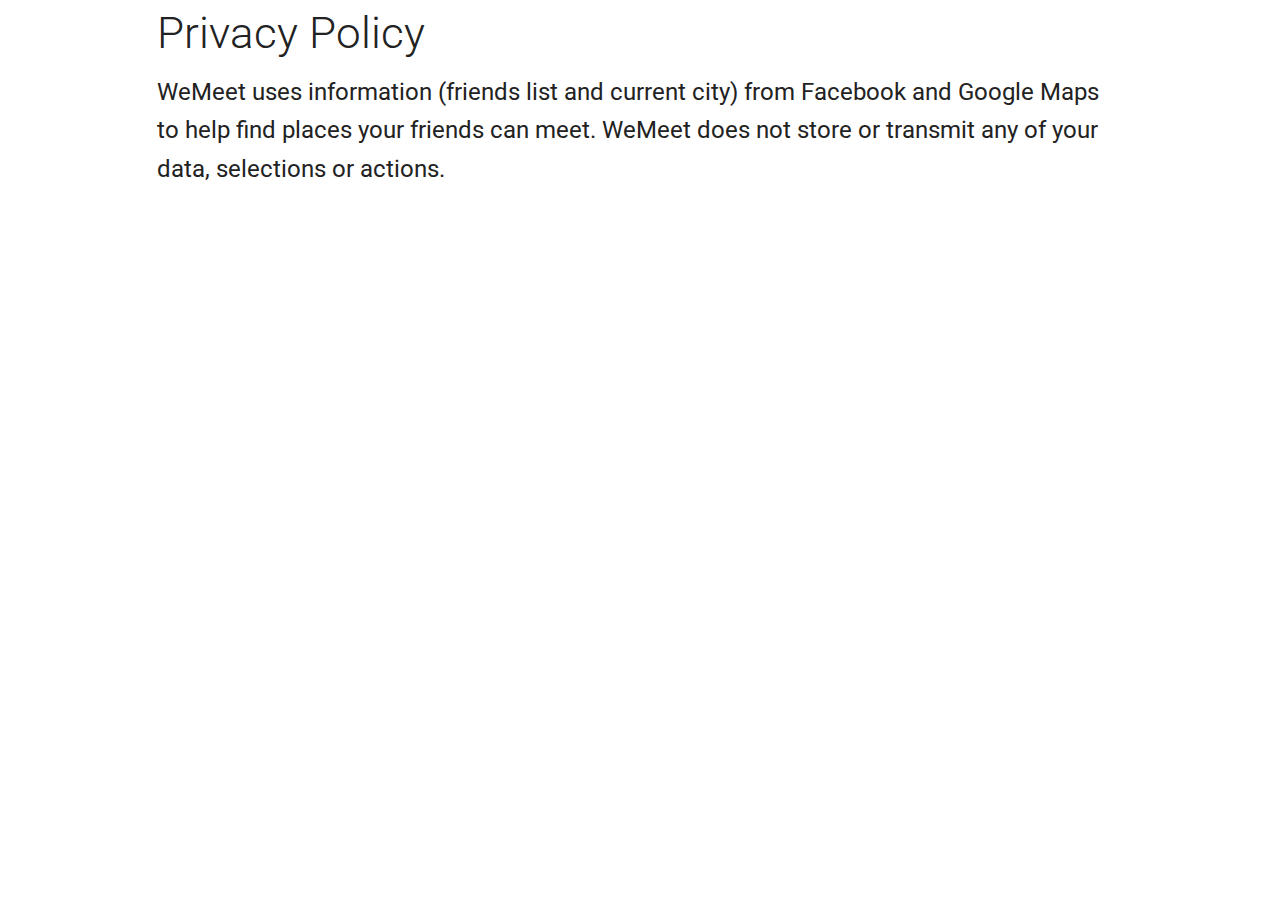
<file: privacy-policy.html>
<!doctype html>
<html class="no-js" lang="en">
	<head>
		<title>Privacy Policy - We Meet</title>
		<meta name="viewport" content="width=device-width, initial-scale=1, maximum-scale=1" />
		<meta charset="utf-8" />
		<link rel="stylesheet" href="css/foundation.css" />
		<link rel="stylesheet" href="css/foundation-icons/foundation-icons.css" />
		<link href='http://fonts.googleapis.com/css?family=Roboto:300,700,400' rel='stylesheet' type='text/css'>
		<link href="style.css" rel="stylesheet" type="text/css"/>
		<script src="js/vendor/modernizr.js"></script>
	</head>
	<body>
		<main class="row">
			<div class="small-12 small-centered columns">
				<h1>Privacy Policy</h1>
			<p>WeMeet uses information (friends list and current city) from Facebook and Google Maps to help find places your friends can meet. WeMeet does not store or transmit any of your data, selections or actions.</p> 
			</div>
		</main>
		<script src="js/vendor/jquery.js"></script>	
		<script src="js/foundation.min.js"></script>
		<script>
		$(document).foundation();
		</script>
	</body>
</html>
</file>
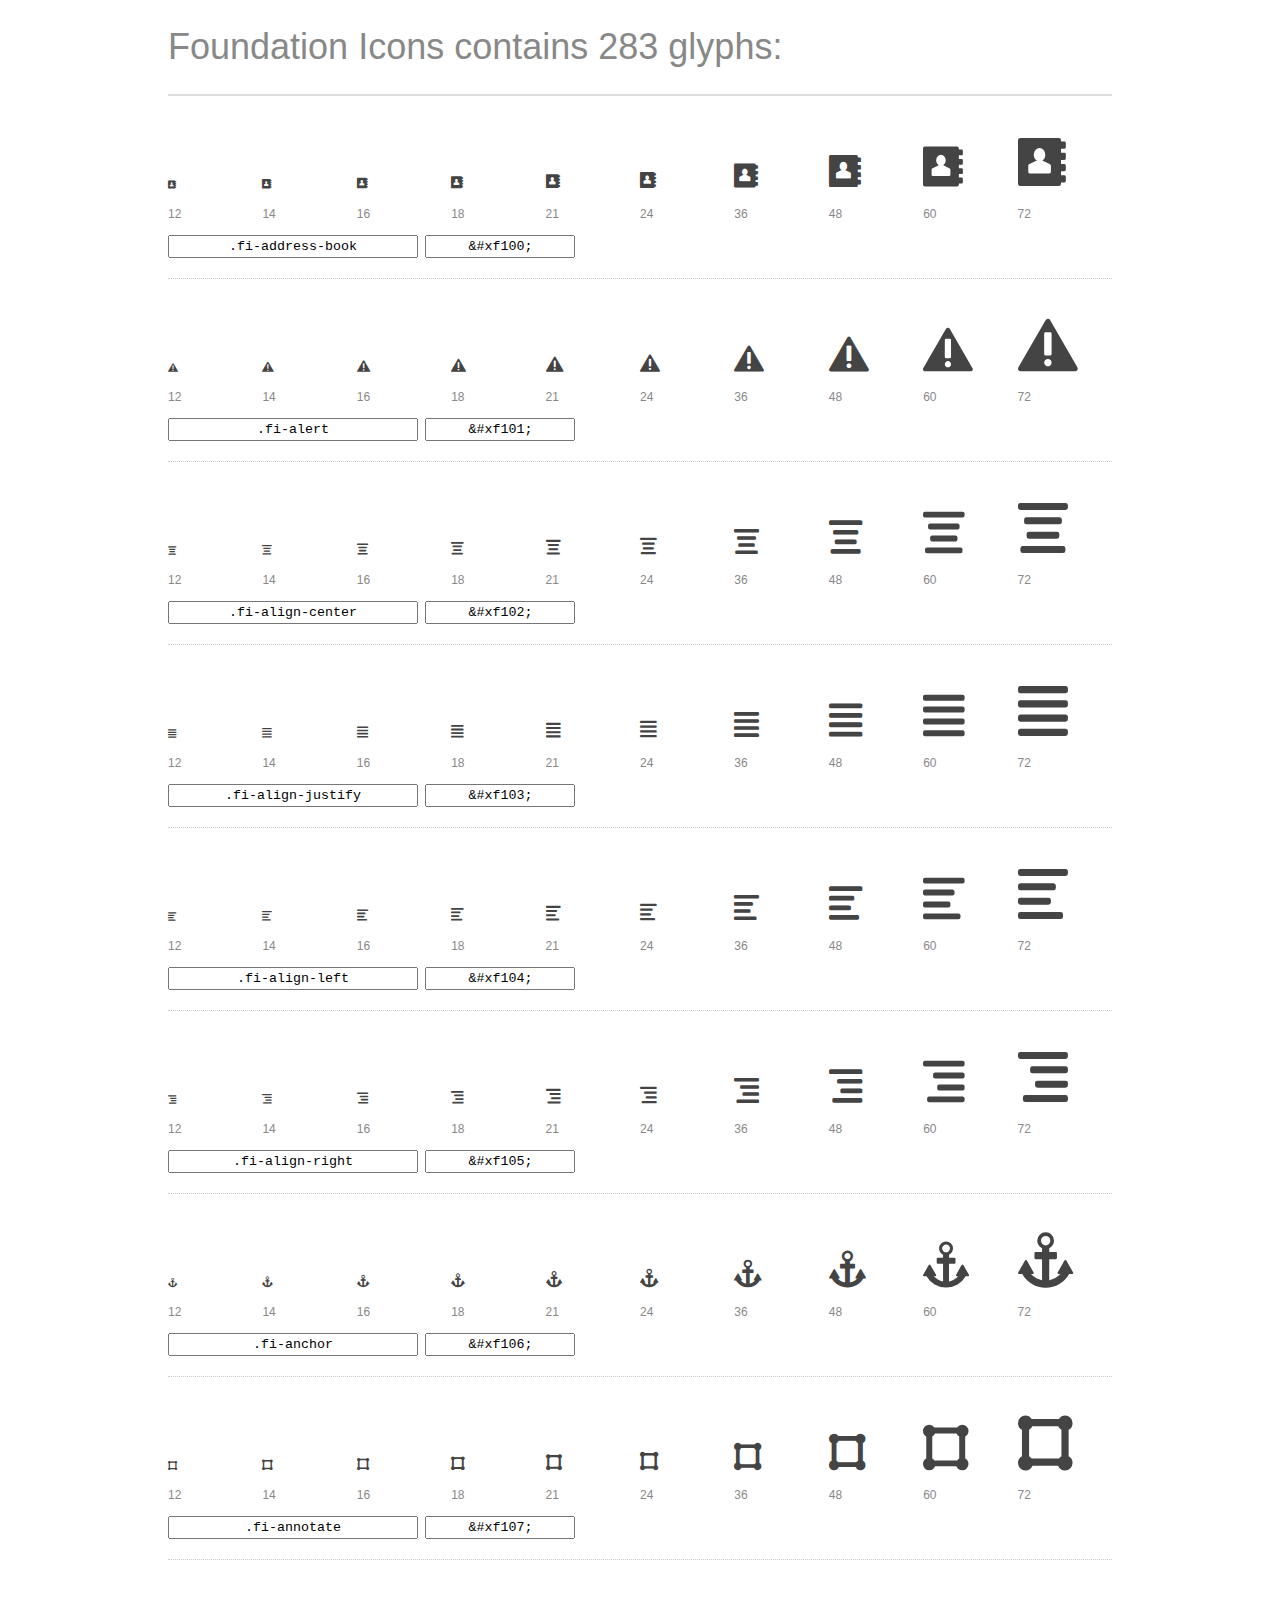
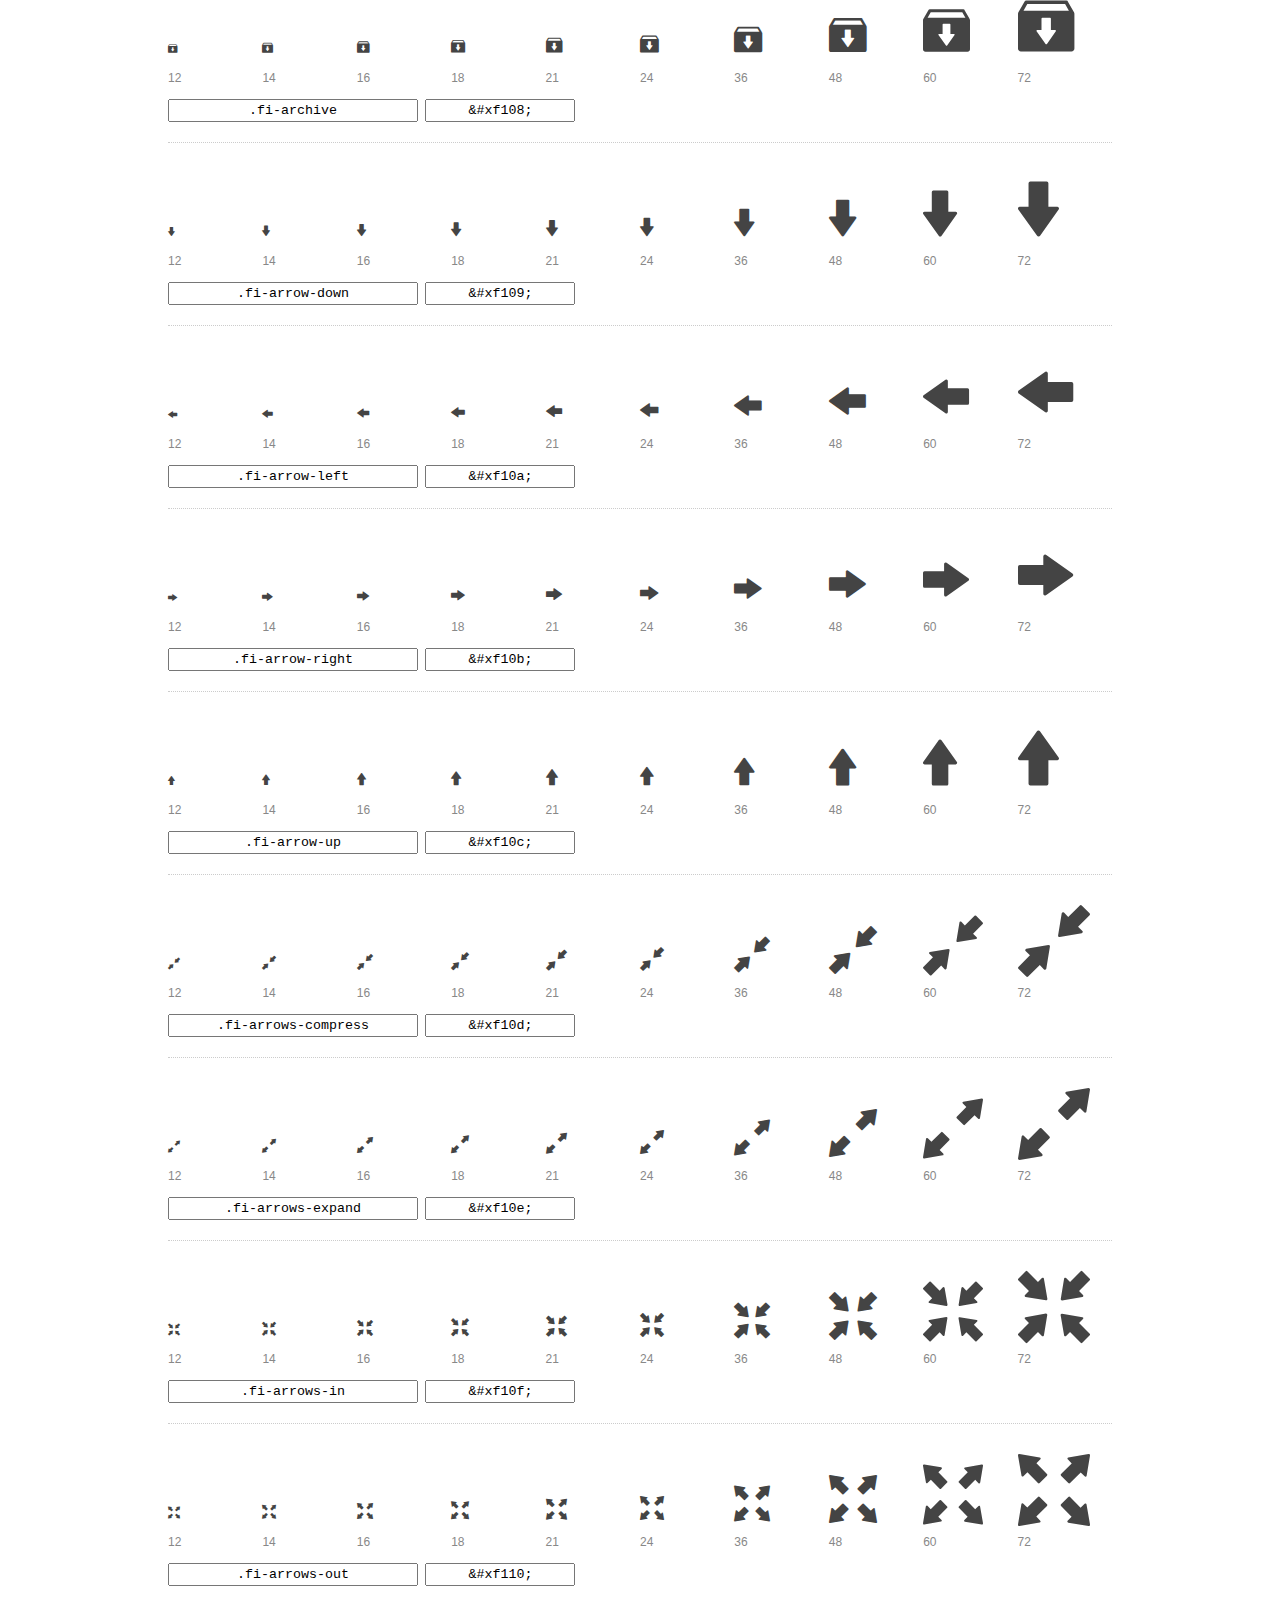
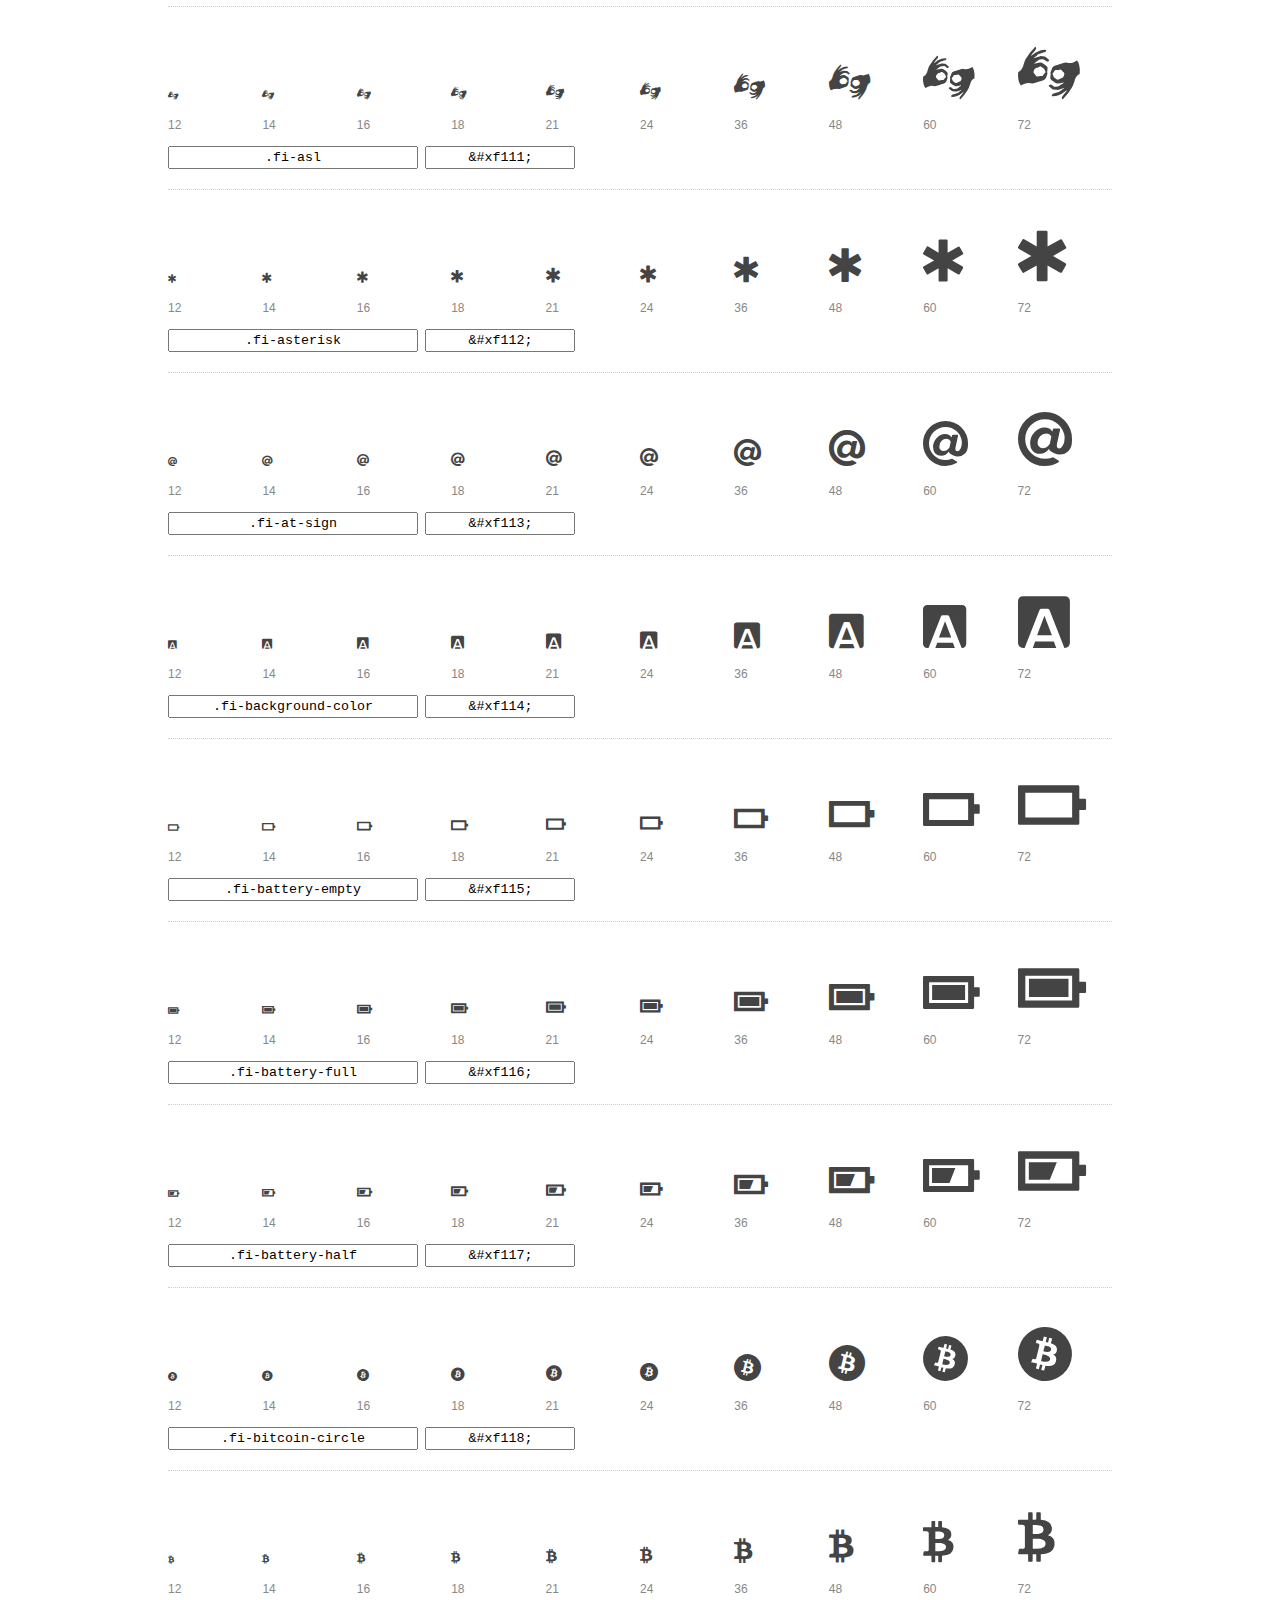
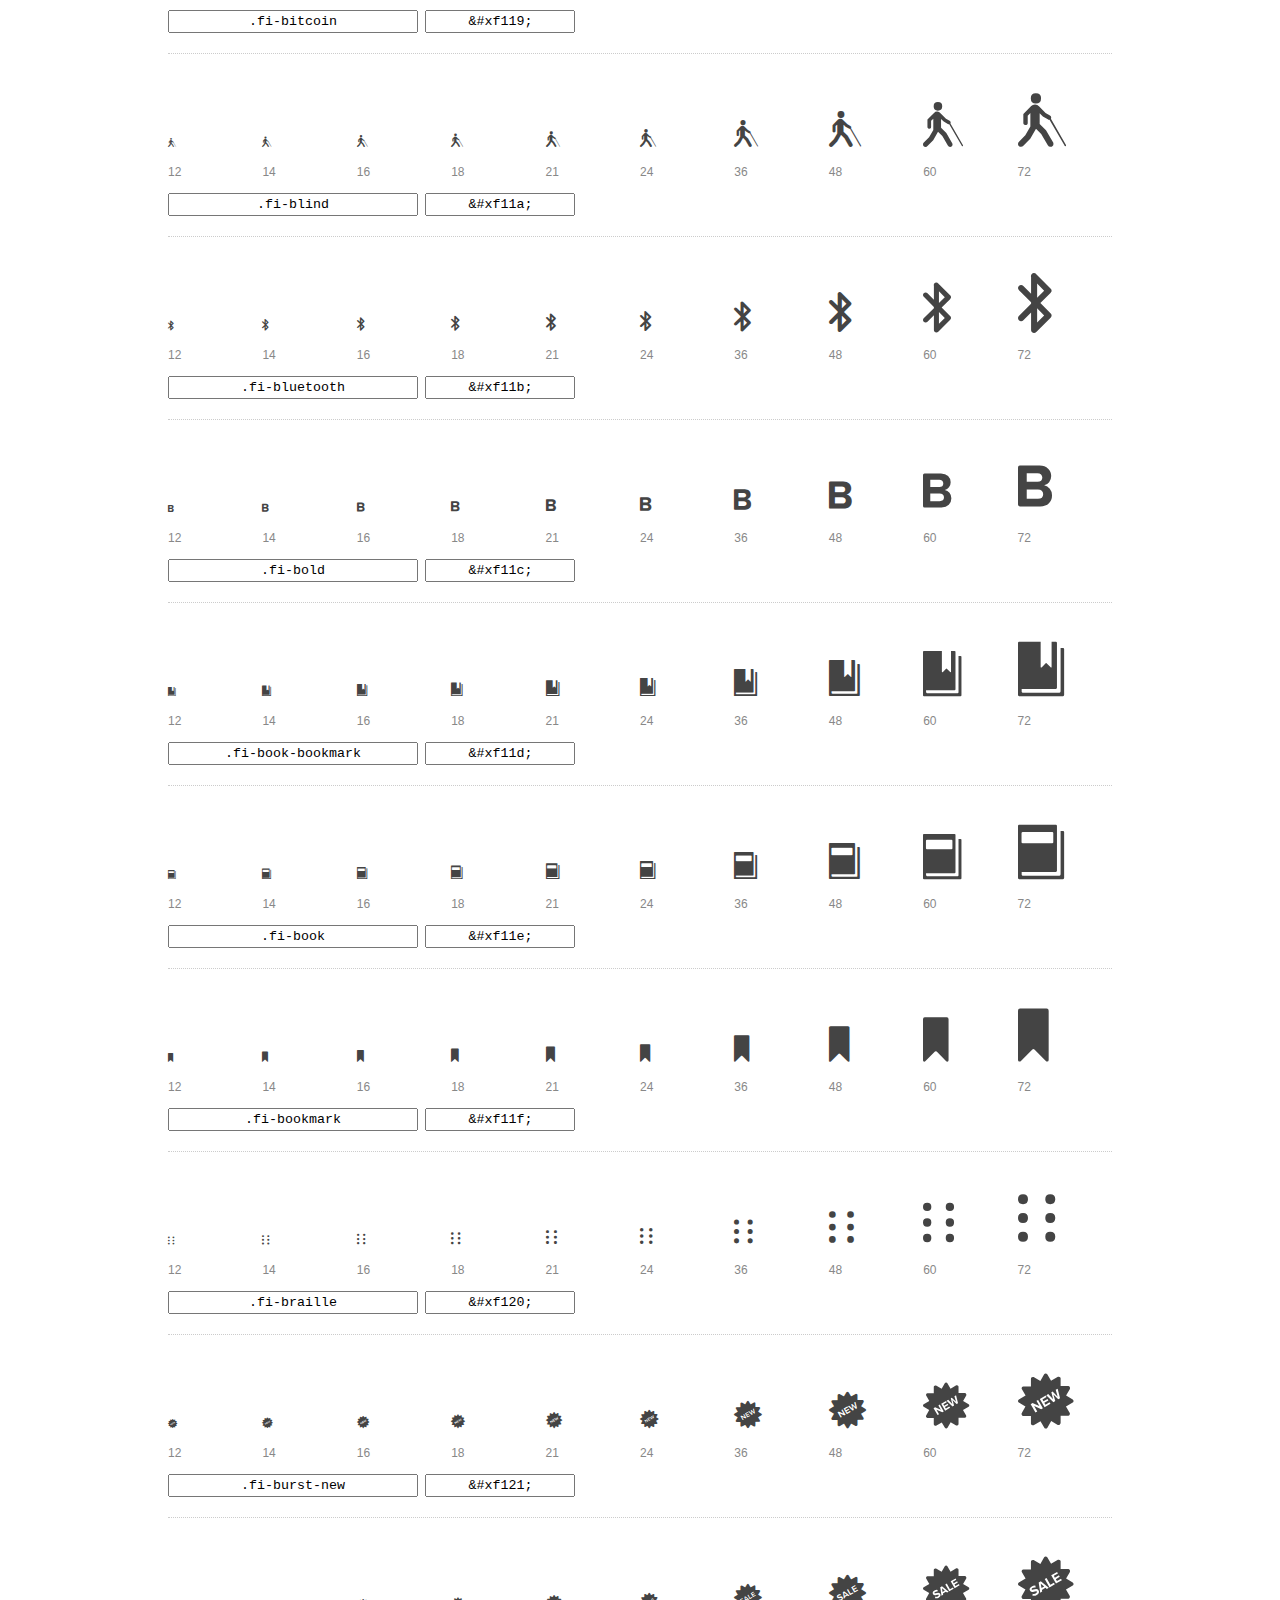
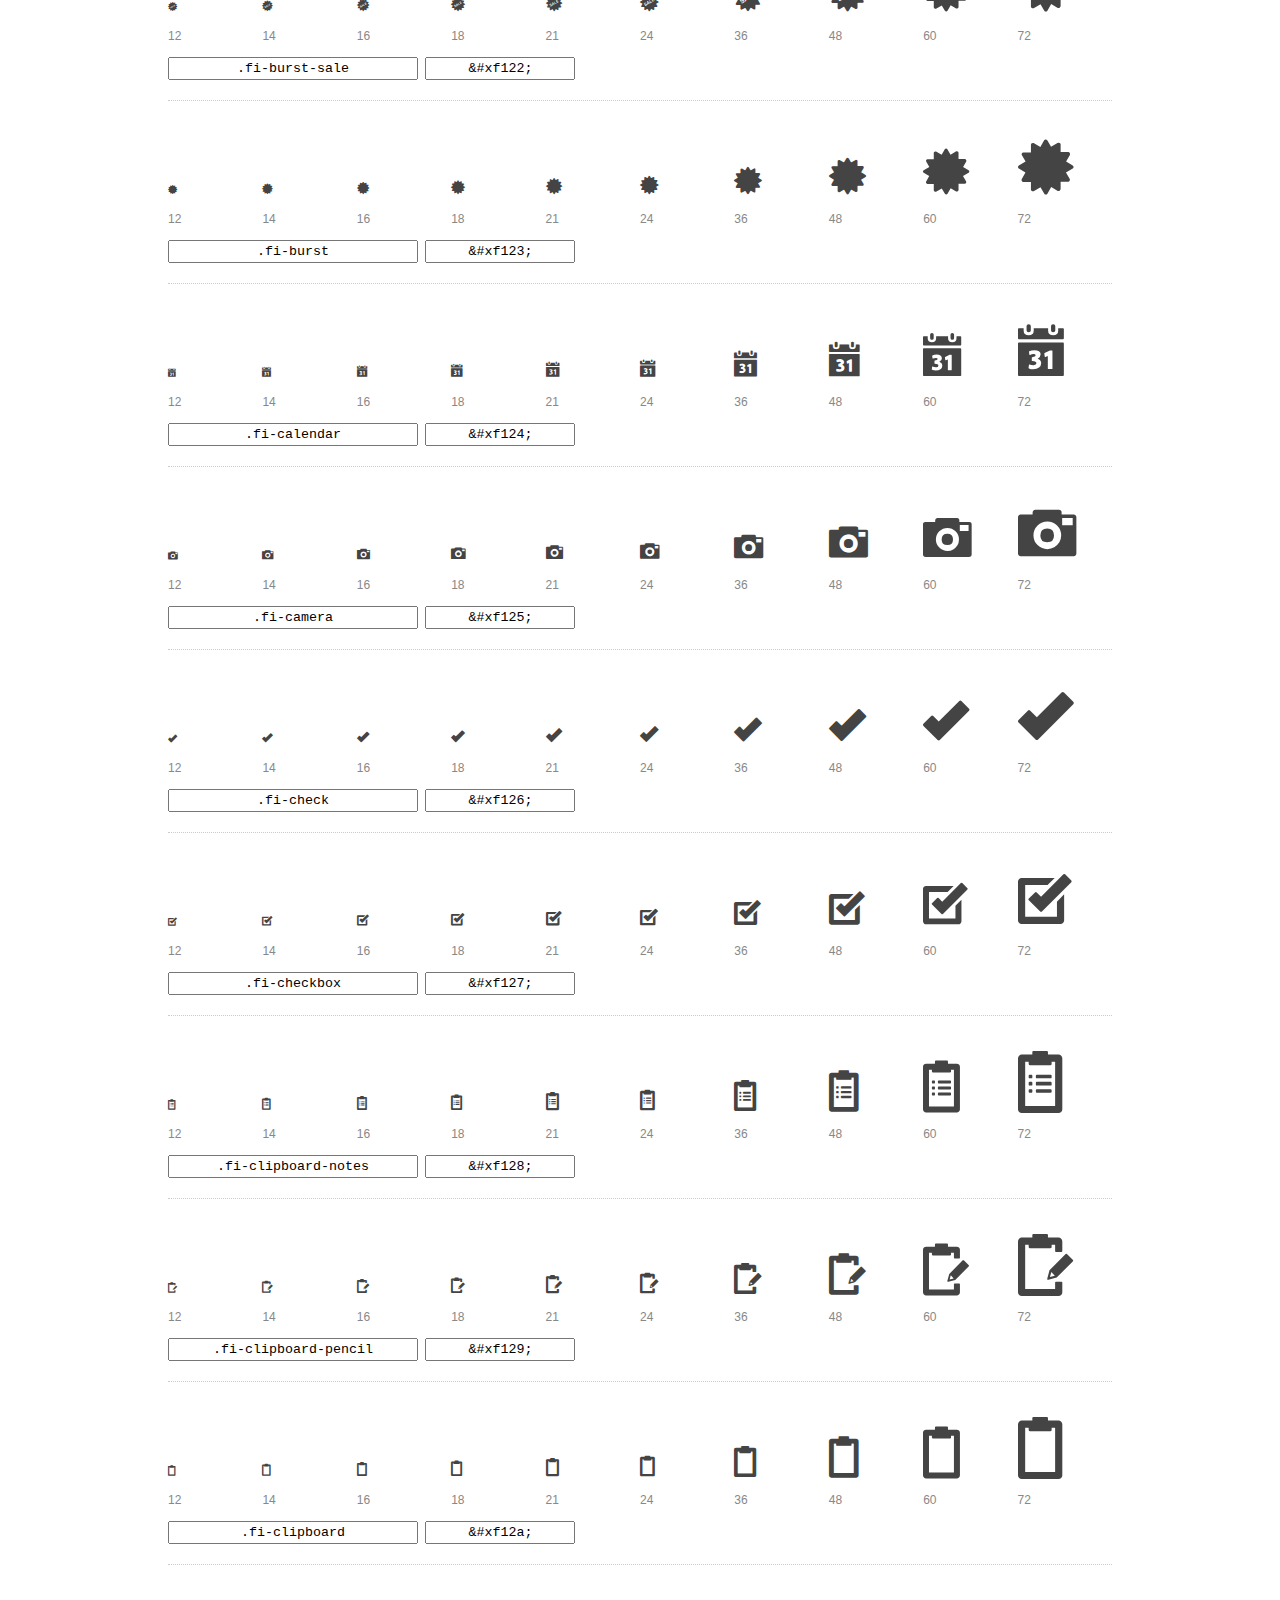
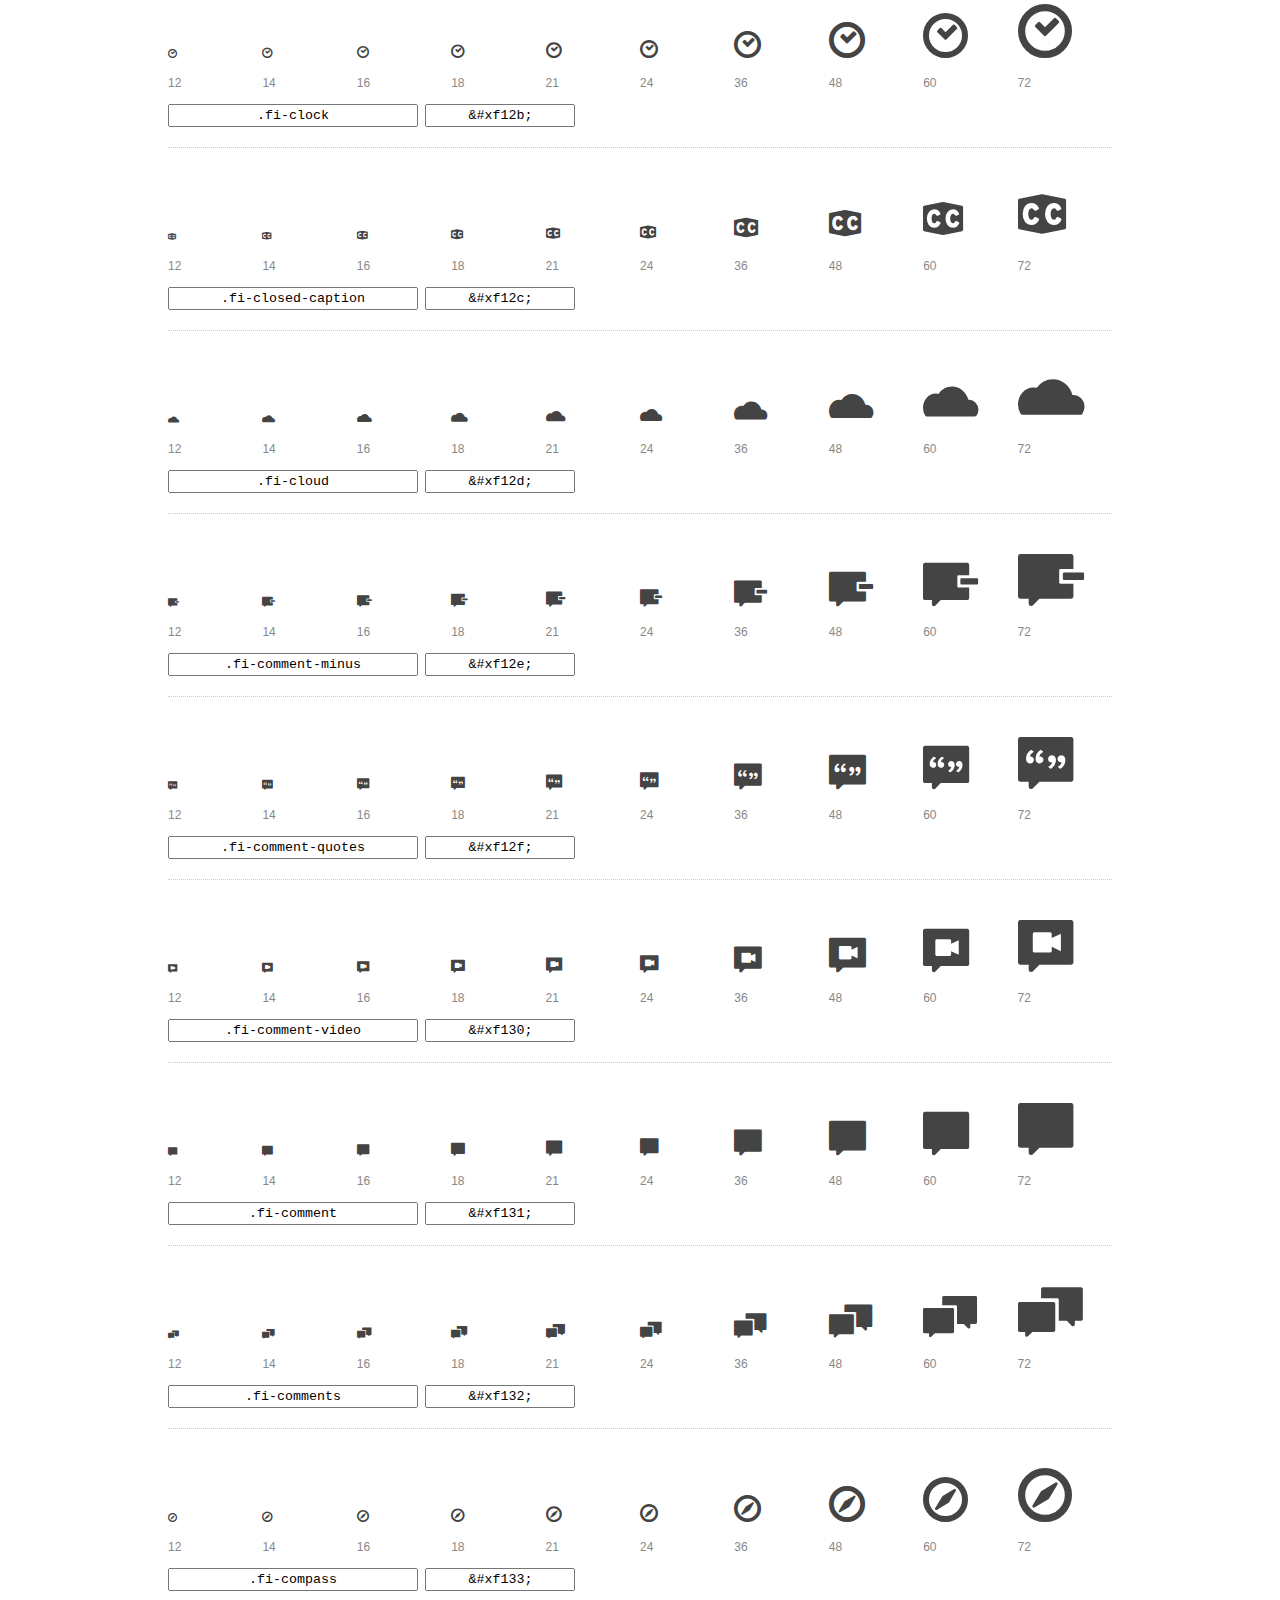
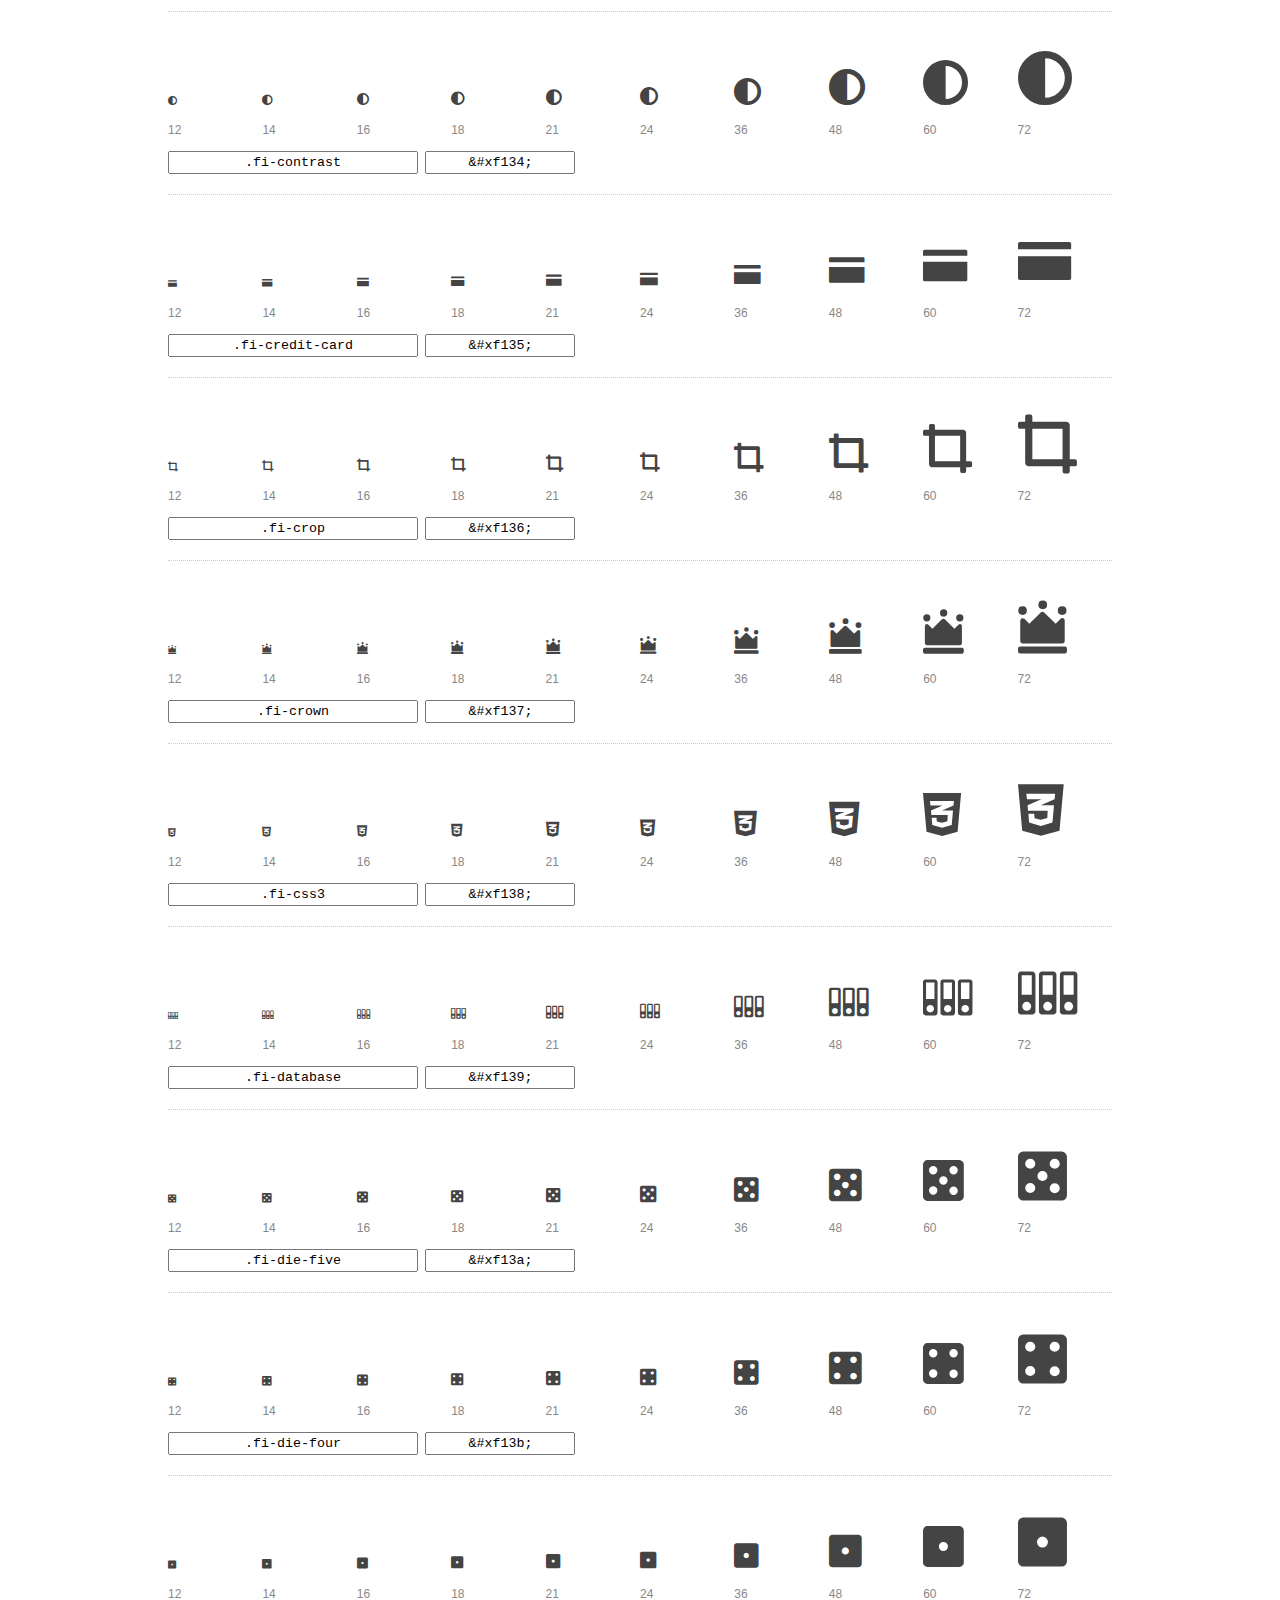
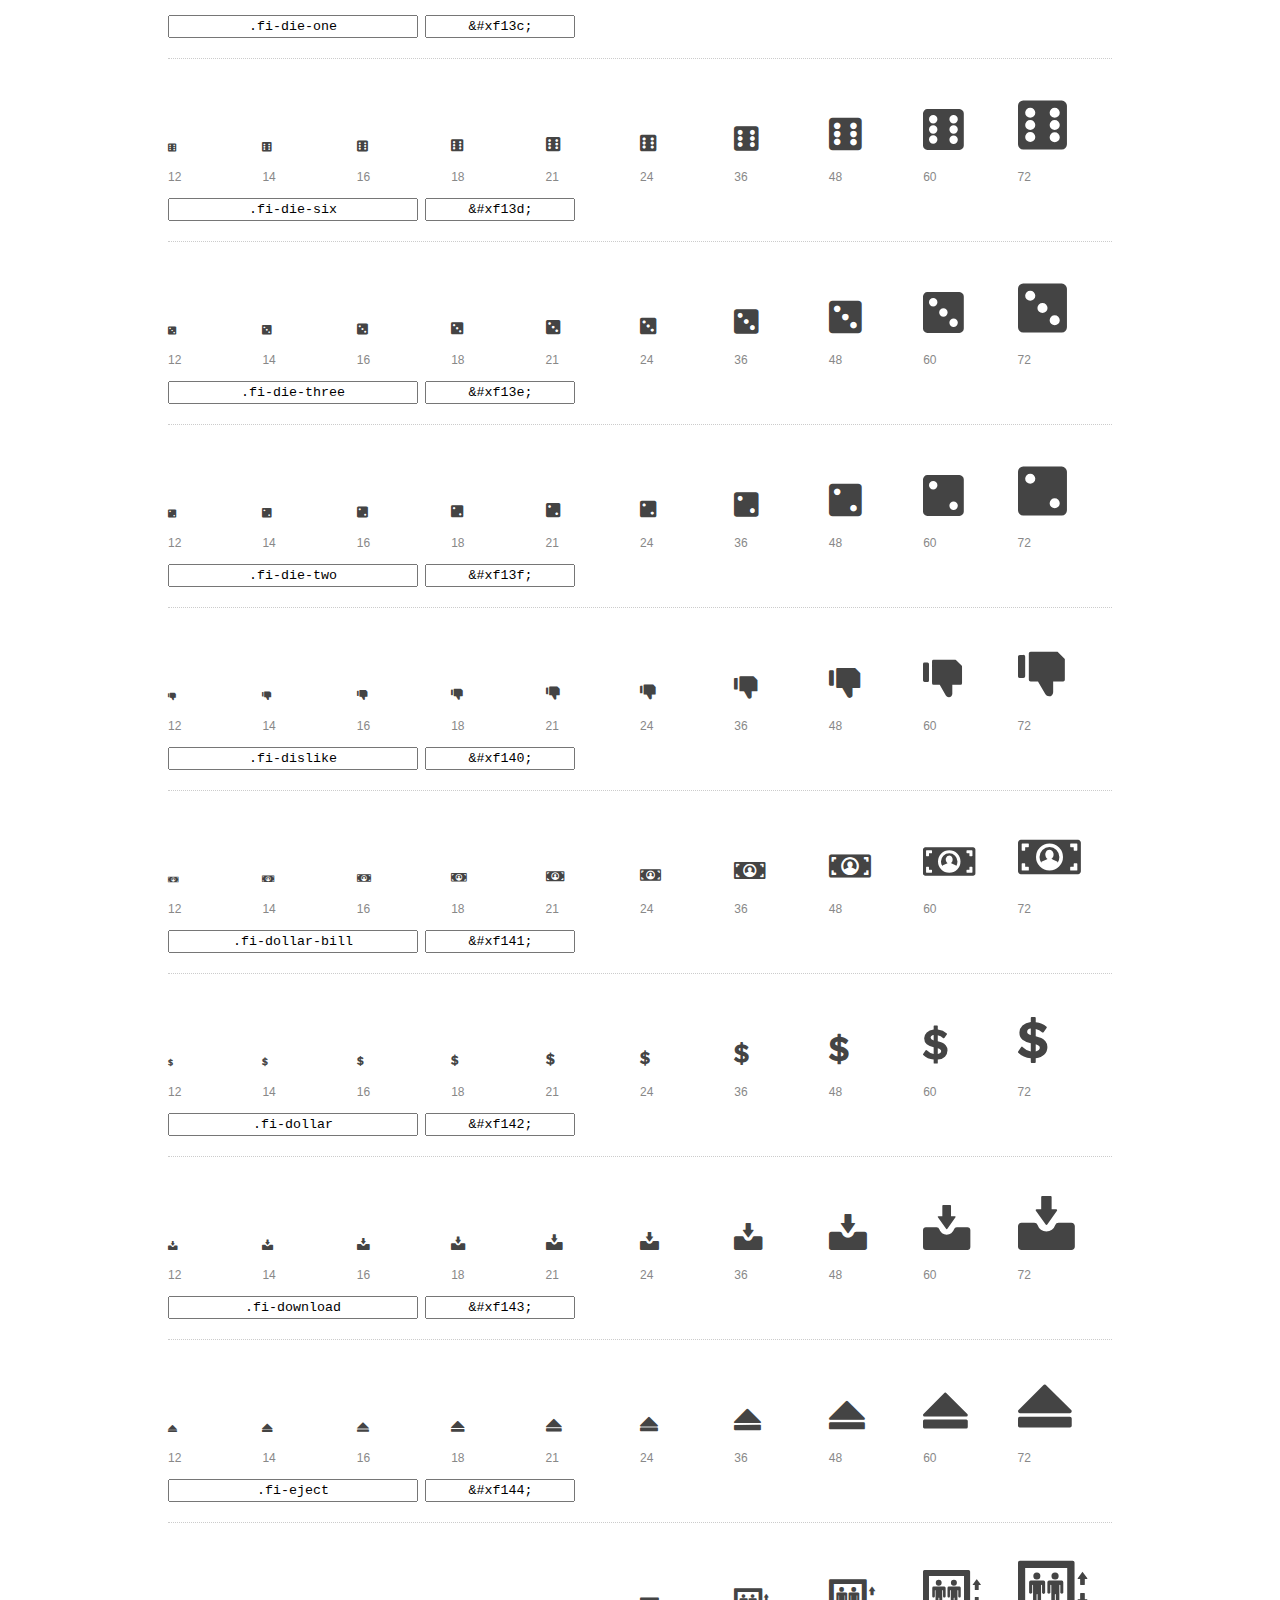
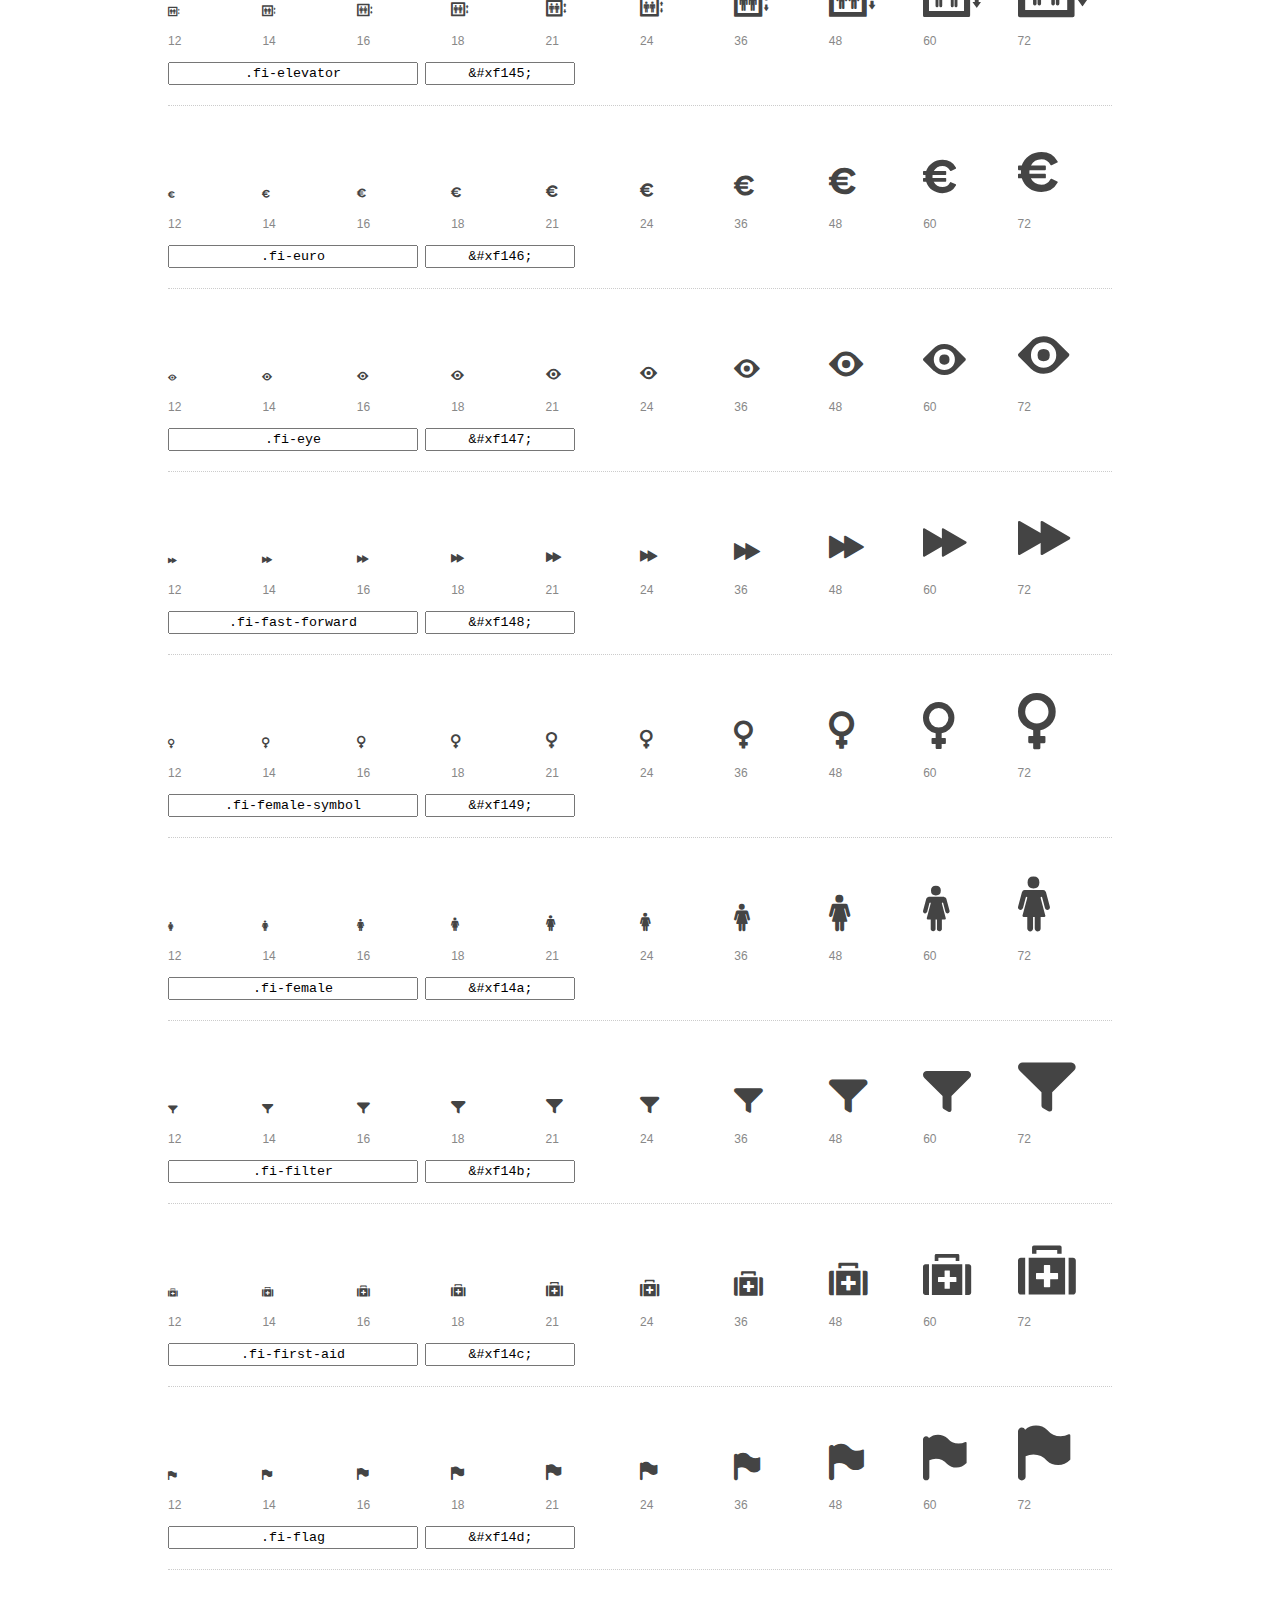
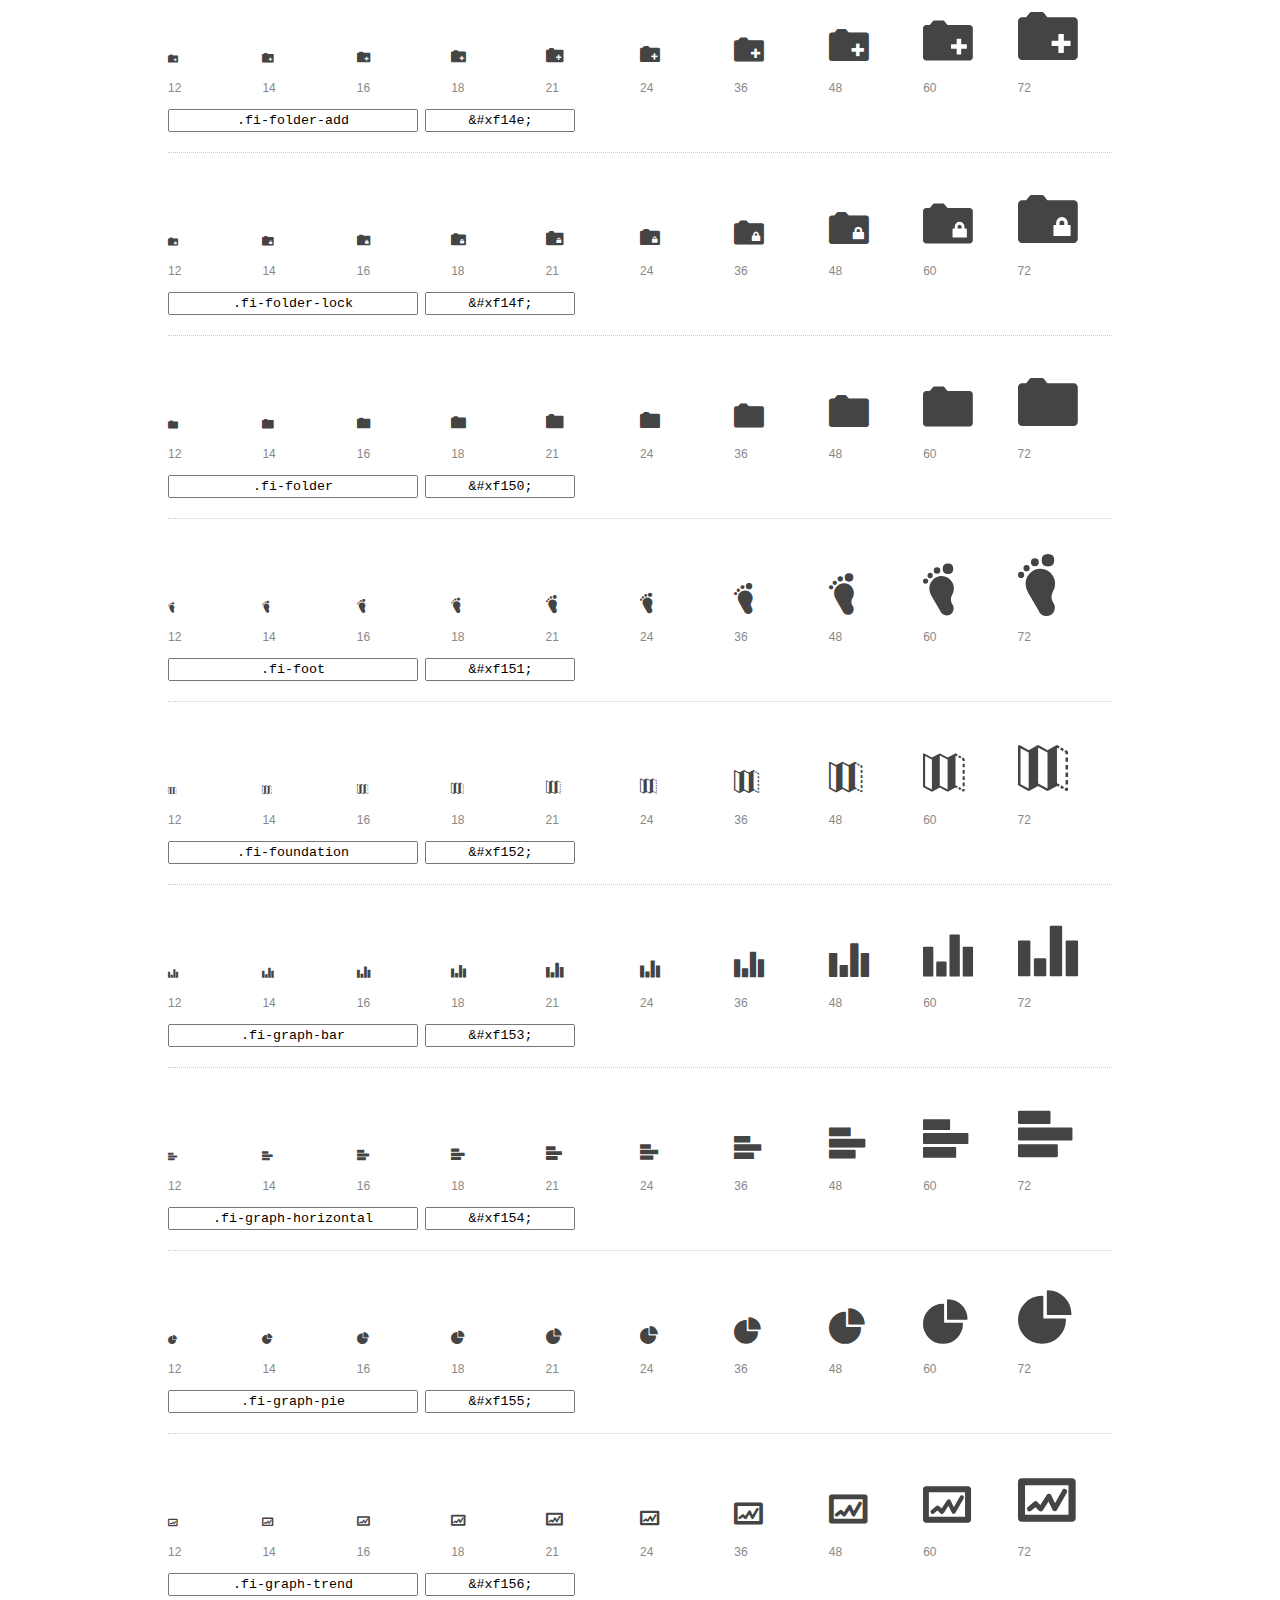
<file: css/foundation-icons/preview.html>
<!DOCTYPE html>
<html>
  <head>
    <title>Foundation Icons glyphs preview</title>
    <link rel="stylesheet" href="foundation-icons.css" />

    <style>
      * {
        -moz-box-sizing: border-box;
        -webkit-box-sizing: border-box;
        box-sizing: border-box;
        margin: 0;
        padding: 0;
      }

      body {
        background: #fff;
        color: #444;
        font: 16px/1.5 "Helvetica Neue", Helvetica, Arial, sans-serif;
      }

      a, 
      a:visited {
        color: #888;
        text-decoration: underline;
      }
      a:hover, 
      a:focus { color: #000; }

      h1 {
        border-bottom: 2px solid #ddd;
        color: #888;
        font-size: 36px;
        font-weight: 300;
        margin-bottom: 20px;
        padding: 20px 0;
      }

      .container {
        margin: 0 auto;
        min-width: 880px;
        padding: 0 40px;
        width: 80%;
      }

      .glyph {
        border-bottom: 1px dotted #ccc;
        padding: 10px 0 20px;
        margin-bottom: 20px;
      }

      .preview-glyphs { vertical-align: bottom; } 

      .preview-scale { 
        color: #888;
        font-size: 12px; 
        margin-top: 5px;
      }

      .step {
        display: inline-block;
        line-height: 1;
        width: 10%;
      }

      
      .size-12 { font-size: 12px; }
      
      .size-14 { font-size: 14px; }
      
      .size-16 { font-size: 16px; }
      
      .size-18 { font-size: 18px; }
      
      .size-21 { font-size: 21px; }
      
      .size-24 { font-size: 24px; }
      
      .size-36 { font-size: 36px; }
      
      .size-48 { font-size: 48px; }
      
      .size-60 { font-size: 60px; }
      
      .size-72 { font-size: 72px; }
      

      .usage { margin-top: 10px; }

      .usage input {
        font-family: monospace;
        margin-right: 3px;
        padding: 2px 5px;
        text-align: center;
      }

      .usage .point { width: 150px; }

      .usage .class { width: 250px; }

      .footer {
        color: #888;
        font-size: 12px;
        padding: 20px 0;
      }
    </style>

    <!--[if lte IE 8]><script src="http://html5shiv.googlecode.com/svn/trunk/html5.js"></script><![endif]-->
  </head>

  <body>
    <div class="container">
      <h1>Foundation Icons contains 283 glyphs:</h1> 

      
      <div class="glyph">
        <div class="preview-glyphs">
          <i class="step fi-address-book size-12"></i><i class="step fi-address-book size-14"></i><i class="step fi-address-book size-16"></i><i class="step fi-address-book size-18"></i><i class="step fi-address-book size-21"></i><i class="step fi-address-book size-24"></i><i class="step fi-address-book size-36"></i><i class="step fi-address-book size-48"></i><i class="step fi-address-book size-60"></i><i class="step fi-address-book size-72"></i>
        </div>
        <div class="preview-scale">
          <span class="step">12</span><span class="step">14</span><span class="step">16</span><span class="step">18</span><span class="step">21</span><span class="step">24</span><span class="step">36</span><span class="step">48</span><span class="step">60</span><span class="step">72</span> 
        </div>
        <div class="usage">
          <input class="class" type="text" readonly="readonly" onClick="this.select();" value=".fi-address-book" />
          <input class="point" type="text" readonly="readonly" onClick="this.select();" value="&amp;#xf100;" />
        </div>
      </div>
      
      <div class="glyph">
        <div class="preview-glyphs">
          <i class="step fi-alert size-12"></i><i class="step fi-alert size-14"></i><i class="step fi-alert size-16"></i><i class="step fi-alert size-18"></i><i class="step fi-alert size-21"></i><i class="step fi-alert size-24"></i><i class="step fi-alert size-36"></i><i class="step fi-alert size-48"></i><i class="step fi-alert size-60"></i><i class="step fi-alert size-72"></i>
        </div>
        <div class="preview-scale">
          <span class="step">12</span><span class="step">14</span><span class="step">16</span><span class="step">18</span><span class="step">21</span><span class="step">24</span><span class="step">36</span><span class="step">48</span><span class="step">60</span><span class="step">72</span> 
        </div>
        <div class="usage">
          <input class="class" type="text" readonly="readonly" onClick="this.select();" value=".fi-alert" />
          <input class="point" type="text" readonly="readonly" onClick="this.select();" value="&amp;#xf101;" />
        </div>
      </div>
      
      <div class="glyph">
        <div class="preview-glyphs">
          <i class="step fi-align-center size-12"></i><i class="step fi-align-center size-14"></i><i class="step fi-align-center size-16"></i><i class="step fi-align-center size-18"></i><i class="step fi-align-center size-21"></i><i class="step fi-align-center size-24"></i><i class="step fi-align-center size-36"></i><i class="step fi-align-center size-48"></i><i class="step fi-align-center size-60"></i><i class="step fi-align-center size-72"></i>
        </div>
        <div class="preview-scale">
          <span class="step">12</span><span class="step">14</span><span class="step">16</span><span class="step">18</span><span class="step">21</span><span class="step">24</span><span class="step">36</span><span class="step">48</span><span class="step">60</span><span class="step">72</span> 
        </div>
        <div class="usage">
          <input class="class" type="text" readonly="readonly" onClick="this.select();" value=".fi-align-center" />
          <input class="point" type="text" readonly="readonly" onClick="this.select();" value="&amp;#xf102;" />
        </div>
      </div>
      
      <div class="glyph">
        <div class="preview-glyphs">
          <i class="step fi-align-justify size-12"></i><i class="step fi-align-justify size-14"></i><i class="step fi-align-justify size-16"></i><i class="step fi-align-justify size-18"></i><i class="step fi-align-justify size-21"></i><i class="step fi-align-justify size-24"></i><i class="step fi-align-justify size-36"></i><i class="step fi-align-justify size-48"></i><i class="step fi-align-justify size-60"></i><i class="step fi-align-justify size-72"></i>
        </div>
        <div class="preview-scale">
          <span class="step">12</span><span class="step">14</span><span class="step">16</span><span class="step">18</span><span class="step">21</span><span class="step">24</span><span class="step">36</span><span class="step">48</span><span class="step">60</span><span class="step">72</span> 
        </div>
        <div class="usage">
          <input class="class" type="text" readonly="readonly" onClick="this.select();" value=".fi-align-justify" />
          <input class="point" type="text" readonly="readonly" onClick="this.select();" value="&amp;#xf103;" />
        </div>
      </div>
      
      <div class="glyph">
        <div class="preview-glyphs">
          <i class="step fi-align-left size-12"></i><i class="step fi-align-left size-14"></i><i class="step fi-align-left size-16"></i><i class="step fi-align-left size-18"></i><i class="step fi-align-left size-21"></i><i class="step fi-align-left size-24"></i><i class="step fi-align-left size-36"></i><i class="step fi-align-left size-48"></i><i class="step fi-align-left size-60"></i><i class="step fi-align-left size-72"></i>
        </div>
        <div class="preview-scale">
          <span class="step">12</span><span class="step">14</span><span class="step">16</span><span class="step">18</span><span class="step">21</span><span class="step">24</span><span class="step">36</span><span class="step">48</span><span class="step">60</span><span class="step">72</span> 
        </div>
        <div class="usage">
          <input class="class" type="text" readonly="readonly" onClick="this.select();" value=".fi-align-left" />
          <input class="point" type="text" readonly="readonly" onClick="this.select();" value="&amp;#xf104;" />
        </div>
      </div>
      
      <div class="glyph">
        <div class="preview-glyphs">
          <i class="step fi-align-right size-12"></i><i class="step fi-align-right size-14"></i><i class="step fi-align-right size-16"></i><i class="step fi-align-right size-18"></i><i class="step fi-align-right size-21"></i><i class="step fi-align-right size-24"></i><i class="step fi-align-right size-36"></i><i class="step fi-align-right size-48"></i><i class="step fi-align-right size-60"></i><i class="step fi-align-right size-72"></i>
        </div>
        <div class="preview-scale">
          <span class="step">12</span><span class="step">14</span><span class="step">16</span><span class="step">18</span><span class="step">21</span><span class="step">24</span><span class="step">36</span><span class="step">48</span><span class="step">60</span><span class="step">72</span> 
        </div>
        <div class="usage">
          <input class="class" type="text" readonly="readonly" onClick="this.select();" value=".fi-align-right" />
          <input class="point" type="text" readonly="readonly" onClick="this.select();" value="&amp;#xf105;" />
        </div>
      </div>
      
      <div class="glyph">
        <div class="preview-glyphs">
          <i class="step fi-anchor size-12"></i><i class="step fi-anchor size-14"></i><i class="step fi-anchor size-16"></i><i class="step fi-anchor size-18"></i><i class="step fi-anchor size-21"></i><i class="step fi-anchor size-24"></i><i class="step fi-anchor size-36"></i><i class="step fi-anchor size-48"></i><i class="step fi-anchor size-60"></i><i class="step fi-anchor size-72"></i>
        </div>
        <div class="preview-scale">
          <span class="step">12</span><span class="step">14</span><span class="step">16</span><span class="step">18</span><span class="step">21</span><span class="step">24</span><span class="step">36</span><span class="step">48</span><span class="step">60</span><span class="step">72</span> 
        </div>
        <div class="usage">
          <input class="class" type="text" readonly="readonly" onClick="this.select();" value=".fi-anchor" />
          <input class="point" type="text" readonly="readonly" onClick="this.select();" value="&amp;#xf106;" />
        </div>
      </div>
      
      <div class="glyph">
        <div class="preview-glyphs">
          <i class="step fi-annotate size-12"></i><i class="step fi-annotate size-14"></i><i class="step fi-annotate size-16"></i><i class="step fi-annotate size-18"></i><i class="step fi-annotate size-21"></i><i class="step fi-annotate size-24"></i><i class="step fi-annotate size-36"></i><i class="step fi-annotate size-48"></i><i class="step fi-annotate size-60"></i><i class="step fi-annotate size-72"></i>
        </div>
        <div class="preview-scale">
          <span class="step">12</span><span class="step">14</span><span class="step">16</span><span class="step">18</span><span class="step">21</span><span class="step">24</span><span class="step">36</span><span class="step">48</span><span class="step">60</span><span class="step">72</span> 
        </div>
        <div class="usage">
          <input class="class" type="text" readonly="readonly" onClick="this.select();" value=".fi-annotate" />
          <input class="point" type="text" readonly="readonly" onClick="this.select();" value="&amp;#xf107;" />
        </div>
      </div>
      
      <div class="glyph">
        <div class="preview-glyphs">
          <i class="step fi-archive size-12"></i><i class="step fi-archive size-14"></i><i class="step fi-archive size-16"></i><i class="step fi-archive size-18"></i><i class="step fi-archive size-21"></i><i class="step fi-archive size-24"></i><i class="step fi-archive size-36"></i><i class="step fi-archive size-48"></i><i class="step fi-archive size-60"></i><i class="step fi-archive size-72"></i>
        </div>
        <div class="preview-scale">
          <span class="step">12</span><span class="step">14</span><span class="step">16</span><span class="step">18</span><span class="step">21</span><span class="step">24</span><span class="step">36</span><span class="step">48</span><span class="step">60</span><span class="step">72</span> 
        </div>
        <div class="usage">
          <input class="class" type="text" readonly="readonly" onClick="this.select();" value=".fi-archive" />
          <input class="point" type="text" readonly="readonly" onClick="this.select();" value="&amp;#xf108;" />
        </div>
      </div>
      
      <div class="glyph">
        <div class="preview-glyphs">
          <i class="step fi-arrow-down size-12"></i><i class="step fi-arrow-down size-14"></i><i class="step fi-arrow-down size-16"></i><i class="step fi-arrow-down size-18"></i><i class="step fi-arrow-down size-21"></i><i class="step fi-arrow-down size-24"></i><i class="step fi-arrow-down size-36"></i><i class="step fi-arrow-down size-48"></i><i class="step fi-arrow-down size-60"></i><i class="step fi-arrow-down size-72"></i>
        </div>
        <div class="preview-scale">
          <span class="step">12</span><span class="step">14</span><span class="step">16</span><span class="step">18</span><span class="step">21</span><span class="step">24</span><span class="step">36</span><span class="step">48</span><span class="step">60</span><span class="step">72</span> 
        </div>
        <div class="usage">
          <input class="class" type="text" readonly="readonly" onClick="this.select();" value=".fi-arrow-down" />
          <input class="point" type="text" readonly="readonly" onClick="this.select();" value="&amp;#xf109;" />
        </div>
      </div>
      
      <div class="glyph">
        <div class="preview-glyphs">
          <i class="step fi-arrow-left size-12"></i><i class="step fi-arrow-left size-14"></i><i class="step fi-arrow-left size-16"></i><i class="step fi-arrow-left size-18"></i><i class="step fi-arrow-left size-21"></i><i class="step fi-arrow-left size-24"></i><i class="step fi-arrow-left size-36"></i><i class="step fi-arrow-left size-48"></i><i class="step fi-arrow-left size-60"></i><i class="step fi-arrow-left size-72"></i>
        </div>
        <div class="preview-scale">
          <span class="step">12</span><span class="step">14</span><span class="step">16</span><span class="step">18</span><span class="step">21</span><span class="step">24</span><span class="step">36</span><span class="step">48</span><span class="step">60</span><span class="step">72</span> 
        </div>
        <div class="usage">
          <input class="class" type="text" readonly="readonly" onClick="this.select();" value=".fi-arrow-left" />
          <input class="point" type="text" readonly="readonly" onClick="this.select();" value="&amp;#xf10a;" />
        </div>
      </div>
      
      <div class="glyph">
        <div class="preview-glyphs">
          <i class="step fi-arrow-right size-12"></i><i class="step fi-arrow-right size-14"></i><i class="step fi-arrow-right size-16"></i><i class="step fi-arrow-right size-18"></i><i class="step fi-arrow-right size-21"></i><i class="step fi-arrow-right size-24"></i><i class="step fi-arrow-right size-36"></i><i class="step fi-arrow-right size-48"></i><i class="step fi-arrow-right size-60"></i><i class="step fi-arrow-right size-72"></i>
        </div>
        <div class="preview-scale">
          <span class="step">12</span><span class="step">14</span><span class="step">16</span><span class="step">18</span><span class="step">21</span><span class="step">24</span><span class="step">36</span><span class="step">48</span><span class="step">60</span><span class="step">72</span> 
        </div>
        <div class="usage">
          <input class="class" type="text" readonly="readonly" onClick="this.select();" value=".fi-arrow-right" />
          <input class="point" type="text" readonly="readonly" onClick="this.select();" value="&amp;#xf10b;" />
        </div>
      </div>
      
      <div class="glyph">
        <div class="preview-glyphs">
          <i class="step fi-arrow-up size-12"></i><i class="step fi-arrow-up size-14"></i><i class="step fi-arrow-up size-16"></i><i class="step fi-arrow-up size-18"></i><i class="step fi-arrow-up size-21"></i><i class="step fi-arrow-up size-24"></i><i class="step fi-arrow-up size-36"></i><i class="step fi-arrow-up size-48"></i><i class="step fi-arrow-up size-60"></i><i class="step fi-arrow-up size-72"></i>
        </div>
        <div class="preview-scale">
          <span class="step">12</span><span class="step">14</span><span class="step">16</span><span class="step">18</span><span class="step">21</span><span class="step">24</span><span class="step">36</span><span class="step">48</span><span class="step">60</span><span class="step">72</span> 
        </div>
        <div class="usage">
          <input class="class" type="text" readonly="readonly" onClick="this.select();" value=".fi-arrow-up" />
          <input class="point" type="text" readonly="readonly" onClick="this.select();" value="&amp;#xf10c;" />
        </div>
      </div>
      
      <div class="glyph">
        <div class="preview-glyphs">
          <i class="step fi-arrows-compress size-12"></i><i class="step fi-arrows-compress size-14"></i><i class="step fi-arrows-compress size-16"></i><i class="step fi-arrows-compress size-18"></i><i class="step fi-arrows-compress size-21"></i><i class="step fi-arrows-compress size-24"></i><i class="step fi-arrows-compress size-36"></i><i class="step fi-arrows-compress size-48"></i><i class="step fi-arrows-compress size-60"></i><i class="step fi-arrows-compress size-72"></i>
        </div>
        <div class="preview-scale">
          <span class="step">12</span><span class="step">14</span><span class="step">16</span><span class="step">18</span><span class="step">21</span><span class="step">24</span><span class="step">36</span><span class="step">48</span><span class="step">60</span><span class="step">72</span> 
        </div>
        <div class="usage">
          <input class="class" type="text" readonly="readonly" onClick="this.select();" value=".fi-arrows-compress" />
          <input class="point" type="text" readonly="readonly" onClick="this.select();" value="&amp;#xf10d;" />
        </div>
      </div>
      
      <div class="glyph">
        <div class="preview-glyphs">
          <i class="step fi-arrows-expand size-12"></i><i class="step fi-arrows-expand size-14"></i><i class="step fi-arrows-expand size-16"></i><i class="step fi-arrows-expand size-18"></i><i class="step fi-arrows-expand size-21"></i><i class="step fi-arrows-expand size-24"></i><i class="step fi-arrows-expand size-36"></i><i class="step fi-arrows-expand size-48"></i><i class="step fi-arrows-expand size-60"></i><i class="step fi-arrows-expand size-72"></i>
        </div>
        <div class="preview-scale">
          <span class="step">12</span><span class="step">14</span><span class="step">16</span><span class="step">18</span><span class="step">21</span><span class="step">24</span><span class="step">36</span><span class="step">48</span><span class="step">60</span><span class="step">72</span> 
        </div>
        <div class="usage">
          <input class="class" type="text" readonly="readonly" onClick="this.select();" value=".fi-arrows-expand" />
          <input class="point" type="text" readonly="readonly" onClick="this.select();" value="&amp;#xf10e;" />
        </div>
      </div>
      
      <div class="glyph">
        <div class="preview-glyphs">
          <i class="step fi-arrows-in size-12"></i><i class="step fi-arrows-in size-14"></i><i class="step fi-arrows-in size-16"></i><i class="step fi-arrows-in size-18"></i><i class="step fi-arrows-in size-21"></i><i class="step fi-arrows-in size-24"></i><i class="step fi-arrows-in size-36"></i><i class="step fi-arrows-in size-48"></i><i class="step fi-arrows-in size-60"></i><i class="step fi-arrows-in size-72"></i>
        </div>
        <div class="preview-scale">
          <span class="step">12</span><span class="step">14</span><span class="step">16</span><span class="step">18</span><span class="step">21</span><span class="step">24</span><span class="step">36</span><span class="step">48</span><span class="step">60</span><span class="step">72</span> 
        </div>
        <div class="usage">
          <input class="class" type="text" readonly="readonly" onClick="this.select();" value=".fi-arrows-in" />
          <input class="point" type="text" readonly="readonly" onClick="this.select();" value="&amp;#xf10f;" />
        </div>
      </div>
      
      <div class="glyph">
        <div class="preview-glyphs">
          <i class="step fi-arrows-out size-12"></i><i class="step fi-arrows-out size-14"></i><i class="step fi-arrows-out size-16"></i><i class="step fi-arrows-out size-18"></i><i class="step fi-arrows-out size-21"></i><i class="step fi-arrows-out size-24"></i><i class="step fi-arrows-out size-36"></i><i class="step fi-arrows-out size-48"></i><i class="step fi-arrows-out size-60"></i><i class="step fi-arrows-out size-72"></i>
        </div>
        <div class="preview-scale">
          <span class="step">12</span><span class="step">14</span><span class="step">16</span><span class="step">18</span><span class="step">21</span><span class="step">24</span><span class="step">36</span><span class="step">48</span><span class="step">60</span><span class="step">72</span> 
        </div>
        <div class="usage">
          <input class="class" type="text" readonly="readonly" onClick="this.select();" value=".fi-arrows-out" />
          <input class="point" type="text" readonly="readonly" onClick="this.select();" value="&amp;#xf110;" />
        </div>
      </div>
      
      <div class="glyph">
        <div class="preview-glyphs">
          <i class="step fi-asl size-12"></i><i class="step fi-asl size-14"></i><i class="step fi-asl size-16"></i><i class="step fi-asl size-18"></i><i class="step fi-asl size-21"></i><i class="step fi-asl size-24"></i><i class="step fi-asl size-36"></i><i class="step fi-asl size-48"></i><i class="step fi-asl size-60"></i><i class="step fi-asl size-72"></i>
        </div>
        <div class="preview-scale">
          <span class="step">12</span><span class="step">14</span><span class="step">16</span><span class="step">18</span><span class="step">21</span><span class="step">24</span><span class="step">36</span><span class="step">48</span><span class="step">60</span><span class="step">72</span> 
        </div>
        <div class="usage">
          <input class="class" type="text" readonly="readonly" onClick="this.select();" value=".fi-asl" />
          <input class="point" type="text" readonly="readonly" onClick="this.select();" value="&amp;#xf111;" />
        </div>
      </div>
      
      <div class="glyph">
        <div class="preview-glyphs">
          <i class="step fi-asterisk size-12"></i><i class="step fi-asterisk size-14"></i><i class="step fi-asterisk size-16"></i><i class="step fi-asterisk size-18"></i><i class="step fi-asterisk size-21"></i><i class="step fi-asterisk size-24"></i><i class="step fi-asterisk size-36"></i><i class="step fi-asterisk size-48"></i><i class="step fi-asterisk size-60"></i><i class="step fi-asterisk size-72"></i>
        </div>
        <div class="preview-scale">
          <span class="step">12</span><span class="step">14</span><span class="step">16</span><span class="step">18</span><span class="step">21</span><span class="step">24</span><span class="step">36</span><span class="step">48</span><span class="step">60</span><span class="step">72</span> 
        </div>
        <div class="usage">
          <input class="class" type="text" readonly="readonly" onClick="this.select();" value=".fi-asterisk" />
          <input class="point" type="text" readonly="readonly" onClick="this.select();" value="&amp;#xf112;" />
        </div>
      </div>
      
      <div class="glyph">
        <div class="preview-glyphs">
          <i class="step fi-at-sign size-12"></i><i class="step fi-at-sign size-14"></i><i class="step fi-at-sign size-16"></i><i class="step fi-at-sign size-18"></i><i class="step fi-at-sign size-21"></i><i class="step fi-at-sign size-24"></i><i class="step fi-at-sign size-36"></i><i class="step fi-at-sign size-48"></i><i class="step fi-at-sign size-60"></i><i class="step fi-at-sign size-72"></i>
        </div>
        <div class="preview-scale">
          <span class="step">12</span><span class="step">14</span><span class="step">16</span><span class="step">18</span><span class="step">21</span><span class="step">24</span><span class="step">36</span><span class="step">48</span><span class="step">60</span><span class="step">72</span> 
        </div>
        <div class="usage">
          <input class="class" type="text" readonly="readonly" onClick="this.select();" value=".fi-at-sign" />
          <input class="point" type="text" readonly="readonly" onClick="this.select();" value="&amp;#xf113;" />
        </div>
      </div>
      
      <div class="glyph">
        <div class="preview-glyphs">
          <i class="step fi-background-color size-12"></i><i class="step fi-background-color size-14"></i><i class="step fi-background-color size-16"></i><i class="step fi-background-color size-18"></i><i class="step fi-background-color size-21"></i><i class="step fi-background-color size-24"></i><i class="step fi-background-color size-36"></i><i class="step fi-background-color size-48"></i><i class="step fi-background-color size-60"></i><i class="step fi-background-color size-72"></i>
        </div>
        <div class="preview-scale">
          <span class="step">12</span><span class="step">14</span><span class="step">16</span><span class="step">18</span><span class="step">21</span><span class="step">24</span><span class="step">36</span><span class="step">48</span><span class="step">60</span><span class="step">72</span> 
        </div>
        <div class="usage">
          <input class="class" type="text" readonly="readonly" onClick="this.select();" value=".fi-background-color" />
          <input class="point" type="text" readonly="readonly" onClick="this.select();" value="&amp;#xf114;" />
        </div>
      </div>
      
      <div class="glyph">
        <div class="preview-glyphs">
          <i class="step fi-battery-empty size-12"></i><i class="step fi-battery-empty size-14"></i><i class="step fi-battery-empty size-16"></i><i class="step fi-battery-empty size-18"></i><i class="step fi-battery-empty size-21"></i><i class="step fi-battery-empty size-24"></i><i class="step fi-battery-empty size-36"></i><i class="step fi-battery-empty size-48"></i><i class="step fi-battery-empty size-60"></i><i class="step fi-battery-empty size-72"></i>
        </div>
        <div class="preview-scale">
          <span class="step">12</span><span class="step">14</span><span class="step">16</span><span class="step">18</span><span class="step">21</span><span class="step">24</span><span class="step">36</span><span class="step">48</span><span class="step">60</span><span class="step">72</span> 
        </div>
        <div class="usage">
          <input class="class" type="text" readonly="readonly" onClick="this.select();" value=".fi-battery-empty" />
          <input class="point" type="text" readonly="readonly" onClick="this.select();" value="&amp;#xf115;" />
        </div>
      </div>
      
      <div class="glyph">
        <div class="preview-glyphs">
          <i class="step fi-battery-full size-12"></i><i class="step fi-battery-full size-14"></i><i class="step fi-battery-full size-16"></i><i class="step fi-battery-full size-18"></i><i class="step fi-battery-full size-21"></i><i class="step fi-battery-full size-24"></i><i class="step fi-battery-full size-36"></i><i class="step fi-battery-full size-48"></i><i class="step fi-battery-full size-60"></i><i class="step fi-battery-full size-72"></i>
        </div>
        <div class="preview-scale">
          <span class="step">12</span><span class="step">14</span><span class="step">16</span><span class="step">18</span><span class="step">21</span><span class="step">24</span><span class="step">36</span><span class="step">48</span><span class="step">60</span><span class="step">72</span> 
        </div>
        <div class="usage">
          <input class="class" type="text" readonly="readonly" onClick="this.select();" value=".fi-battery-full" />
          <input class="point" type="text" readonly="readonly" onClick="this.select();" value="&amp;#xf116;" />
        </div>
      </div>
      
      <div class="glyph">
        <div class="preview-glyphs">
          <i class="step fi-battery-half size-12"></i><i class="step fi-battery-half size-14"></i><i class="step fi-battery-half size-16"></i><i class="step fi-battery-half size-18"></i><i class="step fi-battery-half size-21"></i><i class="step fi-battery-half size-24"></i><i class="step fi-battery-half size-36"></i><i class="step fi-battery-half size-48"></i><i class="step fi-battery-half size-60"></i><i class="step fi-battery-half size-72"></i>
        </div>
        <div class="preview-scale">
          <span class="step">12</span><span class="step">14</span><span class="step">16</span><span class="step">18</span><span class="step">21</span><span class="step">24</span><span class="step">36</span><span class="step">48</span><span class="step">60</span><span class="step">72</span> 
        </div>
        <div class="usage">
          <input class="class" type="text" readonly="readonly" onClick="this.select();" value=".fi-battery-half" />
          <input class="point" type="text" readonly="readonly" onClick="this.select();" value="&amp;#xf117;" />
        </div>
      </div>
      
      <div class="glyph">
        <div class="preview-glyphs">
          <i class="step fi-bitcoin-circle size-12"></i><i class="step fi-bitcoin-circle size-14"></i><i class="step fi-bitcoin-circle size-16"></i><i class="step fi-bitcoin-circle size-18"></i><i class="step fi-bitcoin-circle size-21"></i><i class="step fi-bitcoin-circle size-24"></i><i class="step fi-bitcoin-circle size-36"></i><i class="step fi-bitcoin-circle size-48"></i><i class="step fi-bitcoin-circle size-60"></i><i class="step fi-bitcoin-circle size-72"></i>
        </div>
        <div class="preview-scale">
          <span class="step">12</span><span class="step">14</span><span class="step">16</span><span class="step">18</span><span class="step">21</span><span class="step">24</span><span class="step">36</span><span class="step">48</span><span class="step">60</span><span class="step">72</span> 
        </div>
        <div class="usage">
          <input class="class" type="text" readonly="readonly" onClick="this.select();" value=".fi-bitcoin-circle" />
          <input class="point" type="text" readonly="readonly" onClick="this.select();" value="&amp;#xf118;" />
        </div>
      </div>
      
      <div class="glyph">
        <div class="preview-glyphs">
          <i class="step fi-bitcoin size-12"></i><i class="step fi-bitcoin size-14"></i><i class="step fi-bitcoin size-16"></i><i class="step fi-bitcoin size-18"></i><i class="step fi-bitcoin size-21"></i><i class="step fi-bitcoin size-24"></i><i class="step fi-bitcoin size-36"></i><i class="step fi-bitcoin size-48"></i><i class="step fi-bitcoin size-60"></i><i class="step fi-bitcoin size-72"></i>
        </div>
        <div class="preview-scale">
          <span class="step">12</span><span class="step">14</span><span class="step">16</span><span class="step">18</span><span class="step">21</span><span class="step">24</span><span class="step">36</span><span class="step">48</span><span class="step">60</span><span class="step">72</span> 
        </div>
        <div class="usage">
          <input class="class" type="text" readonly="readonly" onClick="this.select();" value=".fi-bitcoin" />
          <input class="point" type="text" readonly="readonly" onClick="this.select();" value="&amp;#xf119;" />
        </div>
      </div>
      
      <div class="glyph">
        <div class="preview-glyphs">
          <i class="step fi-blind size-12"></i><i class="step fi-blind size-14"></i><i class="step fi-blind size-16"></i><i class="step fi-blind size-18"></i><i class="step fi-blind size-21"></i><i class="step fi-blind size-24"></i><i class="step fi-blind size-36"></i><i class="step fi-blind size-48"></i><i class="step fi-blind size-60"></i><i class="step fi-blind size-72"></i>
        </div>
        <div class="preview-scale">
          <span class="step">12</span><span class="step">14</span><span class="step">16</span><span class="step">18</span><span class="step">21</span><span class="step">24</span><span class="step">36</span><span class="step">48</span><span class="step">60</span><span class="step">72</span> 
        </div>
        <div class="usage">
          <input class="class" type="text" readonly="readonly" onClick="this.select();" value=".fi-blind" />
          <input class="point" type="text" readonly="readonly" onClick="this.select();" value="&amp;#xf11a;" />
        </div>
      </div>
      
      <div class="glyph">
        <div class="preview-glyphs">
          <i class="step fi-bluetooth size-12"></i><i class="step fi-bluetooth size-14"></i><i class="step fi-bluetooth size-16"></i><i class="step fi-bluetooth size-18"></i><i class="step fi-bluetooth size-21"></i><i class="step fi-bluetooth size-24"></i><i class="step fi-bluetooth size-36"></i><i class="step fi-bluetooth size-48"></i><i class="step fi-bluetooth size-60"></i><i class="step fi-bluetooth size-72"></i>
        </div>
        <div class="preview-scale">
          <span class="step">12</span><span class="step">14</span><span class="step">16</span><span class="step">18</span><span class="step">21</span><span class="step">24</span><span class="step">36</span><span class="step">48</span><span class="step">60</span><span class="step">72</span> 
        </div>
        <div class="usage">
          <input class="class" type="text" readonly="readonly" onClick="this.select();" value=".fi-bluetooth" />
          <input class="point" type="text" readonly="readonly" onClick="this.select();" value="&amp;#xf11b;" />
        </div>
      </div>
      
      <div class="glyph">
        <div class="preview-glyphs">
          <i class="step fi-bold size-12"></i><i class="step fi-bold size-14"></i><i class="step fi-bold size-16"></i><i class="step fi-bold size-18"></i><i class="step fi-bold size-21"></i><i class="step fi-bold size-24"></i><i class="step fi-bold size-36"></i><i class="step fi-bold size-48"></i><i class="step fi-bold size-60"></i><i class="step fi-bold size-72"></i>
        </div>
        <div class="preview-scale">
          <span class="step">12</span><span class="step">14</span><span class="step">16</span><span class="step">18</span><span class="step">21</span><span class="step">24</span><span class="step">36</span><span class="step">48</span><span class="step">60</span><span class="step">72</span> 
        </div>
        <div class="usage">
          <input class="class" type="text" readonly="readonly" onClick="this.select();" value=".fi-bold" />
          <input class="point" type="text" readonly="readonly" onClick="this.select();" value="&amp;#xf11c;" />
        </div>
      </div>
      
      <div class="glyph">
        <div class="preview-glyphs">
          <i class="step fi-book-bookmark size-12"></i><i class="step fi-book-bookmark size-14"></i><i class="step fi-book-bookmark size-16"></i><i class="step fi-book-bookmark size-18"></i><i class="step fi-book-bookmark size-21"></i><i class="step fi-book-bookmark size-24"></i><i class="step fi-book-bookmark size-36"></i><i class="step fi-book-bookmark size-48"></i><i class="step fi-book-bookmark size-60"></i><i class="step fi-book-bookmark size-72"></i>
        </div>
        <div class="preview-scale">
          <span class="step">12</span><span class="step">14</span><span class="step">16</span><span class="step">18</span><span class="step">21</span><span class="step">24</span><span class="step">36</span><span class="step">48</span><span class="step">60</span><span class="step">72</span> 
        </div>
        <div class="usage">
          <input class="class" type="text" readonly="readonly" onClick="this.select();" value=".fi-book-bookmark" />
          <input class="point" type="text" readonly="readonly" onClick="this.select();" value="&amp;#xf11d;" />
        </div>
      </div>
      
      <div class="glyph">
        <div class="preview-glyphs">
          <i class="step fi-book size-12"></i><i class="step fi-book size-14"></i><i class="step fi-book size-16"></i><i class="step fi-book size-18"></i><i class="step fi-book size-21"></i><i class="step fi-book size-24"></i><i class="step fi-book size-36"></i><i class="step fi-book size-48"></i><i class="step fi-book size-60"></i><i class="step fi-book size-72"></i>
        </div>
        <div class="preview-scale">
          <span class="step">12</span><span class="step">14</span><span class="step">16</span><span class="step">18</span><span class="step">21</span><span class="step">24</span><span class="step">36</span><span class="step">48</span><span class="step">60</span><span class="step">72</span> 
        </div>
        <div class="usage">
          <input class="class" type="text" readonly="readonly" onClick="this.select();" value=".fi-book" />
          <input class="point" type="text" readonly="readonly" onClick="this.select();" value="&amp;#xf11e;" />
        </div>
      </div>
      
      <div class="glyph">
        <div class="preview-glyphs">
          <i class="step fi-bookmark size-12"></i><i class="step fi-bookmark size-14"></i><i class="step fi-bookmark size-16"></i><i class="step fi-bookmark size-18"></i><i class="step fi-bookmark size-21"></i><i class="step fi-bookmark size-24"></i><i class="step fi-bookmark size-36"></i><i class="step fi-bookmark size-48"></i><i class="step fi-bookmark size-60"></i><i class="step fi-bookmark size-72"></i>
        </div>
        <div class="preview-scale">
          <span class="step">12</span><span class="step">14</span><span class="step">16</span><span class="step">18</span><span class="step">21</span><span class="step">24</span><span class="step">36</span><span class="step">48</span><span class="step">60</span><span class="step">72</span> 
        </div>
        <div class="usage">
          <input class="class" type="text" readonly="readonly" onClick="this.select();" value=".fi-bookmark" />
          <input class="point" type="text" readonly="readonly" onClick="this.select();" value="&amp;#xf11f;" />
        </div>
      </div>
      
      <div class="glyph">
        <div class="preview-glyphs">
          <i class="step fi-braille size-12"></i><i class="step fi-braille size-14"></i><i class="step fi-braille size-16"></i><i class="step fi-braille size-18"></i><i class="step fi-braille size-21"></i><i class="step fi-braille size-24"></i><i class="step fi-braille size-36"></i><i class="step fi-braille size-48"></i><i class="step fi-braille size-60"></i><i class="step fi-braille size-72"></i>
        </div>
        <div class="preview-scale">
          <span class="step">12</span><span class="step">14</span><span class="step">16</span><span class="step">18</span><span class="step">21</span><span class="step">24</span><span class="step">36</span><span class="step">48</span><span class="step">60</span><span class="step">72</span> 
        </div>
        <div class="usage">
          <input class="class" type="text" readonly="readonly" onClick="this.select();" value=".fi-braille" />
          <input class="point" type="text" readonly="readonly" onClick="this.select();" value="&amp;#xf120;" />
        </div>
      </div>
      
      <div class="glyph">
        <div class="preview-glyphs">
          <i class="step fi-burst-new size-12"></i><i class="step fi-burst-new size-14"></i><i class="step fi-burst-new size-16"></i><i class="step fi-burst-new size-18"></i><i class="step fi-burst-new size-21"></i><i class="step fi-burst-new size-24"></i><i class="step fi-burst-new size-36"></i><i class="step fi-burst-new size-48"></i><i class="step fi-burst-new size-60"></i><i class="step fi-burst-new size-72"></i>
        </div>
        <div class="preview-scale">
          <span class="step">12</span><span class="step">14</span><span class="step">16</span><span class="step">18</span><span class="step">21</span><span class="step">24</span><span class="step">36</span><span class="step">48</span><span class="step">60</span><span class="step">72</span> 
        </div>
        <div class="usage">
          <input class="class" type="text" readonly="readonly" onClick="this.select();" value=".fi-burst-new" />
          <input class="point" type="text" readonly="readonly" onClick="this.select();" value="&amp;#xf121;" />
        </div>
      </div>
      
      <div class="glyph">
        <div class="preview-glyphs">
          <i class="step fi-burst-sale size-12"></i><i class="step fi-burst-sale size-14"></i><i class="step fi-burst-sale size-16"></i><i class="step fi-burst-sale size-18"></i><i class="step fi-burst-sale size-21"></i><i class="step fi-burst-sale size-24"></i><i class="step fi-burst-sale size-36"></i><i class="step fi-burst-sale size-48"></i><i class="step fi-burst-sale size-60"></i><i class="step fi-burst-sale size-72"></i>
        </div>
        <div class="preview-scale">
          <span class="step">12</span><span class="step">14</span><span class="step">16</span><span class="step">18</span><span class="step">21</span><span class="step">24</span><span class="step">36</span><span class="step">48</span><span class="step">60</span><span class="step">72</span> 
        </div>
        <div class="usage">
          <input class="class" type="text" readonly="readonly" onClick="this.select();" value=".fi-burst-sale" />
          <input class="point" type="text" readonly="readonly" onClick="this.select();" value="&amp;#xf122;" />
        </div>
      </div>
      
      <div class="glyph">
        <div class="preview-glyphs">
          <i class="step fi-burst size-12"></i><i class="step fi-burst size-14"></i><i class="step fi-burst size-16"></i><i class="step fi-burst size-18"></i><i class="step fi-burst size-21"></i><i class="step fi-burst size-24"></i><i class="step fi-burst size-36"></i><i class="step fi-burst size-48"></i><i class="step fi-burst size-60"></i><i class="step fi-burst size-72"></i>
        </div>
        <div class="preview-scale">
          <span class="step">12</span><span class="step">14</span><span class="step">16</span><span class="step">18</span><span class="step">21</span><span class="step">24</span><span class="step">36</span><span class="step">48</span><span class="step">60</span><span class="step">72</span> 
        </div>
        <div class="usage">
          <input class="class" type="text" readonly="readonly" onClick="this.select();" value=".fi-burst" />
          <input class="point" type="text" readonly="readonly" onClick="this.select();" value="&amp;#xf123;" />
        </div>
      </div>
      
      <div class="glyph">
        <div class="preview-glyphs">
          <i class="step fi-calendar size-12"></i><i class="step fi-calendar size-14"></i><i class="step fi-calendar size-16"></i><i class="step fi-calendar size-18"></i><i class="step fi-calendar size-21"></i><i class="step fi-calendar size-24"></i><i class="step fi-calendar size-36"></i><i class="step fi-calendar size-48"></i><i class="step fi-calendar size-60"></i><i class="step fi-calendar size-72"></i>
        </div>
        <div class="preview-scale">
          <span class="step">12</span><span class="step">14</span><span class="step">16</span><span class="step">18</span><span class="step">21</span><span class="step">24</span><span class="step">36</span><span class="step">48</span><span class="step">60</span><span class="step">72</span> 
        </div>
        <div class="usage">
          <input class="class" type="text" readonly="readonly" onClick="this.select();" value=".fi-calendar" />
          <input class="point" type="text" readonly="readonly" onClick="this.select();" value="&amp;#xf124;" />
        </div>
      </div>
      
      <div class="glyph">
        <div class="preview-glyphs">
          <i class="step fi-camera size-12"></i><i class="step fi-camera size-14"></i><i class="step fi-camera size-16"></i><i class="step fi-camera size-18"></i><i class="step fi-camera size-21"></i><i class="step fi-camera size-24"></i><i class="step fi-camera size-36"></i><i class="step fi-camera size-48"></i><i class="step fi-camera size-60"></i><i class="step fi-camera size-72"></i>
        </div>
        <div class="preview-scale">
          <span class="step">12</span><span class="step">14</span><span class="step">16</span><span class="step">18</span><span class="step">21</span><span class="step">24</span><span class="step">36</span><span class="step">48</span><span class="step">60</span><span class="step">72</span> 
        </div>
        <div class="usage">
          <input class="class" type="text" readonly="readonly" onClick="this.select();" value=".fi-camera" />
          <input class="point" type="text" readonly="readonly" onClick="this.select();" value="&amp;#xf125;" />
        </div>
      </div>
      
      <div class="glyph">
        <div class="preview-glyphs">
          <i class="step fi-check size-12"></i><i class="step fi-check size-14"></i><i class="step fi-check size-16"></i><i class="step fi-check size-18"></i><i class="step fi-check size-21"></i><i class="step fi-check size-24"></i><i class="step fi-check size-36"></i><i class="step fi-check size-48"></i><i class="step fi-check size-60"></i><i class="step fi-check size-72"></i>
        </div>
        <div class="preview-scale">
          <span class="step">12</span><span class="step">14</span><span class="step">16</span><span class="step">18</span><span class="step">21</span><span class="step">24</span><span class="step">36</span><span class="step">48</span><span class="step">60</span><span class="step">72</span> 
        </div>
        <div class="usage">
          <input class="class" type="text" readonly="readonly" onClick="this.select();" value=".fi-check" />
          <input class="point" type="text" readonly="readonly" onClick="this.select();" value="&amp;#xf126;" />
        </div>
      </div>
      
      <div class="glyph">
        <div class="preview-glyphs">
          <i class="step fi-checkbox size-12"></i><i class="step fi-checkbox size-14"></i><i class="step fi-checkbox size-16"></i><i class="step fi-checkbox size-18"></i><i class="step fi-checkbox size-21"></i><i class="step fi-checkbox size-24"></i><i class="step fi-checkbox size-36"></i><i class="step fi-checkbox size-48"></i><i class="step fi-checkbox size-60"></i><i class="step fi-checkbox size-72"></i>
        </div>
        <div class="preview-scale">
          <span class="step">12</span><span class="step">14</span><span class="step">16</span><span class="step">18</span><span class="step">21</span><span class="step">24</span><span class="step">36</span><span class="step">48</span><span class="step">60</span><span class="step">72</span> 
        </div>
        <div class="usage">
          <input class="class" type="text" readonly="readonly" onClick="this.select();" value=".fi-checkbox" />
          <input class="point" type="text" readonly="readonly" onClick="this.select();" value="&amp;#xf127;" />
        </div>
      </div>
      
      <div class="glyph">
        <div class="preview-glyphs">
          <i class="step fi-clipboard-notes size-12"></i><i class="step fi-clipboard-notes size-14"></i><i class="step fi-clipboard-notes size-16"></i><i class="step fi-clipboard-notes size-18"></i><i class="step fi-clipboard-notes size-21"></i><i class="step fi-clipboard-notes size-24"></i><i class="step fi-clipboard-notes size-36"></i><i class="step fi-clipboard-notes size-48"></i><i class="step fi-clipboard-notes size-60"></i><i class="step fi-clipboard-notes size-72"></i>
        </div>
        <div class="preview-scale">
          <span class="step">12</span><span class="step">14</span><span class="step">16</span><span class="step">18</span><span class="step">21</span><span class="step">24</span><span class="step">36</span><span class="step">48</span><span class="step">60</span><span class="step">72</span> 
        </div>
        <div class="usage">
          <input class="class" type="text" readonly="readonly" onClick="this.select();" value=".fi-clipboard-notes" />
          <input class="point" type="text" readonly="readonly" onClick="this.select();" value="&amp;#xf128;" />
        </div>
      </div>
      
      <div class="glyph">
        <div class="preview-glyphs">
          <i class="step fi-clipboard-pencil size-12"></i><i class="step fi-clipboard-pencil size-14"></i><i class="step fi-clipboard-pencil size-16"></i><i class="step fi-clipboard-pencil size-18"></i><i class="step fi-clipboard-pencil size-21"></i><i class="step fi-clipboard-pencil size-24"></i><i class="step fi-clipboard-pencil size-36"></i><i class="step fi-clipboard-pencil size-48"></i><i class="step fi-clipboard-pencil size-60"></i><i class="step fi-clipboard-pencil size-72"></i>
        </div>
        <div class="preview-scale">
          <span class="step">12</span><span class="step">14</span><span class="step">16</span><span class="step">18</span><span class="step">21</span><span class="step">24</span><span class="step">36</span><span class="step">48</span><span class="step">60</span><span class="step">72</span> 
        </div>
        <div class="usage">
          <input class="class" type="text" readonly="readonly" onClick="this.select();" value=".fi-clipboard-pencil" />
          <input class="point" type="text" readonly="readonly" onClick="this.select();" value="&amp;#xf129;" />
        </div>
      </div>
      
      <div class="glyph">
        <div class="preview-glyphs">
          <i class="step fi-clipboard size-12"></i><i class="step fi-clipboard size-14"></i><i class="step fi-clipboard size-16"></i><i class="step fi-clipboard size-18"></i><i class="step fi-clipboard size-21"></i><i class="step fi-clipboard size-24"></i><i class="step fi-clipboard size-36"></i><i class="step fi-clipboard size-48"></i><i class="step fi-clipboard size-60"></i><i class="step fi-clipboard size-72"></i>
        </div>
        <div class="preview-scale">
          <span class="step">12</span><span class="step">14</span><span class="step">16</span><span class="step">18</span><span class="step">21</span><span class="step">24</span><span class="step">36</span><span class="step">48</span><span class="step">60</span><span class="step">72</span> 
        </div>
        <div class="usage">
          <input class="class" type="text" readonly="readonly" onClick="this.select();" value=".fi-clipboard" />
          <input class="point" type="text" readonly="readonly" onClick="this.select();" value="&amp;#xf12a;" />
        </div>
      </div>
      
      <div class="glyph">
        <div class="preview-glyphs">
          <i class="step fi-clock size-12"></i><i class="step fi-clock size-14"></i><i class="step fi-clock size-16"></i><i class="step fi-clock size-18"></i><i class="step fi-clock size-21"></i><i class="step fi-clock size-24"></i><i class="step fi-clock size-36"></i><i class="step fi-clock size-48"></i><i class="step fi-clock size-60"></i><i class="step fi-clock size-72"></i>
        </div>
        <div class="preview-scale">
          <span class="step">12</span><span class="step">14</span><span class="step">16</span><span class="step">18</span><span class="step">21</span><span class="step">24</span><span class="step">36</span><span class="step">48</span><span class="step">60</span><span class="step">72</span> 
        </div>
        <div class="usage">
          <input class="class" type="text" readonly="readonly" onClick="this.select();" value=".fi-clock" />
          <input class="point" type="text" readonly="readonly" onClick="this.select();" value="&amp;#xf12b;" />
        </div>
      </div>
      
      <div class="glyph">
        <div class="preview-glyphs">
          <i class="step fi-closed-caption size-12"></i><i class="step fi-closed-caption size-14"></i><i class="step fi-closed-caption size-16"></i><i class="step fi-closed-caption size-18"></i><i class="step fi-closed-caption size-21"></i><i class="step fi-closed-caption size-24"></i><i class="step fi-closed-caption size-36"></i><i class="step fi-closed-caption size-48"></i><i class="step fi-closed-caption size-60"></i><i class="step fi-closed-caption size-72"></i>
        </div>
        <div class="preview-scale">
          <span class="step">12</span><span class="step">14</span><span class="step">16</span><span class="step">18</span><span class="step">21</span><span class="step">24</span><span class="step">36</span><span class="step">48</span><span class="step">60</span><span class="step">72</span> 
        </div>
        <div class="usage">
          <input class="class" type="text" readonly="readonly" onClick="this.select();" value=".fi-closed-caption" />
          <input class="point" type="text" readonly="readonly" onClick="this.select();" value="&amp;#xf12c;" />
        </div>
      </div>
      
      <div class="glyph">
        <div class="preview-glyphs">
          <i class="step fi-cloud size-12"></i><i class="step fi-cloud size-14"></i><i class="step fi-cloud size-16"></i><i class="step fi-cloud size-18"></i><i class="step fi-cloud size-21"></i><i class="step fi-cloud size-24"></i><i class="step fi-cloud size-36"></i><i class="step fi-cloud size-48"></i><i class="step fi-cloud size-60"></i><i class="step fi-cloud size-72"></i>
        </div>
        <div class="preview-scale">
          <span class="step">12</span><span class="step">14</span><span class="step">16</span><span class="step">18</span><span class="step">21</span><span class="step">24</span><span class="step">36</span><span class="step">48</span><span class="step">60</span><span class="step">72</span> 
        </div>
        <div class="usage">
          <input class="class" type="text" readonly="readonly" onClick="this.select();" value=".fi-cloud" />
          <input class="point" type="text" readonly="readonly" onClick="this.select();" value="&amp;#xf12d;" />
        </div>
      </div>
      
      <div class="glyph">
        <div class="preview-glyphs">
          <i class="step fi-comment-minus size-12"></i><i class="step fi-comment-minus size-14"></i><i class="step fi-comment-minus size-16"></i><i class="step fi-comment-minus size-18"></i><i class="step fi-comment-minus size-21"></i><i class="step fi-comment-minus size-24"></i><i class="step fi-comment-minus size-36"></i><i class="step fi-comment-minus size-48"></i><i class="step fi-comment-minus size-60"></i><i class="step fi-comment-minus size-72"></i>
        </div>
        <div class="preview-scale">
          <span class="step">12</span><span class="step">14</span><span class="step">16</span><span class="step">18</span><span class="step">21</span><span class="step">24</span><span class="step">36</span><span class="step">48</span><span class="step">60</span><span class="step">72</span> 
        </div>
        <div class="usage">
          <input class="class" type="text" readonly="readonly" onClick="this.select();" value=".fi-comment-minus" />
          <input class="point" type="text" readonly="readonly" onClick="this.select();" value="&amp;#xf12e;" />
        </div>
      </div>
      
      <div class="glyph">
        <div class="preview-glyphs">
          <i class="step fi-comment-quotes size-12"></i><i class="step fi-comment-quotes size-14"></i><i class="step fi-comment-quotes size-16"></i><i class="step fi-comment-quotes size-18"></i><i class="step fi-comment-quotes size-21"></i><i class="step fi-comment-quotes size-24"></i><i class="step fi-comment-quotes size-36"></i><i class="step fi-comment-quotes size-48"></i><i class="step fi-comment-quotes size-60"></i><i class="step fi-comment-quotes size-72"></i>
        </div>
        <div class="preview-scale">
          <span class="step">12</span><span class="step">14</span><span class="step">16</span><span class="step">18</span><span class="step">21</span><span class="step">24</span><span class="step">36</span><span class="step">48</span><span class="step">60</span><span class="step">72</span> 
        </div>
        <div class="usage">
          <input class="class" type="text" readonly="readonly" onClick="this.select();" value=".fi-comment-quotes" />
          <input class="point" type="text" readonly="readonly" onClick="this.select();" value="&amp;#xf12f;" />
        </div>
      </div>
      
      <div class="glyph">
        <div class="preview-glyphs">
          <i class="step fi-comment-video size-12"></i><i class="step fi-comment-video size-14"></i><i class="step fi-comment-video size-16"></i><i class="step fi-comment-video size-18"></i><i class="step fi-comment-video size-21"></i><i class="step fi-comment-video size-24"></i><i class="step fi-comment-video size-36"></i><i class="step fi-comment-video size-48"></i><i class="step fi-comment-video size-60"></i><i class="step fi-comment-video size-72"></i>
        </div>
        <div class="preview-scale">
          <span class="step">12</span><span class="step">14</span><span class="step">16</span><span class="step">18</span><span class="step">21</span><span class="step">24</span><span class="step">36</span><span class="step">48</span><span class="step">60</span><span class="step">72</span> 
        </div>
        <div class="usage">
          <input class="class" type="text" readonly="readonly" onClick="this.select();" value=".fi-comment-video" />
          <input class="point" type="text" readonly="readonly" onClick="this.select();" value="&amp;#xf130;" />
        </div>
      </div>
      
      <div class="glyph">
        <div class="preview-glyphs">
          <i class="step fi-comment size-12"></i><i class="step fi-comment size-14"></i><i class="step fi-comment size-16"></i><i class="step fi-comment size-18"></i><i class="step fi-comment size-21"></i><i class="step fi-comment size-24"></i><i class="step fi-comment size-36"></i><i class="step fi-comment size-48"></i><i class="step fi-comment size-60"></i><i class="step fi-comment size-72"></i>
        </div>
        <div class="preview-scale">
          <span class="step">12</span><span class="step">14</span><span class="step">16</span><span class="step">18</span><span class="step">21</span><span class="step">24</span><span class="step">36</span><span class="step">48</span><span class="step">60</span><span class="step">72</span> 
        </div>
        <div class="usage">
          <input class="class" type="text" readonly="readonly" onClick="this.select();" value=".fi-comment" />
          <input class="point" type="text" readonly="readonly" onClick="this.select();" value="&amp;#xf131;" />
        </div>
      </div>
      
      <div class="glyph">
        <div class="preview-glyphs">
          <i class="step fi-comments size-12"></i><i class="step fi-comments size-14"></i><i class="step fi-comments size-16"></i><i class="step fi-comments size-18"></i><i class="step fi-comments size-21"></i><i class="step fi-comments size-24"></i><i class="step fi-comments size-36"></i><i class="step fi-comments size-48"></i><i class="step fi-comments size-60"></i><i class="step fi-comments size-72"></i>
        </div>
        <div class="preview-scale">
          <span class="step">12</span><span class="step">14</span><span class="step">16</span><span class="step">18</span><span class="step">21</span><span class="step">24</span><span class="step">36</span><span class="step">48</span><span class="step">60</span><span class="step">72</span> 
        </div>
        <div class="usage">
          <input class="class" type="text" readonly="readonly" onClick="this.select();" value=".fi-comments" />
          <input class="point" type="text" readonly="readonly" onClick="this.select();" value="&amp;#xf132;" />
        </div>
      </div>
      
      <div class="glyph">
        <div class="preview-glyphs">
          <i class="step fi-compass size-12"></i><i class="step fi-compass size-14"></i><i class="step fi-compass size-16"></i><i class="step fi-compass size-18"></i><i class="step fi-compass size-21"></i><i class="step fi-compass size-24"></i><i class="step fi-compass size-36"></i><i class="step fi-compass size-48"></i><i class="step fi-compass size-60"></i><i class="step fi-compass size-72"></i>
        </div>
        <div class="preview-scale">
          <span class="step">12</span><span class="step">14</span><span class="step">16</span><span class="step">18</span><span class="step">21</span><span class="step">24</span><span class="step">36</span><span class="step">48</span><span class="step">60</span><span class="step">72</span> 
        </div>
        <div class="usage">
          <input class="class" type="text" readonly="readonly" onClick="this.select();" value=".fi-compass" />
          <input class="point" type="text" readonly="readonly" onClick="this.select();" value="&amp;#xf133;" />
        </div>
      </div>
      
      <div class="glyph">
        <div class="preview-glyphs">
          <i class="step fi-contrast size-12"></i><i class="step fi-contrast size-14"></i><i class="step fi-contrast size-16"></i><i class="step fi-contrast size-18"></i><i class="step fi-contrast size-21"></i><i class="step fi-contrast size-24"></i><i class="step fi-contrast size-36"></i><i class="step fi-contrast size-48"></i><i class="step fi-contrast size-60"></i><i class="step fi-contrast size-72"></i>
        </div>
        <div class="preview-scale">
          <span class="step">12</span><span class="step">14</span><span class="step">16</span><span class="step">18</span><span class="step">21</span><span class="step">24</span><span class="step">36</span><span class="step">48</span><span class="step">60</span><span class="step">72</span> 
        </div>
        <div class="usage">
          <input class="class" type="text" readonly="readonly" onClick="this.select();" value=".fi-contrast" />
          <input class="point" type="text" readonly="readonly" onClick="this.select();" value="&amp;#xf134;" />
        </div>
      </div>
      
      <div class="glyph">
        <div class="preview-glyphs">
          <i class="step fi-credit-card size-12"></i><i class="step fi-credit-card size-14"></i><i class="step fi-credit-card size-16"></i><i class="step fi-credit-card size-18"></i><i class="step fi-credit-card size-21"></i><i class="step fi-credit-card size-24"></i><i class="step fi-credit-card size-36"></i><i class="step fi-credit-card size-48"></i><i class="step fi-credit-card size-60"></i><i class="step fi-credit-card size-72"></i>
        </div>
        <div class="preview-scale">
          <span class="step">12</span><span class="step">14</span><span class="step">16</span><span class="step">18</span><span class="step">21</span><span class="step">24</span><span class="step">36</span><span class="step">48</span><span class="step">60</span><span class="step">72</span> 
        </div>
        <div class="usage">
          <input class="class" type="text" readonly="readonly" onClick="this.select();" value=".fi-credit-card" />
          <input class="point" type="text" readonly="readonly" onClick="this.select();" value="&amp;#xf135;" />
        </div>
      </div>
      
      <div class="glyph">
        <div class="preview-glyphs">
          <i class="step fi-crop size-12"></i><i class="step fi-crop size-14"></i><i class="step fi-crop size-16"></i><i class="step fi-crop size-18"></i><i class="step fi-crop size-21"></i><i class="step fi-crop size-24"></i><i class="step fi-crop size-36"></i><i class="step fi-crop size-48"></i><i class="step fi-crop size-60"></i><i class="step fi-crop size-72"></i>
        </div>
        <div class="preview-scale">
          <span class="step">12</span><span class="step">14</span><span class="step">16</span><span class="step">18</span><span class="step">21</span><span class="step">24</span><span class="step">36</span><span class="step">48</span><span class="step">60</span><span class="step">72</span> 
        </div>
        <div class="usage">
          <input class="class" type="text" readonly="readonly" onClick="this.select();" value=".fi-crop" />
          <input class="point" type="text" readonly="readonly" onClick="this.select();" value="&amp;#xf136;" />
        </div>
      </div>
      
      <div class="glyph">
        <div class="preview-glyphs">
          <i class="step fi-crown size-12"></i><i class="step fi-crown size-14"></i><i class="step fi-crown size-16"></i><i class="step fi-crown size-18"></i><i class="step fi-crown size-21"></i><i class="step fi-crown size-24"></i><i class="step fi-crown size-36"></i><i class="step fi-crown size-48"></i><i class="step fi-crown size-60"></i><i class="step fi-crown size-72"></i>
        </div>
        <div class="preview-scale">
          <span class="step">12</span><span class="step">14</span><span class="step">16</span><span class="step">18</span><span class="step">21</span><span class="step">24</span><span class="step">36</span><span class="step">48</span><span class="step">60</span><span class="step">72</span> 
        </div>
        <div class="usage">
          <input class="class" type="text" readonly="readonly" onClick="this.select();" value=".fi-crown" />
          <input class="point" type="text" readonly="readonly" onClick="this.select();" value="&amp;#xf137;" />
        </div>
      </div>
      
      <div class="glyph">
        <div class="preview-glyphs">
          <i class="step fi-css3 size-12"></i><i class="step fi-css3 size-14"></i><i class="step fi-css3 size-16"></i><i class="step fi-css3 size-18"></i><i class="step fi-css3 size-21"></i><i class="step fi-css3 size-24"></i><i class="step fi-css3 size-36"></i><i class="step fi-css3 size-48"></i><i class="step fi-css3 size-60"></i><i class="step fi-css3 size-72"></i>
        </div>
        <div class="preview-scale">
          <span class="step">12</span><span class="step">14</span><span class="step">16</span><span class="step">18</span><span class="step">21</span><span class="step">24</span><span class="step">36</span><span class="step">48</span><span class="step">60</span><span class="step">72</span> 
        </div>
        <div class="usage">
          <input class="class" type="text" readonly="readonly" onClick="this.select();" value=".fi-css3" />
          <input class="point" type="text" readonly="readonly" onClick="this.select();" value="&amp;#xf138;" />
        </div>
      </div>
      
      <div class="glyph">
        <div class="preview-glyphs">
          <i class="step fi-database size-12"></i><i class="step fi-database size-14"></i><i class="step fi-database size-16"></i><i class="step fi-database size-18"></i><i class="step fi-database size-21"></i><i class="step fi-database size-24"></i><i class="step fi-database size-36"></i><i class="step fi-database size-48"></i><i class="step fi-database size-60"></i><i class="step fi-database size-72"></i>
        </div>
        <div class="preview-scale">
          <span class="step">12</span><span class="step">14</span><span class="step">16</span><span class="step">18</span><span class="step">21</span><span class="step">24</span><span class="step">36</span><span class="step">48</span><span class="step">60</span><span class="step">72</span> 
        </div>
        <div class="usage">
          <input class="class" type="text" readonly="readonly" onClick="this.select();" value=".fi-database" />
          <input class="point" type="text" readonly="readonly" onClick="this.select();" value="&amp;#xf139;" />
        </div>
      </div>
      
      <div class="glyph">
        <div class="preview-glyphs">
          <i class="step fi-die-five size-12"></i><i class="step fi-die-five size-14"></i><i class="step fi-die-five size-16"></i><i class="step fi-die-five size-18"></i><i class="step fi-die-five size-21"></i><i class="step fi-die-five size-24"></i><i class="step fi-die-five size-36"></i><i class="step fi-die-five size-48"></i><i class="step fi-die-five size-60"></i><i class="step fi-die-five size-72"></i>
        </div>
        <div class="preview-scale">
          <span class="step">12</span><span class="step">14</span><span class="step">16</span><span class="step">18</span><span class="step">21</span><span class="step">24</span><span class="step">36</span><span class="step">48</span><span class="step">60</span><span class="step">72</span> 
        </div>
        <div class="usage">
          <input class="class" type="text" readonly="readonly" onClick="this.select();" value=".fi-die-five" />
          <input class="point" type="text" readonly="readonly" onClick="this.select();" value="&amp;#xf13a;" />
        </div>
      </div>
      
      <div class="glyph">
        <div class="preview-glyphs">
          <i class="step fi-die-four size-12"></i><i class="step fi-die-four size-14"></i><i class="step fi-die-four size-16"></i><i class="step fi-die-four size-18"></i><i class="step fi-die-four size-21"></i><i class="step fi-die-four size-24"></i><i class="step fi-die-four size-36"></i><i class="step fi-die-four size-48"></i><i class="step fi-die-four size-60"></i><i class="step fi-die-four size-72"></i>
        </div>
        <div class="preview-scale">
          <span class="step">12</span><span class="step">14</span><span class="step">16</span><span class="step">18</span><span class="step">21</span><span class="step">24</span><span class="step">36</span><span class="step">48</span><span class="step">60</span><span class="step">72</span> 
        </div>
        <div class="usage">
          <input class="class" type="text" readonly="readonly" onClick="this.select();" value=".fi-die-four" />
          <input class="point" type="text" readonly="readonly" onClick="this.select();" value="&amp;#xf13b;" />
        </div>
      </div>
      
      <div class="glyph">
        <div class="preview-glyphs">
          <i class="step fi-die-one size-12"></i><i class="step fi-die-one size-14"></i><i class="step fi-die-one size-16"></i><i class="step fi-die-one size-18"></i><i class="step fi-die-one size-21"></i><i class="step fi-die-one size-24"></i><i class="step fi-die-one size-36"></i><i class="step fi-die-one size-48"></i><i class="step fi-die-one size-60"></i><i class="step fi-die-one size-72"></i>
        </div>
        <div class="preview-scale">
          <span class="step">12</span><span class="step">14</span><span class="step">16</span><span class="step">18</span><span class="step">21</span><span class="step">24</span><span class="step">36</span><span class="step">48</span><span class="step">60</span><span class="step">72</span> 
        </div>
        <div class="usage">
          <input class="class" type="text" readonly="readonly" onClick="this.select();" value=".fi-die-one" />
          <input class="point" type="text" readonly="readonly" onClick="this.select();" value="&amp;#xf13c;" />
        </div>
      </div>
      
      <div class="glyph">
        <div class="preview-glyphs">
          <i class="step fi-die-six size-12"></i><i class="step fi-die-six size-14"></i><i class="step fi-die-six size-16"></i><i class="step fi-die-six size-18"></i><i class="step fi-die-six size-21"></i><i class="step fi-die-six size-24"></i><i class="step fi-die-six size-36"></i><i class="step fi-die-six size-48"></i><i class="step fi-die-six size-60"></i><i class="step fi-die-six size-72"></i>
        </div>
        <div class="preview-scale">
          <span class="step">12</span><span class="step">14</span><span class="step">16</span><span class="step">18</span><span class="step">21</span><span class="step">24</span><span class="step">36</span><span class="step">48</span><span class="step">60</span><span class="step">72</span> 
        </div>
        <div class="usage">
          <input class="class" type="text" readonly="readonly" onClick="this.select();" value=".fi-die-six" />
          <input class="point" type="text" readonly="readonly" onClick="this.select();" value="&amp;#xf13d;" />
        </div>
      </div>
      
      <div class="glyph">
        <div class="preview-glyphs">
          <i class="step fi-die-three size-12"></i><i class="step fi-die-three size-14"></i><i class="step fi-die-three size-16"></i><i class="step fi-die-three size-18"></i><i class="step fi-die-three size-21"></i><i class="step fi-die-three size-24"></i><i class="step fi-die-three size-36"></i><i class="step fi-die-three size-48"></i><i class="step fi-die-three size-60"></i><i class="step fi-die-three size-72"></i>
        </div>
        <div class="preview-scale">
          <span class="step">12</span><span class="step">14</span><span class="step">16</span><span class="step">18</span><span class="step">21</span><span class="step">24</span><span class="step">36</span><span class="step">48</span><span class="step">60</span><span class="step">72</span> 
        </div>
        <div class="usage">
          <input class="class" type="text" readonly="readonly" onClick="this.select();" value=".fi-die-three" />
          <input class="point" type="text" readonly="readonly" onClick="this.select();" value="&amp;#xf13e;" />
        </div>
      </div>
      
      <div class="glyph">
        <div class="preview-glyphs">
          <i class="step fi-die-two size-12"></i><i class="step fi-die-two size-14"></i><i class="step fi-die-two size-16"></i><i class="step fi-die-two size-18"></i><i class="step fi-die-two size-21"></i><i class="step fi-die-two size-24"></i><i class="step fi-die-two size-36"></i><i class="step fi-die-two size-48"></i><i class="step fi-die-two size-60"></i><i class="step fi-die-two size-72"></i>
        </div>
        <div class="preview-scale">
          <span class="step">12</span><span class="step">14</span><span class="step">16</span><span class="step">18</span><span class="step">21</span><span class="step">24</span><span class="step">36</span><span class="step">48</span><span class="step">60</span><span class="step">72</span> 
        </div>
        <div class="usage">
          <input class="class" type="text" readonly="readonly" onClick="this.select();" value=".fi-die-two" />
          <input class="point" type="text" readonly="readonly" onClick="this.select();" value="&amp;#xf13f;" />
        </div>
      </div>
      
      <div class="glyph">
        <div class="preview-glyphs">
          <i class="step fi-dislike size-12"></i><i class="step fi-dislike size-14"></i><i class="step fi-dislike size-16"></i><i class="step fi-dislike size-18"></i><i class="step fi-dislike size-21"></i><i class="step fi-dislike size-24"></i><i class="step fi-dislike size-36"></i><i class="step fi-dislike size-48"></i><i class="step fi-dislike size-60"></i><i class="step fi-dislike size-72"></i>
        </div>
        <div class="preview-scale">
          <span class="step">12</span><span class="step">14</span><span class="step">16</span><span class="step">18</span><span class="step">21</span><span class="step">24</span><span class="step">36</span><span class="step">48</span><span class="step">60</span><span class="step">72</span> 
        </div>
        <div class="usage">
          <input class="class" type="text" readonly="readonly" onClick="this.select();" value=".fi-dislike" />
          <input class="point" type="text" readonly="readonly" onClick="this.select();" value="&amp;#xf140;" />
        </div>
      </div>
      
      <div class="glyph">
        <div class="preview-glyphs">
          <i class="step fi-dollar-bill size-12"></i><i class="step fi-dollar-bill size-14"></i><i class="step fi-dollar-bill size-16"></i><i class="step fi-dollar-bill size-18"></i><i class="step fi-dollar-bill size-21"></i><i class="step fi-dollar-bill size-24"></i><i class="step fi-dollar-bill size-36"></i><i class="step fi-dollar-bill size-48"></i><i class="step fi-dollar-bill size-60"></i><i class="step fi-dollar-bill size-72"></i>
        </div>
        <div class="preview-scale">
          <span class="step">12</span><span class="step">14</span><span class="step">16</span><span class="step">18</span><span class="step">21</span><span class="step">24</span><span class="step">36</span><span class="step">48</span><span class="step">60</span><span class="step">72</span> 
        </div>
        <div class="usage">
          <input class="class" type="text" readonly="readonly" onClick="this.select();" value=".fi-dollar-bill" />
          <input class="point" type="text" readonly="readonly" onClick="this.select();" value="&amp;#xf141;" />
        </div>
      </div>
      
      <div class="glyph">
        <div class="preview-glyphs">
          <i class="step fi-dollar size-12"></i><i class="step fi-dollar size-14"></i><i class="step fi-dollar size-16"></i><i class="step fi-dollar size-18"></i><i class="step fi-dollar size-21"></i><i class="step fi-dollar size-24"></i><i class="step fi-dollar size-36"></i><i class="step fi-dollar size-48"></i><i class="step fi-dollar size-60"></i><i class="step fi-dollar size-72"></i>
        </div>
        <div class="preview-scale">
          <span class="step">12</span><span class="step">14</span><span class="step">16</span><span class="step">18</span><span class="step">21</span><span class="step">24</span><span class="step">36</span><span class="step">48</span><span class="step">60</span><span class="step">72</span> 
        </div>
        <div class="usage">
          <input class="class" type="text" readonly="readonly" onClick="this.select();" value=".fi-dollar" />
          <input class="point" type="text" readonly="readonly" onClick="this.select();" value="&amp;#xf142;" />
        </div>
      </div>
      
      <div class="glyph">
        <div class="preview-glyphs">
          <i class="step fi-download size-12"></i><i class="step fi-download size-14"></i><i class="step fi-download size-16"></i><i class="step fi-download size-18"></i><i class="step fi-download size-21"></i><i class="step fi-download size-24"></i><i class="step fi-download size-36"></i><i class="step fi-download size-48"></i><i class="step fi-download size-60"></i><i class="step fi-download size-72"></i>
        </div>
        <div class="preview-scale">
          <span class="step">12</span><span class="step">14</span><span class="step">16</span><span class="step">18</span><span class="step">21</span><span class="step">24</span><span class="step">36</span><span class="step">48</span><span class="step">60</span><span class="step">72</span> 
        </div>
        <div class="usage">
          <input class="class" type="text" readonly="readonly" onClick="this.select();" value=".fi-download" />
          <input class="point" type="text" readonly="readonly" onClick="this.select();" value="&amp;#xf143;" />
        </div>
      </div>
      
      <div class="glyph">
        <div class="preview-glyphs">
          <i class="step fi-eject size-12"></i><i class="step fi-eject size-14"></i><i class="step fi-eject size-16"></i><i class="step fi-eject size-18"></i><i class="step fi-eject size-21"></i><i class="step fi-eject size-24"></i><i class="step fi-eject size-36"></i><i class="step fi-eject size-48"></i><i class="step fi-eject size-60"></i><i class="step fi-eject size-72"></i>
        </div>
        <div class="preview-scale">
          <span class="step">12</span><span class="step">14</span><span class="step">16</span><span class="step">18</span><span class="step">21</span><span class="step">24</span><span class="step">36</span><span class="step">48</span><span class="step">60</span><span class="step">72</span> 
        </div>
        <div class="usage">
          <input class="class" type="text" readonly="readonly" onClick="this.select();" value=".fi-eject" />
          <input class="point" type="text" readonly="readonly" onClick="this.select();" value="&amp;#xf144;" />
        </div>
      </div>
      
      <div class="glyph">
        <div class="preview-glyphs">
          <i class="step fi-elevator size-12"></i><i class="step fi-elevator size-14"></i><i class="step fi-elevator size-16"></i><i class="step fi-elevator size-18"></i><i class="step fi-elevator size-21"></i><i class="step fi-elevator size-24"></i><i class="step fi-elevator size-36"></i><i class="step fi-elevator size-48"></i><i class="step fi-elevator size-60"></i><i class="step fi-elevator size-72"></i>
        </div>
        <div class="preview-scale">
          <span class="step">12</span><span class="step">14</span><span class="step">16</span><span class="step">18</span><span class="step">21</span><span class="step">24</span><span class="step">36</span><span class="step">48</span><span class="step">60</span><span class="step">72</span> 
        </div>
        <div class="usage">
          <input class="class" type="text" readonly="readonly" onClick="this.select();" value=".fi-elevator" />
          <input class="point" type="text" readonly="readonly" onClick="this.select();" value="&amp;#xf145;" />
        </div>
      </div>
      
      <div class="glyph">
        <div class="preview-glyphs">
          <i class="step fi-euro size-12"></i><i class="step fi-euro size-14"></i><i class="step fi-euro size-16"></i><i class="step fi-euro size-18"></i><i class="step fi-euro size-21"></i><i class="step fi-euro size-24"></i><i class="step fi-euro size-36"></i><i class="step fi-euro size-48"></i><i class="step fi-euro size-60"></i><i class="step fi-euro size-72"></i>
        </div>
        <div class="preview-scale">
          <span class="step">12</span><span class="step">14</span><span class="step">16</span><span class="step">18</span><span class="step">21</span><span class="step">24</span><span class="step">36</span><span class="step">48</span><span class="step">60</span><span class="step">72</span> 
        </div>
        <div class="usage">
          <input class="class" type="text" readonly="readonly" onClick="this.select();" value=".fi-euro" />
          <input class="point" type="text" readonly="readonly" onClick="this.select();" value="&amp;#xf146;" />
        </div>
      </div>
      
      <div class="glyph">
        <div class="preview-glyphs">
          <i class="step fi-eye size-12"></i><i class="step fi-eye size-14"></i><i class="step fi-eye size-16"></i><i class="step fi-eye size-18"></i><i class="step fi-eye size-21"></i><i class="step fi-eye size-24"></i><i class="step fi-eye size-36"></i><i class="step fi-eye size-48"></i><i class="step fi-eye size-60"></i><i class="step fi-eye size-72"></i>
        </div>
        <div class="preview-scale">
          <span class="step">12</span><span class="step">14</span><span class="step">16</span><span class="step">18</span><span class="step">21</span><span class="step">24</span><span class="step">36</span><span class="step">48</span><span class="step">60</span><span class="step">72</span> 
        </div>
        <div class="usage">
          <input class="class" type="text" readonly="readonly" onClick="this.select();" value=".fi-eye" />
          <input class="point" type="text" readonly="readonly" onClick="this.select();" value="&amp;#xf147;" />
        </div>
      </div>
      
      <div class="glyph">
        <div class="preview-glyphs">
          <i class="step fi-fast-forward size-12"></i><i class="step fi-fast-forward size-14"></i><i class="step fi-fast-forward size-16"></i><i class="step fi-fast-forward size-18"></i><i class="step fi-fast-forward size-21"></i><i class="step fi-fast-forward size-24"></i><i class="step fi-fast-forward size-36"></i><i class="step fi-fast-forward size-48"></i><i class="step fi-fast-forward size-60"></i><i class="step fi-fast-forward size-72"></i>
        </div>
        <div class="preview-scale">
          <span class="step">12</span><span class="step">14</span><span class="step">16</span><span class="step">18</span><span class="step">21</span><span class="step">24</span><span class="step">36</span><span class="step">48</span><span class="step">60</span><span class="step">72</span> 
        </div>
        <div class="usage">
          <input class="class" type="text" readonly="readonly" onClick="this.select();" value=".fi-fast-forward" />
          <input class="point" type="text" readonly="readonly" onClick="this.select();" value="&amp;#xf148;" />
        </div>
      </div>
      
      <div class="glyph">
        <div class="preview-glyphs">
          <i class="step fi-female-symbol size-12"></i><i class="step fi-female-symbol size-14"></i><i class="step fi-female-symbol size-16"></i><i class="step fi-female-symbol size-18"></i><i class="step fi-female-symbol size-21"></i><i class="step fi-female-symbol size-24"></i><i class="step fi-female-symbol size-36"></i><i class="step fi-female-symbol size-48"></i><i class="step fi-female-symbol size-60"></i><i class="step fi-female-symbol size-72"></i>
        </div>
        <div class="preview-scale">
          <span class="step">12</span><span class="step">14</span><span class="step">16</span><span class="step">18</span><span class="step">21</span><span class="step">24</span><span class="step">36</span><span class="step">48</span><span class="step">60</span><span class="step">72</span> 
        </div>
        <div class="usage">
          <input class="class" type="text" readonly="readonly" onClick="this.select();" value=".fi-female-symbol" />
          <input class="point" type="text" readonly="readonly" onClick="this.select();" value="&amp;#xf149;" />
        </div>
      </div>
      
      <div class="glyph">
        <div class="preview-glyphs">
          <i class="step fi-female size-12"></i><i class="step fi-female size-14"></i><i class="step fi-female size-16"></i><i class="step fi-female size-18"></i><i class="step fi-female size-21"></i><i class="step fi-female size-24"></i><i class="step fi-female size-36"></i><i class="step fi-female size-48"></i><i class="step fi-female size-60"></i><i class="step fi-female size-72"></i>
        </div>
        <div class="preview-scale">
          <span class="step">12</span><span class="step">14</span><span class="step">16</span><span class="step">18</span><span class="step">21</span><span class="step">24</span><span class="step">36</span><span class="step">48</span><span class="step">60</span><span class="step">72</span> 
        </div>
        <div class="usage">
          <input class="class" type="text" readonly="readonly" onClick="this.select();" value=".fi-female" />
          <input class="point" type="text" readonly="readonly" onClick="this.select();" value="&amp;#xf14a;" />
        </div>
      </div>
      
      <div class="glyph">
        <div class="preview-glyphs">
          <i class="step fi-filter size-12"></i><i class="step fi-filter size-14"></i><i class="step fi-filter size-16"></i><i class="step fi-filter size-18"></i><i class="step fi-filter size-21"></i><i class="step fi-filter size-24"></i><i class="step fi-filter size-36"></i><i class="step fi-filter size-48"></i><i class="step fi-filter size-60"></i><i class="step fi-filter size-72"></i>
        </div>
        <div class="preview-scale">
          <span class="step">12</span><span class="step">14</span><span class="step">16</span><span class="step">18</span><span class="step">21</span><span class="step">24</span><span class="step">36</span><span class="step">48</span><span class="step">60</span><span class="step">72</span> 
        </div>
        <div class="usage">
          <input class="class" type="text" readonly="readonly" onClick="this.select();" value=".fi-filter" />
          <input class="point" type="text" readonly="readonly" onClick="this.select();" value="&amp;#xf14b;" />
        </div>
      </div>
      
      <div class="glyph">
        <div class="preview-glyphs">
          <i class="step fi-first-aid size-12"></i><i class="step fi-first-aid size-14"></i><i class="step fi-first-aid size-16"></i><i class="step fi-first-aid size-18"></i><i class="step fi-first-aid size-21"></i><i class="step fi-first-aid size-24"></i><i class="step fi-first-aid size-36"></i><i class="step fi-first-aid size-48"></i><i class="step fi-first-aid size-60"></i><i class="step fi-first-aid size-72"></i>
        </div>
        <div class="preview-scale">
          <span class="step">12</span><span class="step">14</span><span class="step">16</span><span class="step">18</span><span class="step">21</span><span class="step">24</span><span class="step">36</span><span class="step">48</span><span class="step">60</span><span class="step">72</span> 
        </div>
        <div class="usage">
          <input class="class" type="text" readonly="readonly" onClick="this.select();" value=".fi-first-aid" />
          <input class="point" type="text" readonly="readonly" onClick="this.select();" value="&amp;#xf14c;" />
        </div>
      </div>
      
      <div class="glyph">
        <div class="preview-glyphs">
          <i class="step fi-flag size-12"></i><i class="step fi-flag size-14"></i><i class="step fi-flag size-16"></i><i class="step fi-flag size-18"></i><i class="step fi-flag size-21"></i><i class="step fi-flag size-24"></i><i class="step fi-flag size-36"></i><i class="step fi-flag size-48"></i><i class="step fi-flag size-60"></i><i class="step fi-flag size-72"></i>
        </div>
        <div class="preview-scale">
          <span class="step">12</span><span class="step">14</span><span class="step">16</span><span class="step">18</span><span class="step">21</span><span class="step">24</span><span class="step">36</span><span class="step">48</span><span class="step">60</span><span class="step">72</span> 
        </div>
        <div class="usage">
          <input class="class" type="text" readonly="readonly" onClick="this.select();" value=".fi-flag" />
          <input class="point" type="text" readonly="readonly" onClick="this.select();" value="&amp;#xf14d;" />
        </div>
      </div>
      
      <div class="glyph">
        <div class="preview-glyphs">
          <i class="step fi-folder-add size-12"></i><i class="step fi-folder-add size-14"></i><i class="step fi-folder-add size-16"></i><i class="step fi-folder-add size-18"></i><i class="step fi-folder-add size-21"></i><i class="step fi-folder-add size-24"></i><i class="step fi-folder-add size-36"></i><i class="step fi-folder-add size-48"></i><i class="step fi-folder-add size-60"></i><i class="step fi-folder-add size-72"></i>
        </div>
        <div class="preview-scale">
          <span class="step">12</span><span class="step">14</span><span class="step">16</span><span class="step">18</span><span class="step">21</span><span class="step">24</span><span class="step">36</span><span class="step">48</span><span class="step">60</span><span class="step">72</span> 
        </div>
        <div class="usage">
          <input class="class" type="text" readonly="readonly" onClick="this.select();" value=".fi-folder-add" />
          <input class="point" type="text" readonly="readonly" onClick="this.select();" value="&amp;#xf14e;" />
        </div>
      </div>
      
      <div class="glyph">
        <div class="preview-glyphs">
          <i class="step fi-folder-lock size-12"></i><i class="step fi-folder-lock size-14"></i><i class="step fi-folder-lock size-16"></i><i class="step fi-folder-lock size-18"></i><i class="step fi-folder-lock size-21"></i><i class="step fi-folder-lock size-24"></i><i class="step fi-folder-lock size-36"></i><i class="step fi-folder-lock size-48"></i><i class="step fi-folder-lock size-60"></i><i class="step fi-folder-lock size-72"></i>
        </div>
        <div class="preview-scale">
          <span class="step">12</span><span class="step">14</span><span class="step">16</span><span class="step">18</span><span class="step">21</span><span class="step">24</span><span class="step">36</span><span class="step">48</span><span class="step">60</span><span class="step">72</span> 
        </div>
        <div class="usage">
          <input class="class" type="text" readonly="readonly" onClick="this.select();" value=".fi-folder-lock" />
          <input class="point" type="text" readonly="readonly" onClick="this.select();" value="&amp;#xf14f;" />
        </div>
      </div>
      
      <div class="glyph">
        <div class="preview-glyphs">
          <i class="step fi-folder size-12"></i><i class="step fi-folder size-14"></i><i class="step fi-folder size-16"></i><i class="step fi-folder size-18"></i><i class="step fi-folder size-21"></i><i class="step fi-folder size-24"></i><i class="step fi-folder size-36"></i><i class="step fi-folder size-48"></i><i class="step fi-folder size-60"></i><i class="step fi-folder size-72"></i>
        </div>
        <div class="preview-scale">
          <span class="step">12</span><span class="step">14</span><span class="step">16</span><span class="step">18</span><span class="step">21</span><span class="step">24</span><span class="step">36</span><span class="step">48</span><span class="step">60</span><span class="step">72</span> 
        </div>
        <div class="usage">
          <input class="class" type="text" readonly="readonly" onClick="this.select();" value=".fi-folder" />
          <input class="point" type="text" readonly="readonly" onClick="this.select();" value="&amp;#xf150;" />
        </div>
      </div>
      
      <div class="glyph">
        <div class="preview-glyphs">
          <i class="step fi-foot size-12"></i><i class="step fi-foot size-14"></i><i class="step fi-foot size-16"></i><i class="step fi-foot size-18"></i><i class="step fi-foot size-21"></i><i class="step fi-foot size-24"></i><i class="step fi-foot size-36"></i><i class="step fi-foot size-48"></i><i class="step fi-foot size-60"></i><i class="step fi-foot size-72"></i>
        </div>
        <div class="preview-scale">
          <span class="step">12</span><span class="step">14</span><span class="step">16</span><span class="step">18</span><span class="step">21</span><span class="step">24</span><span class="step">36</span><span class="step">48</span><span class="step">60</span><span class="step">72</span> 
        </div>
        <div class="usage">
          <input class="class" type="text" readonly="readonly" onClick="this.select();" value=".fi-foot" />
          <input class="point" type="text" readonly="readonly" onClick="this.select();" value="&amp;#xf151;" />
        </div>
      </div>
      
      <div class="glyph">
        <div class="preview-glyphs">
          <i class="step fi-foundation size-12"></i><i class="step fi-foundation size-14"></i><i class="step fi-foundation size-16"></i><i class="step fi-foundation size-18"></i><i class="step fi-foundation size-21"></i><i class="step fi-foundation size-24"></i><i class="step fi-foundation size-36"></i><i class="step fi-foundation size-48"></i><i class="step fi-foundation size-60"></i><i class="step fi-foundation size-72"></i>
        </div>
        <div class="preview-scale">
          <span class="step">12</span><span class="step">14</span><span class="step">16</span><span class="step">18</span><span class="step">21</span><span class="step">24</span><span class="step">36</span><span class="step">48</span><span class="step">60</span><span class="step">72</span> 
        </div>
        <div class="usage">
          <input class="class" type="text" readonly="readonly" onClick="this.select();" value=".fi-foundation" />
          <input class="point" type="text" readonly="readonly" onClick="this.select();" value="&amp;#xf152;" />
        </div>
      </div>
      
      <div class="glyph">
        <div class="preview-glyphs">
          <i class="step fi-graph-bar size-12"></i><i class="step fi-graph-bar size-14"></i><i class="step fi-graph-bar size-16"></i><i class="step fi-graph-bar size-18"></i><i class="step fi-graph-bar size-21"></i><i class="step fi-graph-bar size-24"></i><i class="step fi-graph-bar size-36"></i><i class="step fi-graph-bar size-48"></i><i class="step fi-graph-bar size-60"></i><i class="step fi-graph-bar size-72"></i>
        </div>
        <div class="preview-scale">
          <span class="step">12</span><span class="step">14</span><span class="step">16</span><span class="step">18</span><span class="step">21</span><span class="step">24</span><span class="step">36</span><span class="step">48</span><span class="step">60</span><span class="step">72</span> 
        </div>
        <div class="usage">
          <input class="class" type="text" readonly="readonly" onClick="this.select();" value=".fi-graph-bar" />
          <input class="point" type="text" readonly="readonly" onClick="this.select();" value="&amp;#xf153;" />
        </div>
      </div>
      
      <div class="glyph">
        <div class="preview-glyphs">
          <i class="step fi-graph-horizontal size-12"></i><i class="step fi-graph-horizontal size-14"></i><i class="step fi-graph-horizontal size-16"></i><i class="step fi-graph-horizontal size-18"></i><i class="step fi-graph-horizontal size-21"></i><i class="step fi-graph-horizontal size-24"></i><i class="step fi-graph-horizontal size-36"></i><i class="step fi-graph-horizontal size-48"></i><i class="step fi-graph-horizontal size-60"></i><i class="step fi-graph-horizontal size-72"></i>
        </div>
        <div class="preview-scale">
          <span class="step">12</span><span class="step">14</span><span class="step">16</span><span class="step">18</span><span class="step">21</span><span class="step">24</span><span class="step">36</span><span class="step">48</span><span class="step">60</span><span class="step">72</span> 
        </div>
        <div class="usage">
          <input class="class" type="text" readonly="readonly" onClick="this.select();" value=".fi-graph-horizontal" />
          <input class="point" type="text" readonly="readonly" onClick="this.select();" value="&amp;#xf154;" />
        </div>
      </div>
      
      <div class="glyph">
        <div class="preview-glyphs">
          <i class="step fi-graph-pie size-12"></i><i class="step fi-graph-pie size-14"></i><i class="step fi-graph-pie size-16"></i><i class="step fi-graph-pie size-18"></i><i class="step fi-graph-pie size-21"></i><i class="step fi-graph-pie size-24"></i><i class="step fi-graph-pie size-36"></i><i class="step fi-graph-pie size-48"></i><i class="step fi-graph-pie size-60"></i><i class="step fi-graph-pie size-72"></i>
        </div>
        <div class="preview-scale">
          <span class="step">12</span><span class="step">14</span><span class="step">16</span><span class="step">18</span><span class="step">21</span><span class="step">24</span><span class="step">36</span><span class="step">48</span><span class="step">60</span><span class="step">72</span> 
        </div>
        <div class="usage">
          <input class="class" type="text" readonly="readonly" onClick="this.select();" value=".fi-graph-pie" />
          <input class="point" type="text" readonly="readonly" onClick="this.select();" value="&amp;#xf155;" />
        </div>
      </div>
      
      <div class="glyph">
        <div class="preview-glyphs">
          <i class="step fi-graph-trend size-12"></i><i class="step fi-graph-trend size-14"></i><i class="step fi-graph-trend size-16"></i><i class="step fi-graph-trend size-18"></i><i class="step fi-graph-trend size-21"></i><i class="step fi-graph-trend size-24"></i><i class="step fi-graph-trend size-36"></i><i class="step fi-graph-trend size-48"></i><i class="step fi-graph-trend size-60"></i><i class="step fi-graph-trend size-72"></i>
        </div>
        <div class="preview-scale">
          <span class="step">12</span><span class="step">14</span><span class="step">16</span><span class="step">18</span><span class="step">21</span><span class="step">24</span><span class="step">36</span><span class="step">48</span><span class="step">60</span><span class="step">72</span> 
        </div>
        <div class="usage">
          <input class="class" type="text" readonly="readonly" onClick="this.select();" value=".fi-graph-trend" />
          <input class="point" type="text" readonly="readonly" onClick="this.select();" value="&amp;#xf156;" />
        </div>
      </div>
      
      <div class="glyph">
        <div class="preview-glyphs">
          <i class="step fi-guide-dog size-12"></i><i class="step fi-guide-dog size-14"></i><i class="step fi-guide-dog size-16"></i><i class="step fi-guide-dog size-18"></i><i class="step fi-guide-dog size-21"></i><i class="step fi-guide-dog size-24"></i><i class="step fi-guide-dog size-36"></i><i class="step fi-guide-dog size-48"></i><i class="step fi-guide-dog size-60"></i><i class="step fi-guide-dog size-72"></i>
        </div>
        <div class="preview-scale">
          <span class="step">12</span><span class="step">14</span><span class="step">16</span><span class="step">18</span><span class="step">21</span><span class="step">24</span><span class="step">36</span><span class="step">48</span><span class="step">60</span><span class="step">72</span> 
        </div>
        <div class="usage">
          <input class="class" type="text" readonly="readonly" onClick="this.select();" value=".fi-guide-dog" />
          <input class="point" type="text" readonly="readonly" onClick="this.select();" value="&amp;#xf157;" />
        </div>
      </div>
      
      <div class="glyph">
        <div class="preview-glyphs">
          <i class="step fi-hearing-aid size-12"></i><i class="step fi-hearing-aid size-14"></i><i class="step fi-hearing-aid size-16"></i><i class="step fi-hearing-aid size-18"></i><i class="step fi-hearing-aid size-21"></i><i class="step fi-hearing-aid size-24"></i><i class="step fi-hearing-aid size-36"></i><i class="step fi-hearing-aid size-48"></i><i class="step fi-hearing-aid size-60"></i><i class="step fi-hearing-aid size-72"></i>
        </div>
        <div class="preview-scale">
          <span class="step">12</span><span class="step">14</span><span class="step">16</span><span class="step">18</span><span class="step">21</span><span class="step">24</span><span class="step">36</span><span class="step">48</span><span class="step">60</span><span class="step">72</span> 
        </div>
        <div class="usage">
          <input class="class" type="text" readonly="readonly" onClick="this.select();" value=".fi-hearing-aid" />
          <input class="point" type="text" readonly="readonly" onClick="this.select();" value="&amp;#xf158;" />
        </div>
      </div>
      
      <div class="glyph">
        <div class="preview-glyphs">
          <i class="step fi-heart size-12"></i><i class="step fi-heart size-14"></i><i class="step fi-heart size-16"></i><i class="step fi-heart size-18"></i><i class="step fi-heart size-21"></i><i class="step fi-heart size-24"></i><i class="step fi-heart size-36"></i><i class="step fi-heart size-48"></i><i class="step fi-heart size-60"></i><i class="step fi-heart size-72"></i>
        </div>
        <div class="preview-scale">
          <span class="step">12</span><span class="step">14</span><span class="step">16</span><span class="step">18</span><span class="step">21</span><span class="step">24</span><span class="step">36</span><span class="step">48</span><span class="step">60</span><span class="step">72</span> 
        </div>
        <div class="usage">
          <input class="class" type="text" readonly="readonly" onClick="this.select();" value=".fi-heart" />
          <input class="point" type="text" readonly="readonly" onClick="this.select();" value="&amp;#xf159;" />
        </div>
      </div>
      
      <div class="glyph">
        <div class="preview-glyphs">
          <i class="step fi-home size-12"></i><i class="step fi-home size-14"></i><i class="step fi-home size-16"></i><i class="step fi-home size-18"></i><i class="step fi-home size-21"></i><i class="step fi-home size-24"></i><i class="step fi-home size-36"></i><i class="step fi-home size-48"></i><i class="step fi-home size-60"></i><i class="step fi-home size-72"></i>
        </div>
        <div class="preview-scale">
          <span class="step">12</span><span class="step">14</span><span class="step">16</span><span class="step">18</span><span class="step">21</span><span class="step">24</span><span class="step">36</span><span class="step">48</span><span class="step">60</span><span class="step">72</span> 
        </div>
        <div class="usage">
          <input class="class" type="text" readonly="readonly" onClick="this.select();" value=".fi-home" />
          <input class="point" type="text" readonly="readonly" onClick="this.select();" value="&amp;#xf15a;" />
        </div>
      </div>
      
      <div class="glyph">
        <div class="preview-glyphs">
          <i class="step fi-html5 size-12"></i><i class="step fi-html5 size-14"></i><i class="step fi-html5 size-16"></i><i class="step fi-html5 size-18"></i><i class="step fi-html5 size-21"></i><i class="step fi-html5 size-24"></i><i class="step fi-html5 size-36"></i><i class="step fi-html5 size-48"></i><i class="step fi-html5 size-60"></i><i class="step fi-html5 size-72"></i>
        </div>
        <div class="preview-scale">
          <span class="step">12</span><span class="step">14</span><span class="step">16</span><span class="step">18</span><span class="step">21</span><span class="step">24</span><span class="step">36</span><span class="step">48</span><span class="step">60</span><span class="step">72</span> 
        </div>
        <div class="usage">
          <input class="class" type="text" readonly="readonly" onClick="this.select();" value=".fi-html5" />
          <input class="point" type="text" readonly="readonly" onClick="this.select();" value="&amp;#xf15b;" />
        </div>
      </div>
      
      <div class="glyph">
        <div class="preview-glyphs">
          <i class="step fi-indent-less size-12"></i><i class="step fi-indent-less size-14"></i><i class="step fi-indent-less size-16"></i><i class="step fi-indent-less size-18"></i><i class="step fi-indent-less size-21"></i><i class="step fi-indent-less size-24"></i><i class="step fi-indent-less size-36"></i><i class="step fi-indent-less size-48"></i><i class="step fi-indent-less size-60"></i><i class="step fi-indent-less size-72"></i>
        </div>
        <div class="preview-scale">
          <span class="step">12</span><span class="step">14</span><span class="step">16</span><span class="step">18</span><span class="step">21</span><span class="step">24</span><span class="step">36</span><span class="step">48</span><span class="step">60</span><span class="step">72</span> 
        </div>
        <div class="usage">
          <input class="class" type="text" readonly="readonly" onClick="this.select();" value=".fi-indent-less" />
          <input class="point" type="text" readonly="readonly" onClick="this.select();" value="&amp;#xf15c;" />
        </div>
      </div>
      
      <div class="glyph">
        <div class="preview-glyphs">
          <i class="step fi-indent-more size-12"></i><i class="step fi-indent-more size-14"></i><i class="step fi-indent-more size-16"></i><i class="step fi-indent-more size-18"></i><i class="step fi-indent-more size-21"></i><i class="step fi-indent-more size-24"></i><i class="step fi-indent-more size-36"></i><i class="step fi-indent-more size-48"></i><i class="step fi-indent-more size-60"></i><i class="step fi-indent-more size-72"></i>
        </div>
        <div class="preview-scale">
          <span class="step">12</span><span class="step">14</span><span class="step">16</span><span class="step">18</span><span class="step">21</span><span class="step">24</span><span class="step">36</span><span class="step">48</span><span class="step">60</span><span class="step">72</span> 
        </div>
        <div class="usage">
          <input class="class" type="text" readonly="readonly" onClick="this.select();" value=".fi-indent-more" />
          <input class="point" type="text" readonly="readonly" onClick="this.select();" value="&amp;#xf15d;" />
        </div>
      </div>
      
      <div class="glyph">
        <div class="preview-glyphs">
          <i class="step fi-info size-12"></i><i class="step fi-info size-14"></i><i class="step fi-info size-16"></i><i class="step fi-info size-18"></i><i class="step fi-info size-21"></i><i class="step fi-info size-24"></i><i class="step fi-info size-36"></i><i class="step fi-info size-48"></i><i class="step fi-info size-60"></i><i class="step fi-info size-72"></i>
        </div>
        <div class="preview-scale">
          <span class="step">12</span><span class="step">14</span><span class="step">16</span><span class="step">18</span><span class="step">21</span><span class="step">24</span><span class="step">36</span><span class="step">48</span><span class="step">60</span><span class="step">72</span> 
        </div>
        <div class="usage">
          <input class="class" type="text" readonly="readonly" onClick="this.select();" value=".fi-info" />
          <input class="point" type="text" readonly="readonly" onClick="this.select();" value="&amp;#xf15e;" />
        </div>
      </div>
      
      <div class="glyph">
        <div class="preview-glyphs">
          <i class="step fi-italic size-12"></i><i class="step fi-italic size-14"></i><i class="step fi-italic size-16"></i><i class="step fi-italic size-18"></i><i class="step fi-italic size-21"></i><i class="step fi-italic size-24"></i><i class="step fi-italic size-36"></i><i class="step fi-italic size-48"></i><i class="step fi-italic size-60"></i><i class="step fi-italic size-72"></i>
        </div>
        <div class="preview-scale">
          <span class="step">12</span><span class="step">14</span><span class="step">16</span><span class="step">18</span><span class="step">21</span><span class="step">24</span><span class="step">36</span><span class="step">48</span><span class="step">60</span><span class="step">72</span> 
        </div>
        <div class="usage">
          <input class="class" type="text" readonly="readonly" onClick="this.select();" value=".fi-italic" />
          <input class="point" type="text" readonly="readonly" onClick="this.select();" value="&amp;#xf15f;" />
        </div>
      </div>
      
      <div class="glyph">
        <div class="preview-glyphs">
          <i class="step fi-key size-12"></i><i class="step fi-key size-14"></i><i class="step fi-key size-16"></i><i class="step fi-key size-18"></i><i class="step fi-key size-21"></i><i class="step fi-key size-24"></i><i class="step fi-key size-36"></i><i class="step fi-key size-48"></i><i class="step fi-key size-60"></i><i class="step fi-key size-72"></i>
        </div>
        <div class="preview-scale">
          <span class="step">12</span><span class="step">14</span><span class="step">16</span><span class="step">18</span><span class="step">21</span><span class="step">24</span><span class="step">36</span><span class="step">48</span><span class="step">60</span><span class="step">72</span> 
        </div>
        <div class="usage">
          <input class="class" type="text" readonly="readonly" onClick="this.select();" value=".fi-key" />
          <input class="point" type="text" readonly="readonly" onClick="this.select();" value="&amp;#xf160;" />
        </div>
      </div>
      
      <div class="glyph">
        <div class="preview-glyphs">
          <i class="step fi-laptop size-12"></i><i class="step fi-laptop size-14"></i><i class="step fi-laptop size-16"></i><i class="step fi-laptop size-18"></i><i class="step fi-laptop size-21"></i><i class="step fi-laptop size-24"></i><i class="step fi-laptop size-36"></i><i class="step fi-laptop size-48"></i><i class="step fi-laptop size-60"></i><i class="step fi-laptop size-72"></i>
        </div>
        <div class="preview-scale">
          <span class="step">12</span><span class="step">14</span><span class="step">16</span><span class="step">18</span><span class="step">21</span><span class="step">24</span><span class="step">36</span><span class="step">48</span><span class="step">60</span><span class="step">72</span> 
        </div>
        <div class="usage">
          <input class="class" type="text" readonly="readonly" onClick="this.select();" value=".fi-laptop" />
          <input class="point" type="text" readonly="readonly" onClick="this.select();" value="&amp;#xf161;" />
        </div>
      </div>
      
      <div class="glyph">
        <div class="preview-glyphs">
          <i class="step fi-layout size-12"></i><i class="step fi-layout size-14"></i><i class="step fi-layout size-16"></i><i class="step fi-layout size-18"></i><i class="step fi-layout size-21"></i><i class="step fi-layout size-24"></i><i class="step fi-layout size-36"></i><i class="step fi-layout size-48"></i><i class="step fi-layout size-60"></i><i class="step fi-layout size-72"></i>
        </div>
        <div class="preview-scale">
          <span class="step">12</span><span class="step">14</span><span class="step">16</span><span class="step">18</span><span class="step">21</span><span class="step">24</span><span class="step">36</span><span class="step">48</span><span class="step">60</span><span class="step">72</span> 
        </div>
        <div class="usage">
          <input class="class" type="text" readonly="readonly" onClick="this.select();" value=".fi-layout" />
          <input class="point" type="text" readonly="readonly" onClick="this.select();" value="&amp;#xf162;" />
        </div>
      </div>
      
      <div class="glyph">
        <div class="preview-glyphs">
          <i class="step fi-lightbulb size-12"></i><i class="step fi-lightbulb size-14"></i><i class="step fi-lightbulb size-16"></i><i class="step fi-lightbulb size-18"></i><i class="step fi-lightbulb size-21"></i><i class="step fi-lightbulb size-24"></i><i class="step fi-lightbulb size-36"></i><i class="step fi-lightbulb size-48"></i><i class="step fi-lightbulb size-60"></i><i class="step fi-lightbulb size-72"></i>
        </div>
        <div class="preview-scale">
          <span class="step">12</span><span class="step">14</span><span class="step">16</span><span class="step">18</span><span class="step">21</span><span class="step">24</span><span class="step">36</span><span class="step">48</span><span class="step">60</span><span class="step">72</span> 
        </div>
        <div class="usage">
          <input class="class" type="text" readonly="readonly" onClick="this.select();" value=".fi-lightbulb" />
          <input class="point" type="text" readonly="readonly" onClick="this.select();" value="&amp;#xf163;" />
        </div>
      </div>
      
      <div class="glyph">
        <div class="preview-glyphs">
          <i class="step fi-like size-12"></i><i class="step fi-like size-14"></i><i class="step fi-like size-16"></i><i class="step fi-like size-18"></i><i class="step fi-like size-21"></i><i class="step fi-like size-24"></i><i class="step fi-like size-36"></i><i class="step fi-like size-48"></i><i class="step fi-like size-60"></i><i class="step fi-like size-72"></i>
        </div>
        <div class="preview-scale">
          <span class="step">12</span><span class="step">14</span><span class="step">16</span><span class="step">18</span><span class="step">21</span><span class="step">24</span><span class="step">36</span><span class="step">48</span><span class="step">60</span><span class="step">72</span> 
        </div>
        <div class="usage">
          <input class="class" type="text" readonly="readonly" onClick="this.select();" value=".fi-like" />
          <input class="point" type="text" readonly="readonly" onClick="this.select();" value="&amp;#xf164;" />
        </div>
      </div>
      
      <div class="glyph">
        <div class="preview-glyphs">
          <i class="step fi-link size-12"></i><i class="step fi-link size-14"></i><i class="step fi-link size-16"></i><i class="step fi-link size-18"></i><i class="step fi-link size-21"></i><i class="step fi-link size-24"></i><i class="step fi-link size-36"></i><i class="step fi-link size-48"></i><i class="step fi-link size-60"></i><i class="step fi-link size-72"></i>
        </div>
        <div class="preview-scale">
          <span class="step">12</span><span class="step">14</span><span class="step">16</span><span class="step">18</span><span class="step">21</span><span class="step">24</span><span class="step">36</span><span class="step">48</span><span class="step">60</span><span class="step">72</span> 
        </div>
        <div class="usage">
          <input class="class" type="text" readonly="readonly" onClick="this.select();" value=".fi-link" />
          <input class="point" type="text" readonly="readonly" onClick="this.select();" value="&amp;#xf165;" />
        </div>
      </div>
      
      <div class="glyph">
        <div class="preview-glyphs">
          <i class="step fi-list-bullet size-12"></i><i class="step fi-list-bullet size-14"></i><i class="step fi-list-bullet size-16"></i><i class="step fi-list-bullet size-18"></i><i class="step fi-list-bullet size-21"></i><i class="step fi-list-bullet size-24"></i><i class="step fi-list-bullet size-36"></i><i class="step fi-list-bullet size-48"></i><i class="step fi-list-bullet size-60"></i><i class="step fi-list-bullet size-72"></i>
        </div>
        <div class="preview-scale">
          <span class="step">12</span><span class="step">14</span><span class="step">16</span><span class="step">18</span><span class="step">21</span><span class="step">24</span><span class="step">36</span><span class="step">48</span><span class="step">60</span><span class="step">72</span> 
        </div>
        <div class="usage">
          <input class="class" type="text" readonly="readonly" onClick="this.select();" value=".fi-list-bullet" />
          <input class="point" type="text" readonly="readonly" onClick="this.select();" value="&amp;#xf166;" />
        </div>
      </div>
      
      <div class="glyph">
        <div class="preview-glyphs">
          <i class="step fi-list-number size-12"></i><i class="step fi-list-number size-14"></i><i class="step fi-list-number size-16"></i><i class="step fi-list-number size-18"></i><i class="step fi-list-number size-21"></i><i class="step fi-list-number size-24"></i><i class="step fi-list-number size-36"></i><i class="step fi-list-number size-48"></i><i class="step fi-list-number size-60"></i><i class="step fi-list-number size-72"></i>
        </div>
        <div class="preview-scale">
          <span class="step">12</span><span class="step">14</span><span class="step">16</span><span class="step">18</span><span class="step">21</span><span class="step">24</span><span class="step">36</span><span class="step">48</span><span class="step">60</span><span class="step">72</span> 
        </div>
        <div class="usage">
          <input class="class" type="text" readonly="readonly" onClick="this.select();" value=".fi-list-number" />
          <input class="point" type="text" readonly="readonly" onClick="this.select();" value="&amp;#xf167;" />
        </div>
      </div>
      
      <div class="glyph">
        <div class="preview-glyphs">
          <i class="step fi-list-thumbnails size-12"></i><i class="step fi-list-thumbnails size-14"></i><i class="step fi-list-thumbnails size-16"></i><i class="step fi-list-thumbnails size-18"></i><i class="step fi-list-thumbnails size-21"></i><i class="step fi-list-thumbnails size-24"></i><i class="step fi-list-thumbnails size-36"></i><i class="step fi-list-thumbnails size-48"></i><i class="step fi-list-thumbnails size-60"></i><i class="step fi-list-thumbnails size-72"></i>
        </div>
        <div class="preview-scale">
          <span class="step">12</span><span class="step">14</span><span class="step">16</span><span class="step">18</span><span class="step">21</span><span class="step">24</span><span class="step">36</span><span class="step">48</span><span class="step">60</span><span class="step">72</span> 
        </div>
        <div class="usage">
          <input class="class" type="text" readonly="readonly" onClick="this.select();" value=".fi-list-thumbnails" />
          <input class="point" type="text" readonly="readonly" onClick="this.select();" value="&amp;#xf168;" />
        </div>
      </div>
      
      <div class="glyph">
        <div class="preview-glyphs">
          <i class="step fi-list size-12"></i><i class="step fi-list size-14"></i><i class="step fi-list size-16"></i><i class="step fi-list size-18"></i><i class="step fi-list size-21"></i><i class="step fi-list size-24"></i><i class="step fi-list size-36"></i><i class="step fi-list size-48"></i><i class="step fi-list size-60"></i><i class="step fi-list size-72"></i>
        </div>
        <div class="preview-scale">
          <span class="step">12</span><span class="step">14</span><span class="step">16</span><span class="step">18</span><span class="step">21</span><span class="step">24</span><span class="step">36</span><span class="step">48</span><span class="step">60</span><span class="step">72</span> 
        </div>
        <div class="usage">
          <input class="class" type="text" readonly="readonly" onClick="this.select();" value=".fi-list" />
          <input class="point" type="text" readonly="readonly" onClick="this.select();" value="&amp;#xf169;" />
        </div>
      </div>
      
      <div class="glyph">
        <div class="preview-glyphs">
          <i class="step fi-lock size-12"></i><i class="step fi-lock size-14"></i><i class="step fi-lock size-16"></i><i class="step fi-lock size-18"></i><i class="step fi-lock size-21"></i><i class="step fi-lock size-24"></i><i class="step fi-lock size-36"></i><i class="step fi-lock size-48"></i><i class="step fi-lock size-60"></i><i class="step fi-lock size-72"></i>
        </div>
        <div class="preview-scale">
          <span class="step">12</span><span class="step">14</span><span class="step">16</span><span class="step">18</span><span class="step">21</span><span class="step">24</span><span class="step">36</span><span class="step">48</span><span class="step">60</span><span class="step">72</span> 
        </div>
        <div class="usage">
          <input class="class" type="text" readonly="readonly" onClick="this.select();" value=".fi-lock" />
          <input class="point" type="text" readonly="readonly" onClick="this.select();" value="&amp;#xf16a;" />
        </div>
      </div>
      
      <div class="glyph">
        <div class="preview-glyphs">
          <i class="step fi-loop size-12"></i><i class="step fi-loop size-14"></i><i class="step fi-loop size-16"></i><i class="step fi-loop size-18"></i><i class="step fi-loop size-21"></i><i class="step fi-loop size-24"></i><i class="step fi-loop size-36"></i><i class="step fi-loop size-48"></i><i class="step fi-loop size-60"></i><i class="step fi-loop size-72"></i>
        </div>
        <div class="preview-scale">
          <span class="step">12</span><span class="step">14</span><span class="step">16</span><span class="step">18</span><span class="step">21</span><span class="step">24</span><span class="step">36</span><span class="step">48</span><span class="step">60</span><span class="step">72</span> 
        </div>
        <div class="usage">
          <input class="class" type="text" readonly="readonly" onClick="this.select();" value=".fi-loop" />
          <input class="point" type="text" readonly="readonly" onClick="this.select();" value="&amp;#xf16b;" />
        </div>
      </div>
      
      <div class="glyph">
        <div class="preview-glyphs">
          <i class="step fi-magnifying-glass size-12"></i><i class="step fi-magnifying-glass size-14"></i><i class="step fi-magnifying-glass size-16"></i><i class="step fi-magnifying-glass size-18"></i><i class="step fi-magnifying-glass size-21"></i><i class="step fi-magnifying-glass size-24"></i><i class="step fi-magnifying-glass size-36"></i><i class="step fi-magnifying-glass size-48"></i><i class="step fi-magnifying-glass size-60"></i><i class="step fi-magnifying-glass size-72"></i>
        </div>
        <div class="preview-scale">
          <span class="step">12</span><span class="step">14</span><span class="step">16</span><span class="step">18</span><span class="step">21</span><span class="step">24</span><span class="step">36</span><span class="step">48</span><span class="step">60</span><span class="step">72</span> 
        </div>
        <div class="usage">
          <input class="class" type="text" readonly="readonly" onClick="this.select();" value=".fi-magnifying-glass" />
          <input class="point" type="text" readonly="readonly" onClick="this.select();" value="&amp;#xf16c;" />
        </div>
      </div>
      
      <div class="glyph">
        <div class="preview-glyphs">
          <i class="step fi-mail size-12"></i><i class="step fi-mail size-14"></i><i class="step fi-mail size-16"></i><i class="step fi-mail size-18"></i><i class="step fi-mail size-21"></i><i class="step fi-mail size-24"></i><i class="step fi-mail size-36"></i><i class="step fi-mail size-48"></i><i class="step fi-mail size-60"></i><i class="step fi-mail size-72"></i>
        </div>
        <div class="preview-scale">
          <span class="step">12</span><span class="step">14</span><span class="step">16</span><span class="step">18</span><span class="step">21</span><span class="step">24</span><span class="step">36</span><span class="step">48</span><span class="step">60</span><span class="step">72</span> 
        </div>
        <div class="usage">
          <input class="class" type="text" readonly="readonly" onClick="this.select();" value=".fi-mail" />
          <input class="point" type="text" readonly="readonly" onClick="this.select();" value="&amp;#xf16d;" />
        </div>
      </div>
      
      <div class="glyph">
        <div class="preview-glyphs">
          <i class="step fi-male-female size-12"></i><i class="step fi-male-female size-14"></i><i class="step fi-male-female size-16"></i><i class="step fi-male-female size-18"></i><i class="step fi-male-female size-21"></i><i class="step fi-male-female size-24"></i><i class="step fi-male-female size-36"></i><i class="step fi-male-female size-48"></i><i class="step fi-male-female size-60"></i><i class="step fi-male-female size-72"></i>
        </div>
        <div class="preview-scale">
          <span class="step">12</span><span class="step">14</span><span class="step">16</span><span class="step">18</span><span class="step">21</span><span class="step">24</span><span class="step">36</span><span class="step">48</span><span class="step">60</span><span class="step">72</span> 
        </div>
        <div class="usage">
          <input class="class" type="text" readonly="readonly" onClick="this.select();" value=".fi-male-female" />
          <input class="point" type="text" readonly="readonly" onClick="this.select();" value="&amp;#xf16e;" />
        </div>
      </div>
      
      <div class="glyph">
        <div class="preview-glyphs">
          <i class="step fi-male-symbol size-12"></i><i class="step fi-male-symbol size-14"></i><i class="step fi-male-symbol size-16"></i><i class="step fi-male-symbol size-18"></i><i class="step fi-male-symbol size-21"></i><i class="step fi-male-symbol size-24"></i><i class="step fi-male-symbol size-36"></i><i class="step fi-male-symbol size-48"></i><i class="step fi-male-symbol size-60"></i><i class="step fi-male-symbol size-72"></i>
        </div>
        <div class="preview-scale">
          <span class="step">12</span><span class="step">14</span><span class="step">16</span><span class="step">18</span><span class="step">21</span><span class="step">24</span><span class="step">36</span><span class="step">48</span><span class="step">60</span><span class="step">72</span> 
        </div>
        <div class="usage">
          <input class="class" type="text" readonly="readonly" onClick="this.select();" value=".fi-male-symbol" />
          <input class="point" type="text" readonly="readonly" onClick="this.select();" value="&amp;#xf16f;" />
        </div>
      </div>
      
      <div class="glyph">
        <div class="preview-glyphs">
          <i class="step fi-male size-12"></i><i class="step fi-male size-14"></i><i class="step fi-male size-16"></i><i class="step fi-male size-18"></i><i class="step fi-male size-21"></i><i class="step fi-male size-24"></i><i class="step fi-male size-36"></i><i class="step fi-male size-48"></i><i class="step fi-male size-60"></i><i class="step fi-male size-72"></i>
        </div>
        <div class="preview-scale">
          <span class="step">12</span><span class="step">14</span><span class="step">16</span><span class="step">18</span><span class="step">21</span><span class="step">24</span><span class="step">36</span><span class="step">48</span><span class="step">60</span><span class="step">72</span> 
        </div>
        <div class="usage">
          <input class="class" type="text" readonly="readonly" onClick="this.select();" value=".fi-male" />
          <input class="point" type="text" readonly="readonly" onClick="this.select();" value="&amp;#xf170;" />
        </div>
      </div>
      
      <div class="glyph">
        <div class="preview-glyphs">
          <i class="step fi-map size-12"></i><i class="step fi-map size-14"></i><i class="step fi-map size-16"></i><i class="step fi-map size-18"></i><i class="step fi-map size-21"></i><i class="step fi-map size-24"></i><i class="step fi-map size-36"></i><i class="step fi-map size-48"></i><i class="step fi-map size-60"></i><i class="step fi-map size-72"></i>
        </div>
        <div class="preview-scale">
          <span class="step">12</span><span class="step">14</span><span class="step">16</span><span class="step">18</span><span class="step">21</span><span class="step">24</span><span class="step">36</span><span class="step">48</span><span class="step">60</span><span class="step">72</span> 
        </div>
        <div class="usage">
          <input class="class" type="text" readonly="readonly" onClick="this.select();" value=".fi-map" />
          <input class="point" type="text" readonly="readonly" onClick="this.select();" value="&amp;#xf171;" />
        </div>
      </div>
      
      <div class="glyph">
        <div class="preview-glyphs">
          <i class="step fi-marker size-12"></i><i class="step fi-marker size-14"></i><i class="step fi-marker size-16"></i><i class="step fi-marker size-18"></i><i class="step fi-marker size-21"></i><i class="step fi-marker size-24"></i><i class="step fi-marker size-36"></i><i class="step fi-marker size-48"></i><i class="step fi-marker size-60"></i><i class="step fi-marker size-72"></i>
        </div>
        <div class="preview-scale">
          <span class="step">12</span><span class="step">14</span><span class="step">16</span><span class="step">18</span><span class="step">21</span><span class="step">24</span><span class="step">36</span><span class="step">48</span><span class="step">60</span><span class="step">72</span> 
        </div>
        <div class="usage">
          <input class="class" type="text" readonly="readonly" onClick="this.select();" value=".fi-marker" />
          <input class="point" type="text" readonly="readonly" onClick="this.select();" value="&amp;#xf172;" />
        </div>
      </div>
      
      <div class="glyph">
        <div class="preview-glyphs">
          <i class="step fi-megaphone size-12"></i><i class="step fi-megaphone size-14"></i><i class="step fi-megaphone size-16"></i><i class="step fi-megaphone size-18"></i><i class="step fi-megaphone size-21"></i><i class="step fi-megaphone size-24"></i><i class="step fi-megaphone size-36"></i><i class="step fi-megaphone size-48"></i><i class="step fi-megaphone size-60"></i><i class="step fi-megaphone size-72"></i>
        </div>
        <div class="preview-scale">
          <span class="step">12</span><span class="step">14</span><span class="step">16</span><span class="step">18</span><span class="step">21</span><span class="step">24</span><span class="step">36</span><span class="step">48</span><span class="step">60</span><span class="step">72</span> 
        </div>
        <div class="usage">
          <input class="class" type="text" readonly="readonly" onClick="this.select();" value=".fi-megaphone" />
          <input class="point" type="text" readonly="readonly" onClick="this.select();" value="&amp;#xf173;" />
        </div>
      </div>
      
      <div class="glyph">
        <div class="preview-glyphs">
          <i class="step fi-microphone size-12"></i><i class="step fi-microphone size-14"></i><i class="step fi-microphone size-16"></i><i class="step fi-microphone size-18"></i><i class="step fi-microphone size-21"></i><i class="step fi-microphone size-24"></i><i class="step fi-microphone size-36"></i><i class="step fi-microphone size-48"></i><i class="step fi-microphone size-60"></i><i class="step fi-microphone size-72"></i>
        </div>
        <div class="preview-scale">
          <span class="step">12</span><span class="step">14</span><span class="step">16</span><span class="step">18</span><span class="step">21</span><span class="step">24</span><span class="step">36</span><span class="step">48</span><span class="step">60</span><span class="step">72</span> 
        </div>
        <div class="usage">
          <input class="class" type="text" readonly="readonly" onClick="this.select();" value=".fi-microphone" />
          <input class="point" type="text" readonly="readonly" onClick="this.select();" value="&amp;#xf174;" />
        </div>
      </div>
      
      <div class="glyph">
        <div class="preview-glyphs">
          <i class="step fi-minus-circle size-12"></i><i class="step fi-minus-circle size-14"></i><i class="step fi-minus-circle size-16"></i><i class="step fi-minus-circle size-18"></i><i class="step fi-minus-circle size-21"></i><i class="step fi-minus-circle size-24"></i><i class="step fi-minus-circle size-36"></i><i class="step fi-minus-circle size-48"></i><i class="step fi-minus-circle size-60"></i><i class="step fi-minus-circle size-72"></i>
        </div>
        <div class="preview-scale">
          <span class="step">12</span><span class="step">14</span><span class="step">16</span><span class="step">18</span><span class="step">21</span><span class="step">24</span><span class="step">36</span><span class="step">48</span><span class="step">60</span><span class="step">72</span> 
        </div>
        <div class="usage">
          <input class="class" type="text" readonly="readonly" onClick="this.select();" value=".fi-minus-circle" />
          <input class="point" type="text" readonly="readonly" onClick="this.select();" value="&amp;#xf175;" />
        </div>
      </div>
      
      <div class="glyph">
        <div class="preview-glyphs">
          <i class="step fi-minus size-12"></i><i class="step fi-minus size-14"></i><i class="step fi-minus size-16"></i><i class="step fi-minus size-18"></i><i class="step fi-minus size-21"></i><i class="step fi-minus size-24"></i><i class="step fi-minus size-36"></i><i class="step fi-minus size-48"></i><i class="step fi-minus size-60"></i><i class="step fi-minus size-72"></i>
        </div>
        <div class="preview-scale">
          <span class="step">12</span><span class="step">14</span><span class="step">16</span><span class="step">18</span><span class="step">21</span><span class="step">24</span><span class="step">36</span><span class="step">48</span><span class="step">60</span><span class="step">72</span> 
        </div>
        <div class="usage">
          <input class="class" type="text" readonly="readonly" onClick="this.select();" value=".fi-minus" />
          <input class="point" type="text" readonly="readonly" onClick="this.select();" value="&amp;#xf176;" />
        </div>
      </div>
      
      <div class="glyph">
        <div class="preview-glyphs">
          <i class="step fi-mobile-signal size-12"></i><i class="step fi-mobile-signal size-14"></i><i class="step fi-mobile-signal size-16"></i><i class="step fi-mobile-signal size-18"></i><i class="step fi-mobile-signal size-21"></i><i class="step fi-mobile-signal size-24"></i><i class="step fi-mobile-signal size-36"></i><i class="step fi-mobile-signal size-48"></i><i class="step fi-mobile-signal size-60"></i><i class="step fi-mobile-signal size-72"></i>
        </div>
        <div class="preview-scale">
          <span class="step">12</span><span class="step">14</span><span class="step">16</span><span class="step">18</span><span class="step">21</span><span class="step">24</span><span class="step">36</span><span class="step">48</span><span class="step">60</span><span class="step">72</span> 
        </div>
        <div class="usage">
          <input class="class" type="text" readonly="readonly" onClick="this.select();" value=".fi-mobile-signal" />
          <input class="point" type="text" readonly="readonly" onClick="this.select();" value="&amp;#xf177;" />
        </div>
      </div>
      
      <div class="glyph">
        <div class="preview-glyphs">
          <i class="step fi-mobile size-12"></i><i class="step fi-mobile size-14"></i><i class="step fi-mobile size-16"></i><i class="step fi-mobile size-18"></i><i class="step fi-mobile size-21"></i><i class="step fi-mobile size-24"></i><i class="step fi-mobile size-36"></i><i class="step fi-mobile size-48"></i><i class="step fi-mobile size-60"></i><i class="step fi-mobile size-72"></i>
        </div>
        <div class="preview-scale">
          <span class="step">12</span><span class="step">14</span><span class="step">16</span><span class="step">18</span><span class="step">21</span><span class="step">24</span><span class="step">36</span><span class="step">48</span><span class="step">60</span><span class="step">72</span> 
        </div>
        <div class="usage">
          <input class="class" type="text" readonly="readonly" onClick="this.select();" value=".fi-mobile" />
          <input class="point" type="text" readonly="readonly" onClick="this.select();" value="&amp;#xf178;" />
        </div>
      </div>
      
      <div class="glyph">
        <div class="preview-glyphs">
          <i class="step fi-monitor size-12"></i><i class="step fi-monitor size-14"></i><i class="step fi-monitor size-16"></i><i class="step fi-monitor size-18"></i><i class="step fi-monitor size-21"></i><i class="step fi-monitor size-24"></i><i class="step fi-monitor size-36"></i><i class="step fi-monitor size-48"></i><i class="step fi-monitor size-60"></i><i class="step fi-monitor size-72"></i>
        </div>
        <div class="preview-scale">
          <span class="step">12</span><span class="step">14</span><span class="step">16</span><span class="step">18</span><span class="step">21</span><span class="step">24</span><span class="step">36</span><span class="step">48</span><span class="step">60</span><span class="step">72</span> 
        </div>
        <div class="usage">
          <input class="class" type="text" readonly="readonly" onClick="this.select();" value=".fi-monitor" />
          <input class="point" type="text" readonly="readonly" onClick="this.select();" value="&amp;#xf179;" />
        </div>
      </div>
      
      <div class="glyph">
        <div class="preview-glyphs">
          <i class="step fi-mountains size-12"></i><i class="step fi-mountains size-14"></i><i class="step fi-mountains size-16"></i><i class="step fi-mountains size-18"></i><i class="step fi-mountains size-21"></i><i class="step fi-mountains size-24"></i><i class="step fi-mountains size-36"></i><i class="step fi-mountains size-48"></i><i class="step fi-mountains size-60"></i><i class="step fi-mountains size-72"></i>
        </div>
        <div class="preview-scale">
          <span class="step">12</span><span class="step">14</span><span class="step">16</span><span class="step">18</span><span class="step">21</span><span class="step">24</span><span class="step">36</span><span class="step">48</span><span class="step">60</span><span class="step">72</span> 
        </div>
        <div class="usage">
          <input class="class" type="text" readonly="readonly" onClick="this.select();" value=".fi-mountains" />
          <input class="point" type="text" readonly="readonly" onClick="this.select();" value="&amp;#xf17a;" />
        </div>
      </div>
      
      <div class="glyph">
        <div class="preview-glyphs">
          <i class="step fi-music size-12"></i><i class="step fi-music size-14"></i><i class="step fi-music size-16"></i><i class="step fi-music size-18"></i><i class="step fi-music size-21"></i><i class="step fi-music size-24"></i><i class="step fi-music size-36"></i><i class="step fi-music size-48"></i><i class="step fi-music size-60"></i><i class="step fi-music size-72"></i>
        </div>
        <div class="preview-scale">
          <span class="step">12</span><span class="step">14</span><span class="step">16</span><span class="step">18</span><span class="step">21</span><span class="step">24</span><span class="step">36</span><span class="step">48</span><span class="step">60</span><span class="step">72</span> 
        </div>
        <div class="usage">
          <input class="class" type="text" readonly="readonly" onClick="this.select();" value=".fi-music" />
          <input class="point" type="text" readonly="readonly" onClick="this.select();" value="&amp;#xf17b;" />
        </div>
      </div>
      
      <div class="glyph">
        <div class="preview-glyphs">
          <i class="step fi-next size-12"></i><i class="step fi-next size-14"></i><i class="step fi-next size-16"></i><i class="step fi-next size-18"></i><i class="step fi-next size-21"></i><i class="step fi-next size-24"></i><i class="step fi-next size-36"></i><i class="step fi-next size-48"></i><i class="step fi-next size-60"></i><i class="step fi-next size-72"></i>
        </div>
        <div class="preview-scale">
          <span class="step">12</span><span class="step">14</span><span class="step">16</span><span class="step">18</span><span class="step">21</span><span class="step">24</span><span class="step">36</span><span class="step">48</span><span class="step">60</span><span class="step">72</span> 
        </div>
        <div class="usage">
          <input class="class" type="text" readonly="readonly" onClick="this.select();" value=".fi-next" />
          <input class="point" type="text" readonly="readonly" onClick="this.select();" value="&amp;#xf17c;" />
        </div>
      </div>
      
      <div class="glyph">
        <div class="preview-glyphs">
          <i class="step fi-no-dogs size-12"></i><i class="step fi-no-dogs size-14"></i><i class="step fi-no-dogs size-16"></i><i class="step fi-no-dogs size-18"></i><i class="step fi-no-dogs size-21"></i><i class="step fi-no-dogs size-24"></i><i class="step fi-no-dogs size-36"></i><i class="step fi-no-dogs size-48"></i><i class="step fi-no-dogs size-60"></i><i class="step fi-no-dogs size-72"></i>
        </div>
        <div class="preview-scale">
          <span class="step">12</span><span class="step">14</span><span class="step">16</span><span class="step">18</span><span class="step">21</span><span class="step">24</span><span class="step">36</span><span class="step">48</span><span class="step">60</span><span class="step">72</span> 
        </div>
        <div class="usage">
          <input class="class" type="text" readonly="readonly" onClick="this.select();" value=".fi-no-dogs" />
          <input class="point" type="text" readonly="readonly" onClick="this.select();" value="&amp;#xf17d;" />
        </div>
      </div>
      
      <div class="glyph">
        <div class="preview-glyphs">
          <i class="step fi-no-smoking size-12"></i><i class="step fi-no-smoking size-14"></i><i class="step fi-no-smoking size-16"></i><i class="step fi-no-smoking size-18"></i><i class="step fi-no-smoking size-21"></i><i class="step fi-no-smoking size-24"></i><i class="step fi-no-smoking size-36"></i><i class="step fi-no-smoking size-48"></i><i class="step fi-no-smoking size-60"></i><i class="step fi-no-smoking size-72"></i>
        </div>
        <div class="preview-scale">
          <span class="step">12</span><span class="step">14</span><span class="step">16</span><span class="step">18</span><span class="step">21</span><span class="step">24</span><span class="step">36</span><span class="step">48</span><span class="step">60</span><span class="step">72</span> 
        </div>
        <div class="usage">
          <input class="class" type="text" readonly="readonly" onClick="this.select();" value=".fi-no-smoking" />
          <input class="point" type="text" readonly="readonly" onClick="this.select();" value="&amp;#xf17e;" />
        </div>
      </div>
      
      <div class="glyph">
        <div class="preview-glyphs">
          <i class="step fi-page-add size-12"></i><i class="step fi-page-add size-14"></i><i class="step fi-page-add size-16"></i><i class="step fi-page-add size-18"></i><i class="step fi-page-add size-21"></i><i class="step fi-page-add size-24"></i><i class="step fi-page-add size-36"></i><i class="step fi-page-add size-48"></i><i class="step fi-page-add size-60"></i><i class="step fi-page-add size-72"></i>
        </div>
        <div class="preview-scale">
          <span class="step">12</span><span class="step">14</span><span class="step">16</span><span class="step">18</span><span class="step">21</span><span class="step">24</span><span class="step">36</span><span class="step">48</span><span class="step">60</span><span class="step">72</span> 
        </div>
        <div class="usage">
          <input class="class" type="text" readonly="readonly" onClick="this.select();" value=".fi-page-add" />
          <input class="point" type="text" readonly="readonly" onClick="this.select();" value="&amp;#xf17f;" />
        </div>
      </div>
      
      <div class="glyph">
        <div class="preview-glyphs">
          <i class="step fi-page-copy size-12"></i><i class="step fi-page-copy size-14"></i><i class="step fi-page-copy size-16"></i><i class="step fi-page-copy size-18"></i><i class="step fi-page-copy size-21"></i><i class="step fi-page-copy size-24"></i><i class="step fi-page-copy size-36"></i><i class="step fi-page-copy size-48"></i><i class="step fi-page-copy size-60"></i><i class="step fi-page-copy size-72"></i>
        </div>
        <div class="preview-scale">
          <span class="step">12</span><span class="step">14</span><span class="step">16</span><span class="step">18</span><span class="step">21</span><span class="step">24</span><span class="step">36</span><span class="step">48</span><span class="step">60</span><span class="step">72</span> 
        </div>
        <div class="usage">
          <input class="class" type="text" readonly="readonly" onClick="this.select();" value=".fi-page-copy" />
          <input class="point" type="text" readonly="readonly" onClick="this.select();" value="&amp;#xf180;" />
        </div>
      </div>
      
      <div class="glyph">
        <div class="preview-glyphs">
          <i class="step fi-page-csv size-12"></i><i class="step fi-page-csv size-14"></i><i class="step fi-page-csv size-16"></i><i class="step fi-page-csv size-18"></i><i class="step fi-page-csv size-21"></i><i class="step fi-page-csv size-24"></i><i class="step fi-page-csv size-36"></i><i class="step fi-page-csv size-48"></i><i class="step fi-page-csv size-60"></i><i class="step fi-page-csv size-72"></i>
        </div>
        <div class="preview-scale">
          <span class="step">12</span><span class="step">14</span><span class="step">16</span><span class="step">18</span><span class="step">21</span><span class="step">24</span><span class="step">36</span><span class="step">48</span><span class="step">60</span><span class="step">72</span> 
        </div>
        <div class="usage">
          <input class="class" type="text" readonly="readonly" onClick="this.select();" value=".fi-page-csv" />
          <input class="point" type="text" readonly="readonly" onClick="this.select();" value="&amp;#xf181;" />
        </div>
      </div>
      
      <div class="glyph">
        <div class="preview-glyphs">
          <i class="step fi-page-delete size-12"></i><i class="step fi-page-delete size-14"></i><i class="step fi-page-delete size-16"></i><i class="step fi-page-delete size-18"></i><i class="step fi-page-delete size-21"></i><i class="step fi-page-delete size-24"></i><i class="step fi-page-delete size-36"></i><i class="step fi-page-delete size-48"></i><i class="step fi-page-delete size-60"></i><i class="step fi-page-delete size-72"></i>
        </div>
        <div class="preview-scale">
          <span class="step">12</span><span class="step">14</span><span class="step">16</span><span class="step">18</span><span class="step">21</span><span class="step">24</span><span class="step">36</span><span class="step">48</span><span class="step">60</span><span class="step">72</span> 
        </div>
        <div class="usage">
          <input class="class" type="text" readonly="readonly" onClick="this.select();" value=".fi-page-delete" />
          <input class="point" type="text" readonly="readonly" onClick="this.select();" value="&amp;#xf182;" />
        </div>
      </div>
      
      <div class="glyph">
        <div class="preview-glyphs">
          <i class="step fi-page-doc size-12"></i><i class="step fi-page-doc size-14"></i><i class="step fi-page-doc size-16"></i><i class="step fi-page-doc size-18"></i><i class="step fi-page-doc size-21"></i><i class="step fi-page-doc size-24"></i><i class="step fi-page-doc size-36"></i><i class="step fi-page-doc size-48"></i><i class="step fi-page-doc size-60"></i><i class="step fi-page-doc size-72"></i>
        </div>
        <div class="preview-scale">
          <span class="step">12</span><span class="step">14</span><span class="step">16</span><span class="step">18</span><span class="step">21</span><span class="step">24</span><span class="step">36</span><span class="step">48</span><span class="step">60</span><span class="step">72</span> 
        </div>
        <div class="usage">
          <input class="class" type="text" readonly="readonly" onClick="this.select();" value=".fi-page-doc" />
          <input class="point" type="text" readonly="readonly" onClick="this.select();" value="&amp;#xf183;" />
        </div>
      </div>
      
      <div class="glyph">
        <div class="preview-glyphs">
          <i class="step fi-page-edit size-12"></i><i class="step fi-page-edit size-14"></i><i class="step fi-page-edit size-16"></i><i class="step fi-page-edit size-18"></i><i class="step fi-page-edit size-21"></i><i class="step fi-page-edit size-24"></i><i class="step fi-page-edit size-36"></i><i class="step fi-page-edit size-48"></i><i class="step fi-page-edit size-60"></i><i class="step fi-page-edit size-72"></i>
        </div>
        <div class="preview-scale">
          <span class="step">12</span><span class="step">14</span><span class="step">16</span><span class="step">18</span><span class="step">21</span><span class="step">24</span><span class="step">36</span><span class="step">48</span><span class="step">60</span><span class="step">72</span> 
        </div>
        <div class="usage">
          <input class="class" type="text" readonly="readonly" onClick="this.select();" value=".fi-page-edit" />
          <input class="point" type="text" readonly="readonly" onClick="this.select();" value="&amp;#xf184;" />
        </div>
      </div>
      
      <div class="glyph">
        <div class="preview-glyphs">
          <i class="step fi-page-export-csv size-12"></i><i class="step fi-page-export-csv size-14"></i><i class="step fi-page-export-csv size-16"></i><i class="step fi-page-export-csv size-18"></i><i class="step fi-page-export-csv size-21"></i><i class="step fi-page-export-csv size-24"></i><i class="step fi-page-export-csv size-36"></i><i class="step fi-page-export-csv size-48"></i><i class="step fi-page-export-csv size-60"></i><i class="step fi-page-export-csv size-72"></i>
        </div>
        <div class="preview-scale">
          <span class="step">12</span><span class="step">14</span><span class="step">16</span><span class="step">18</span><span class="step">21</span><span class="step">24</span><span class="step">36</span><span class="step">48</span><span class="step">60</span><span class="step">72</span> 
        </div>
        <div class="usage">
          <input class="class" type="text" readonly="readonly" onClick="this.select();" value=".fi-page-export-csv" />
          <input class="point" type="text" readonly="readonly" onClick="this.select();" value="&amp;#xf185;" />
        </div>
      </div>
      
      <div class="glyph">
        <div class="preview-glyphs">
          <i class="step fi-page-export-doc size-12"></i><i class="step fi-page-export-doc size-14"></i><i class="step fi-page-export-doc size-16"></i><i class="step fi-page-export-doc size-18"></i><i class="step fi-page-export-doc size-21"></i><i class="step fi-page-export-doc size-24"></i><i class="step fi-page-export-doc size-36"></i><i class="step fi-page-export-doc size-48"></i><i class="step fi-page-export-doc size-60"></i><i class="step fi-page-export-doc size-72"></i>
        </div>
        <div class="preview-scale">
          <span class="step">12</span><span class="step">14</span><span class="step">16</span><span class="step">18</span><span class="step">21</span><span class="step">24</span><span class="step">36</span><span class="step">48</span><span class="step">60</span><span class="step">72</span> 
        </div>
        <div class="usage">
          <input class="class" type="text" readonly="readonly" onClick="this.select();" value=".fi-page-export-doc" />
          <input class="point" type="text" readonly="readonly" onClick="this.select();" value="&amp;#xf186;" />
        </div>
      </div>
      
      <div class="glyph">
        <div class="preview-glyphs">
          <i class="step fi-page-export-pdf size-12"></i><i class="step fi-page-export-pdf size-14"></i><i class="step fi-page-export-pdf size-16"></i><i class="step fi-page-export-pdf size-18"></i><i class="step fi-page-export-pdf size-21"></i><i class="step fi-page-export-pdf size-24"></i><i class="step fi-page-export-pdf size-36"></i><i class="step fi-page-export-pdf size-48"></i><i class="step fi-page-export-pdf size-60"></i><i class="step fi-page-export-pdf size-72"></i>
        </div>
        <div class="preview-scale">
          <span class="step">12</span><span class="step">14</span><span class="step">16</span><span class="step">18</span><span class="step">21</span><span class="step">24</span><span class="step">36</span><span class="step">48</span><span class="step">60</span><span class="step">72</span> 
        </div>
        <div class="usage">
          <input class="class" type="text" readonly="readonly" onClick="this.select();" value=".fi-page-export-pdf" />
          <input class="point" type="text" readonly="readonly" onClick="this.select();" value="&amp;#xf187;" />
        </div>
      </div>
      
      <div class="glyph">
        <div class="preview-glyphs">
          <i class="step fi-page-export size-12"></i><i class="step fi-page-export size-14"></i><i class="step fi-page-export size-16"></i><i class="step fi-page-export size-18"></i><i class="step fi-page-export size-21"></i><i class="step fi-page-export size-24"></i><i class="step fi-page-export size-36"></i><i class="step fi-page-export size-48"></i><i class="step fi-page-export size-60"></i><i class="step fi-page-export size-72"></i>
        </div>
        <div class="preview-scale">
          <span class="step">12</span><span class="step">14</span><span class="step">16</span><span class="step">18</span><span class="step">21</span><span class="step">24</span><span class="step">36</span><span class="step">48</span><span class="step">60</span><span class="step">72</span> 
        </div>
        <div class="usage">
          <input class="class" type="text" readonly="readonly" onClick="this.select();" value=".fi-page-export" />
          <input class="point" type="text" readonly="readonly" onClick="this.select();" value="&amp;#xf188;" />
        </div>
      </div>
      
      <div class="glyph">
        <div class="preview-glyphs">
          <i class="step fi-page-filled size-12"></i><i class="step fi-page-filled size-14"></i><i class="step fi-page-filled size-16"></i><i class="step fi-page-filled size-18"></i><i class="step fi-page-filled size-21"></i><i class="step fi-page-filled size-24"></i><i class="step fi-page-filled size-36"></i><i class="step fi-page-filled size-48"></i><i class="step fi-page-filled size-60"></i><i class="step fi-page-filled size-72"></i>
        </div>
        <div class="preview-scale">
          <span class="step">12</span><span class="step">14</span><span class="step">16</span><span class="step">18</span><span class="step">21</span><span class="step">24</span><span class="step">36</span><span class="step">48</span><span class="step">60</span><span class="step">72</span> 
        </div>
        <div class="usage">
          <input class="class" type="text" readonly="readonly" onClick="this.select();" value=".fi-page-filled" />
          <input class="point" type="text" readonly="readonly" onClick="this.select();" value="&amp;#xf189;" />
        </div>
      </div>
      
      <div class="glyph">
        <div class="preview-glyphs">
          <i class="step fi-page-multiple size-12"></i><i class="step fi-page-multiple size-14"></i><i class="step fi-page-multiple size-16"></i><i class="step fi-page-multiple size-18"></i><i class="step fi-page-multiple size-21"></i><i class="step fi-page-multiple size-24"></i><i class="step fi-page-multiple size-36"></i><i class="step fi-page-multiple size-48"></i><i class="step fi-page-multiple size-60"></i><i class="step fi-page-multiple size-72"></i>
        </div>
        <div class="preview-scale">
          <span class="step">12</span><span class="step">14</span><span class="step">16</span><span class="step">18</span><span class="step">21</span><span class="step">24</span><span class="step">36</span><span class="step">48</span><span class="step">60</span><span class="step">72</span> 
        </div>
        <div class="usage">
          <input class="class" type="text" readonly="readonly" onClick="this.select();" value=".fi-page-multiple" />
          <input class="point" type="text" readonly="readonly" onClick="this.select();" value="&amp;#xf18a;" />
        </div>
      </div>
      
      <div class="glyph">
        <div class="preview-glyphs">
          <i class="step fi-page-pdf size-12"></i><i class="step fi-page-pdf size-14"></i><i class="step fi-page-pdf size-16"></i><i class="step fi-page-pdf size-18"></i><i class="step fi-page-pdf size-21"></i><i class="step fi-page-pdf size-24"></i><i class="step fi-page-pdf size-36"></i><i class="step fi-page-pdf size-48"></i><i class="step fi-page-pdf size-60"></i><i class="step fi-page-pdf size-72"></i>
        </div>
        <div class="preview-scale">
          <span class="step">12</span><span class="step">14</span><span class="step">16</span><span class="step">18</span><span class="step">21</span><span class="step">24</span><span class="step">36</span><span class="step">48</span><span class="step">60</span><span class="step">72</span> 
        </div>
        <div class="usage">
          <input class="class" type="text" readonly="readonly" onClick="this.select();" value=".fi-page-pdf" />
          <input class="point" type="text" readonly="readonly" onClick="this.select();" value="&amp;#xf18b;" />
        </div>
      </div>
      
      <div class="glyph">
        <div class="preview-glyphs">
          <i class="step fi-page-remove size-12"></i><i class="step fi-page-remove size-14"></i><i class="step fi-page-remove size-16"></i><i class="step fi-page-remove size-18"></i><i class="step fi-page-remove size-21"></i><i class="step fi-page-remove size-24"></i><i class="step fi-page-remove size-36"></i><i class="step fi-page-remove size-48"></i><i class="step fi-page-remove size-60"></i><i class="step fi-page-remove size-72"></i>
        </div>
        <div class="preview-scale">
          <span class="step">12</span><span class="step">14</span><span class="step">16</span><span class="step">18</span><span class="step">21</span><span class="step">24</span><span class="step">36</span><span class="step">48</span><span class="step">60</span><span class="step">72</span> 
        </div>
        <div class="usage">
          <input class="class" type="text" readonly="readonly" onClick="this.select();" value=".fi-page-remove" />
          <input class="point" type="text" readonly="readonly" onClick="this.select();" value="&amp;#xf18c;" />
        </div>
      </div>
      
      <div class="glyph">
        <div class="preview-glyphs">
          <i class="step fi-page-search size-12"></i><i class="step fi-page-search size-14"></i><i class="step fi-page-search size-16"></i><i class="step fi-page-search size-18"></i><i class="step fi-page-search size-21"></i><i class="step fi-page-search size-24"></i><i class="step fi-page-search size-36"></i><i class="step fi-page-search size-48"></i><i class="step fi-page-search size-60"></i><i class="step fi-page-search size-72"></i>
        </div>
        <div class="preview-scale">
          <span class="step">12</span><span class="step">14</span><span class="step">16</span><span class="step">18</span><span class="step">21</span><span class="step">24</span><span class="step">36</span><span class="step">48</span><span class="step">60</span><span class="step">72</span> 
        </div>
        <div class="usage">
          <input class="class" type="text" readonly="readonly" onClick="this.select();" value=".fi-page-search" />
          <input class="point" type="text" readonly="readonly" onClick="this.select();" value="&amp;#xf18d;" />
        </div>
      </div>
      
      <div class="glyph">
        <div class="preview-glyphs">
          <i class="step fi-page size-12"></i><i class="step fi-page size-14"></i><i class="step fi-page size-16"></i><i class="step fi-page size-18"></i><i class="step fi-page size-21"></i><i class="step fi-page size-24"></i><i class="step fi-page size-36"></i><i class="step fi-page size-48"></i><i class="step fi-page size-60"></i><i class="step fi-page size-72"></i>
        </div>
        <div class="preview-scale">
          <span class="step">12</span><span class="step">14</span><span class="step">16</span><span class="step">18</span><span class="step">21</span><span class="step">24</span><span class="step">36</span><span class="step">48</span><span class="step">60</span><span class="step">72</span> 
        </div>
        <div class="usage">
          <input class="class" type="text" readonly="readonly" onClick="this.select();" value=".fi-page" />
          <input class="point" type="text" readonly="readonly" onClick="this.select();" value="&amp;#xf18e;" />
        </div>
      </div>
      
      <div class="glyph">
        <div class="preview-glyphs">
          <i class="step fi-paint-bucket size-12"></i><i class="step fi-paint-bucket size-14"></i><i class="step fi-paint-bucket size-16"></i><i class="step fi-paint-bucket size-18"></i><i class="step fi-paint-bucket size-21"></i><i class="step fi-paint-bucket size-24"></i><i class="step fi-paint-bucket size-36"></i><i class="step fi-paint-bucket size-48"></i><i class="step fi-paint-bucket size-60"></i><i class="step fi-paint-bucket size-72"></i>
        </div>
        <div class="preview-scale">
          <span class="step">12</span><span class="step">14</span><span class="step">16</span><span class="step">18</span><span class="step">21</span><span class="step">24</span><span class="step">36</span><span class="step">48</span><span class="step">60</span><span class="step">72</span> 
        </div>
        <div class="usage">
          <input class="class" type="text" readonly="readonly" onClick="this.select();" value=".fi-paint-bucket" />
          <input class="point" type="text" readonly="readonly" onClick="this.select();" value="&amp;#xf18f;" />
        </div>
      </div>
      
      <div class="glyph">
        <div class="preview-glyphs">
          <i class="step fi-paperclip size-12"></i><i class="step fi-paperclip size-14"></i><i class="step fi-paperclip size-16"></i><i class="step fi-paperclip size-18"></i><i class="step fi-paperclip size-21"></i><i class="step fi-paperclip size-24"></i><i class="step fi-paperclip size-36"></i><i class="step fi-paperclip size-48"></i><i class="step fi-paperclip size-60"></i><i class="step fi-paperclip size-72"></i>
        </div>
        <div class="preview-scale">
          <span class="step">12</span><span class="step">14</span><span class="step">16</span><span class="step">18</span><span class="step">21</span><span class="step">24</span><span class="step">36</span><span class="step">48</span><span class="step">60</span><span class="step">72</span> 
        </div>
        <div class="usage">
          <input class="class" type="text" readonly="readonly" onClick="this.select();" value=".fi-paperclip" />
          <input class="point" type="text" readonly="readonly" onClick="this.select();" value="&amp;#xf190;" />
        </div>
      </div>
      
      <div class="glyph">
        <div class="preview-glyphs">
          <i class="step fi-pause size-12"></i><i class="step fi-pause size-14"></i><i class="step fi-pause size-16"></i><i class="step fi-pause size-18"></i><i class="step fi-pause size-21"></i><i class="step fi-pause size-24"></i><i class="step fi-pause size-36"></i><i class="step fi-pause size-48"></i><i class="step fi-pause size-60"></i><i class="step fi-pause size-72"></i>
        </div>
        <div class="preview-scale">
          <span class="step">12</span><span class="step">14</span><span class="step">16</span><span class="step">18</span><span class="step">21</span><span class="step">24</span><span class="step">36</span><span class="step">48</span><span class="step">60</span><span class="step">72</span> 
        </div>
        <div class="usage">
          <input class="class" type="text" readonly="readonly" onClick="this.select();" value=".fi-pause" />
          <input class="point" type="text" readonly="readonly" onClick="this.select();" value="&amp;#xf191;" />
        </div>
      </div>
      
      <div class="glyph">
        <div class="preview-glyphs">
          <i class="step fi-paw size-12"></i><i class="step fi-paw size-14"></i><i class="step fi-paw size-16"></i><i class="step fi-paw size-18"></i><i class="step fi-paw size-21"></i><i class="step fi-paw size-24"></i><i class="step fi-paw size-36"></i><i class="step fi-paw size-48"></i><i class="step fi-paw size-60"></i><i class="step fi-paw size-72"></i>
        </div>
        <div class="preview-scale">
          <span class="step">12</span><span class="step">14</span><span class="step">16</span><span class="step">18</span><span class="step">21</span><span class="step">24</span><span class="step">36</span><span class="step">48</span><span class="step">60</span><span class="step">72</span> 
        </div>
        <div class="usage">
          <input class="class" type="text" readonly="readonly" onClick="this.select();" value=".fi-paw" />
          <input class="point" type="text" readonly="readonly" onClick="this.select();" value="&amp;#xf192;" />
        </div>
      </div>
      
      <div class="glyph">
        <div class="preview-glyphs">
          <i class="step fi-paypal size-12"></i><i class="step fi-paypal size-14"></i><i class="step fi-paypal size-16"></i><i class="step fi-paypal size-18"></i><i class="step fi-paypal size-21"></i><i class="step fi-paypal size-24"></i><i class="step fi-paypal size-36"></i><i class="step fi-paypal size-48"></i><i class="step fi-paypal size-60"></i><i class="step fi-paypal size-72"></i>
        </div>
        <div class="preview-scale">
          <span class="step">12</span><span class="step">14</span><span class="step">16</span><span class="step">18</span><span class="step">21</span><span class="step">24</span><span class="step">36</span><span class="step">48</span><span class="step">60</span><span class="step">72</span> 
        </div>
        <div class="usage">
          <input class="class" type="text" readonly="readonly" onClick="this.select();" value=".fi-paypal" />
          <input class="point" type="text" readonly="readonly" onClick="this.select();" value="&amp;#xf193;" />
        </div>
      </div>
      
      <div class="glyph">
        <div class="preview-glyphs">
          <i class="step fi-pencil size-12"></i><i class="step fi-pencil size-14"></i><i class="step fi-pencil size-16"></i><i class="step fi-pencil size-18"></i><i class="step fi-pencil size-21"></i><i class="step fi-pencil size-24"></i><i class="step fi-pencil size-36"></i><i class="step fi-pencil size-48"></i><i class="step fi-pencil size-60"></i><i class="step fi-pencil size-72"></i>
        </div>
        <div class="preview-scale">
          <span class="step">12</span><span class="step">14</span><span class="step">16</span><span class="step">18</span><span class="step">21</span><span class="step">24</span><span class="step">36</span><span class="step">48</span><span class="step">60</span><span class="step">72</span> 
        </div>
        <div class="usage">
          <input class="class" type="text" readonly="readonly" onClick="this.select();" value=".fi-pencil" />
          <input class="point" type="text" readonly="readonly" onClick="this.select();" value="&amp;#xf194;" />
        </div>
      </div>
      
      <div class="glyph">
        <div class="preview-glyphs">
          <i class="step fi-photo size-12"></i><i class="step fi-photo size-14"></i><i class="step fi-photo size-16"></i><i class="step fi-photo size-18"></i><i class="step fi-photo size-21"></i><i class="step fi-photo size-24"></i><i class="step fi-photo size-36"></i><i class="step fi-photo size-48"></i><i class="step fi-photo size-60"></i><i class="step fi-photo size-72"></i>
        </div>
        <div class="preview-scale">
          <span class="step">12</span><span class="step">14</span><span class="step">16</span><span class="step">18</span><span class="step">21</span><span class="step">24</span><span class="step">36</span><span class="step">48</span><span class="step">60</span><span class="step">72</span> 
        </div>
        <div class="usage">
          <input class="class" type="text" readonly="readonly" onClick="this.select();" value=".fi-photo" />
          <input class="point" type="text" readonly="readonly" onClick="this.select();" value="&amp;#xf195;" />
        </div>
      </div>
      
      <div class="glyph">
        <div class="preview-glyphs">
          <i class="step fi-play-circle size-12"></i><i class="step fi-play-circle size-14"></i><i class="step fi-play-circle size-16"></i><i class="step fi-play-circle size-18"></i><i class="step fi-play-circle size-21"></i><i class="step fi-play-circle size-24"></i><i class="step fi-play-circle size-36"></i><i class="step fi-play-circle size-48"></i><i class="step fi-play-circle size-60"></i><i class="step fi-play-circle size-72"></i>
        </div>
        <div class="preview-scale">
          <span class="step">12</span><span class="step">14</span><span class="step">16</span><span class="step">18</span><span class="step">21</span><span class="step">24</span><span class="step">36</span><span class="step">48</span><span class="step">60</span><span class="step">72</span> 
        </div>
        <div class="usage">
          <input class="class" type="text" readonly="readonly" onClick="this.select();" value=".fi-play-circle" />
          <input class="point" type="text" readonly="readonly" onClick="this.select();" value="&amp;#xf196;" />
        </div>
      </div>
      
      <div class="glyph">
        <div class="preview-glyphs">
          <i class="step fi-play-video size-12"></i><i class="step fi-play-video size-14"></i><i class="step fi-play-video size-16"></i><i class="step fi-play-video size-18"></i><i class="step fi-play-video size-21"></i><i class="step fi-play-video size-24"></i><i class="step fi-play-video size-36"></i><i class="step fi-play-video size-48"></i><i class="step fi-play-video size-60"></i><i class="step fi-play-video size-72"></i>
        </div>
        <div class="preview-scale">
          <span class="step">12</span><span class="step">14</span><span class="step">16</span><span class="step">18</span><span class="step">21</span><span class="step">24</span><span class="step">36</span><span class="step">48</span><span class="step">60</span><span class="step">72</span> 
        </div>
        <div class="usage">
          <input class="class" type="text" readonly="readonly" onClick="this.select();" value=".fi-play-video" />
          <input class="point" type="text" readonly="readonly" onClick="this.select();" value="&amp;#xf197;" />
        </div>
      </div>
      
      <div class="glyph">
        <div class="preview-glyphs">
          <i class="step fi-play size-12"></i><i class="step fi-play size-14"></i><i class="step fi-play size-16"></i><i class="step fi-play size-18"></i><i class="step fi-play size-21"></i><i class="step fi-play size-24"></i><i class="step fi-play size-36"></i><i class="step fi-play size-48"></i><i class="step fi-play size-60"></i><i class="step fi-play size-72"></i>
        </div>
        <div class="preview-scale">
          <span class="step">12</span><span class="step">14</span><span class="step">16</span><span class="step">18</span><span class="step">21</span><span class="step">24</span><span class="step">36</span><span class="step">48</span><span class="step">60</span><span class="step">72</span> 
        </div>
        <div class="usage">
          <input class="class" type="text" readonly="readonly" onClick="this.select();" value=".fi-play" />
          <input class="point" type="text" readonly="readonly" onClick="this.select();" value="&amp;#xf198;" />
        </div>
      </div>
      
      <div class="glyph">
        <div class="preview-glyphs">
          <i class="step fi-plus size-12"></i><i class="step fi-plus size-14"></i><i class="step fi-plus size-16"></i><i class="step fi-plus size-18"></i><i class="step fi-plus size-21"></i><i class="step fi-plus size-24"></i><i class="step fi-plus size-36"></i><i class="step fi-plus size-48"></i><i class="step fi-plus size-60"></i><i class="step fi-plus size-72"></i>
        </div>
        <div class="preview-scale">
          <span class="step">12</span><span class="step">14</span><span class="step">16</span><span class="step">18</span><span class="step">21</span><span class="step">24</span><span class="step">36</span><span class="step">48</span><span class="step">60</span><span class="step">72</span> 
        </div>
        <div class="usage">
          <input class="class" type="text" readonly="readonly" onClick="this.select();" value=".fi-plus" />
          <input class="point" type="text" readonly="readonly" onClick="this.select();" value="&amp;#xf199;" />
        </div>
      </div>
      
      <div class="glyph">
        <div class="preview-glyphs">
          <i class="step fi-pound size-12"></i><i class="step fi-pound size-14"></i><i class="step fi-pound size-16"></i><i class="step fi-pound size-18"></i><i class="step fi-pound size-21"></i><i class="step fi-pound size-24"></i><i class="step fi-pound size-36"></i><i class="step fi-pound size-48"></i><i class="step fi-pound size-60"></i><i class="step fi-pound size-72"></i>
        </div>
        <div class="preview-scale">
          <span class="step">12</span><span class="step">14</span><span class="step">16</span><span class="step">18</span><span class="step">21</span><span class="step">24</span><span class="step">36</span><span class="step">48</span><span class="step">60</span><span class="step">72</span> 
        </div>
        <div class="usage">
          <input class="class" type="text" readonly="readonly" onClick="this.select();" value=".fi-pound" />
          <input class="point" type="text" readonly="readonly" onClick="this.select();" value="&amp;#xf19a;" />
        </div>
      </div>
      
      <div class="glyph">
        <div class="preview-glyphs">
          <i class="step fi-power size-12"></i><i class="step fi-power size-14"></i><i class="step fi-power size-16"></i><i class="step fi-power size-18"></i><i class="step fi-power size-21"></i><i class="step fi-power size-24"></i><i class="step fi-power size-36"></i><i class="step fi-power size-48"></i><i class="step fi-power size-60"></i><i class="step fi-power size-72"></i>
        </div>
        <div class="preview-scale">
          <span class="step">12</span><span class="step">14</span><span class="step">16</span><span class="step">18</span><span class="step">21</span><span class="step">24</span><span class="step">36</span><span class="step">48</span><span class="step">60</span><span class="step">72</span> 
        </div>
        <div class="usage">
          <input class="class" type="text" readonly="readonly" onClick="this.select();" value=".fi-power" />
          <input class="point" type="text" readonly="readonly" onClick="this.select();" value="&amp;#xf19b;" />
        </div>
      </div>
      
      <div class="glyph">
        <div class="preview-glyphs">
          <i class="step fi-previous size-12"></i><i class="step fi-previous size-14"></i><i class="step fi-previous size-16"></i><i class="step fi-previous size-18"></i><i class="step fi-previous size-21"></i><i class="step fi-previous size-24"></i><i class="step fi-previous size-36"></i><i class="step fi-previous size-48"></i><i class="step fi-previous size-60"></i><i class="step fi-previous size-72"></i>
        </div>
        <div class="preview-scale">
          <span class="step">12</span><span class="step">14</span><span class="step">16</span><span class="step">18</span><span class="step">21</span><span class="step">24</span><span class="step">36</span><span class="step">48</span><span class="step">60</span><span class="step">72</span> 
        </div>
        <div class="usage">
          <input class="class" type="text" readonly="readonly" onClick="this.select();" value=".fi-previous" />
          <input class="point" type="text" readonly="readonly" onClick="this.select();" value="&amp;#xf19c;" />
        </div>
      </div>
      
      <div class="glyph">
        <div class="preview-glyphs">
          <i class="step fi-price-tag size-12"></i><i class="step fi-price-tag size-14"></i><i class="step fi-price-tag size-16"></i><i class="step fi-price-tag size-18"></i><i class="step fi-price-tag size-21"></i><i class="step fi-price-tag size-24"></i><i class="step fi-price-tag size-36"></i><i class="step fi-price-tag size-48"></i><i class="step fi-price-tag size-60"></i><i class="step fi-price-tag size-72"></i>
        </div>
        <div class="preview-scale">
          <span class="step">12</span><span class="step">14</span><span class="step">16</span><span class="step">18</span><span class="step">21</span><span class="step">24</span><span class="step">36</span><span class="step">48</span><span class="step">60</span><span class="step">72</span> 
        </div>
        <div class="usage">
          <input class="class" type="text" readonly="readonly" onClick="this.select();" value=".fi-price-tag" />
          <input class="point" type="text" readonly="readonly" onClick="this.select();" value="&amp;#xf19d;" />
        </div>
      </div>
      
      <div class="glyph">
        <div class="preview-glyphs">
          <i class="step fi-pricetag-multiple size-12"></i><i class="step fi-pricetag-multiple size-14"></i><i class="step fi-pricetag-multiple size-16"></i><i class="step fi-pricetag-multiple size-18"></i><i class="step fi-pricetag-multiple size-21"></i><i class="step fi-pricetag-multiple size-24"></i><i class="step fi-pricetag-multiple size-36"></i><i class="step fi-pricetag-multiple size-48"></i><i class="step fi-pricetag-multiple size-60"></i><i class="step fi-pricetag-multiple size-72"></i>
        </div>
        <div class="preview-scale">
          <span class="step">12</span><span class="step">14</span><span class="step">16</span><span class="step">18</span><span class="step">21</span><span class="step">24</span><span class="step">36</span><span class="step">48</span><span class="step">60</span><span class="step">72</span> 
        </div>
        <div class="usage">
          <input class="class" type="text" readonly="readonly" onClick="this.select();" value=".fi-pricetag-multiple" />
          <input class="point" type="text" readonly="readonly" onClick="this.select();" value="&amp;#xf19e;" />
        </div>
      </div>
      
      <div class="glyph">
        <div class="preview-glyphs">
          <i class="step fi-print size-12"></i><i class="step fi-print size-14"></i><i class="step fi-print size-16"></i><i class="step fi-print size-18"></i><i class="step fi-print size-21"></i><i class="step fi-print size-24"></i><i class="step fi-print size-36"></i><i class="step fi-print size-48"></i><i class="step fi-print size-60"></i><i class="step fi-print size-72"></i>
        </div>
        <div class="preview-scale">
          <span class="step">12</span><span class="step">14</span><span class="step">16</span><span class="step">18</span><span class="step">21</span><span class="step">24</span><span class="step">36</span><span class="step">48</span><span class="step">60</span><span class="step">72</span> 
        </div>
        <div class="usage">
          <input class="class" type="text" readonly="readonly" onClick="this.select();" value=".fi-print" />
          <input class="point" type="text" readonly="readonly" onClick="this.select();" value="&amp;#xf19f;" />
        </div>
      </div>
      
      <div class="glyph">
        <div class="preview-glyphs">
          <i class="step fi-prohibited size-12"></i><i class="step fi-prohibited size-14"></i><i class="step fi-prohibited size-16"></i><i class="step fi-prohibited size-18"></i><i class="step fi-prohibited size-21"></i><i class="step fi-prohibited size-24"></i><i class="step fi-prohibited size-36"></i><i class="step fi-prohibited size-48"></i><i class="step fi-prohibited size-60"></i><i class="step fi-prohibited size-72"></i>
        </div>
        <div class="preview-scale">
          <span class="step">12</span><span class="step">14</span><span class="step">16</span><span class="step">18</span><span class="step">21</span><span class="step">24</span><span class="step">36</span><span class="step">48</span><span class="step">60</span><span class="step">72</span> 
        </div>
        <div class="usage">
          <input class="class" type="text" readonly="readonly" onClick="this.select();" value=".fi-prohibited" />
          <input class="point" type="text" readonly="readonly" onClick="this.select();" value="&amp;#xf1a0;" />
        </div>
      </div>
      
      <div class="glyph">
        <div class="preview-glyphs">
          <i class="step fi-projection-screen size-12"></i><i class="step fi-projection-screen size-14"></i><i class="step fi-projection-screen size-16"></i><i class="step fi-projection-screen size-18"></i><i class="step fi-projection-screen size-21"></i><i class="step fi-projection-screen size-24"></i><i class="step fi-projection-screen size-36"></i><i class="step fi-projection-screen size-48"></i><i class="step fi-projection-screen size-60"></i><i class="step fi-projection-screen size-72"></i>
        </div>
        <div class="preview-scale">
          <span class="step">12</span><span class="step">14</span><span class="step">16</span><span class="step">18</span><span class="step">21</span><span class="step">24</span><span class="step">36</span><span class="step">48</span><span class="step">60</span><span class="step">72</span> 
        </div>
        <div class="usage">
          <input class="class" type="text" readonly="readonly" onClick="this.select();" value=".fi-projection-screen" />
          <input class="point" type="text" readonly="readonly" onClick="this.select();" value="&amp;#xf1a1;" />
        </div>
      </div>
      
      <div class="glyph">
        <div class="preview-glyphs">
          <i class="step fi-puzzle size-12"></i><i class="step fi-puzzle size-14"></i><i class="step fi-puzzle size-16"></i><i class="step fi-puzzle size-18"></i><i class="step fi-puzzle size-21"></i><i class="step fi-puzzle size-24"></i><i class="step fi-puzzle size-36"></i><i class="step fi-puzzle size-48"></i><i class="step fi-puzzle size-60"></i><i class="step fi-puzzle size-72"></i>
        </div>
        <div class="preview-scale">
          <span class="step">12</span><span class="step">14</span><span class="step">16</span><span class="step">18</span><span class="step">21</span><span class="step">24</span><span class="step">36</span><span class="step">48</span><span class="step">60</span><span class="step">72</span> 
        </div>
        <div class="usage">
          <input class="class" type="text" readonly="readonly" onClick="this.select();" value=".fi-puzzle" />
          <input class="point" type="text" readonly="readonly" onClick="this.select();" value="&amp;#xf1a2;" />
        </div>
      </div>
      
      <div class="glyph">
        <div class="preview-glyphs">
          <i class="step fi-quote size-12"></i><i class="step fi-quote size-14"></i><i class="step fi-quote size-16"></i><i class="step fi-quote size-18"></i><i class="step fi-quote size-21"></i><i class="step fi-quote size-24"></i><i class="step fi-quote size-36"></i><i class="step fi-quote size-48"></i><i class="step fi-quote size-60"></i><i class="step fi-quote size-72"></i>
        </div>
        <div class="preview-scale">
          <span class="step">12</span><span class="step">14</span><span class="step">16</span><span class="step">18</span><span class="step">21</span><span class="step">24</span><span class="step">36</span><span class="step">48</span><span class="step">60</span><span class="step">72</span> 
        </div>
        <div class="usage">
          <input class="class" type="text" readonly="readonly" onClick="this.select();" value=".fi-quote" />
          <input class="point" type="text" readonly="readonly" onClick="this.select();" value="&amp;#xf1a3;" />
        </div>
      </div>
      
      <div class="glyph">
        <div class="preview-glyphs">
          <i class="step fi-record size-12"></i><i class="step fi-record size-14"></i><i class="step fi-record size-16"></i><i class="step fi-record size-18"></i><i class="step fi-record size-21"></i><i class="step fi-record size-24"></i><i class="step fi-record size-36"></i><i class="step fi-record size-48"></i><i class="step fi-record size-60"></i><i class="step fi-record size-72"></i>
        </div>
        <div class="preview-scale">
          <span class="step">12</span><span class="step">14</span><span class="step">16</span><span class="step">18</span><span class="step">21</span><span class="step">24</span><span class="step">36</span><span class="step">48</span><span class="step">60</span><span class="step">72</span> 
        </div>
        <div class="usage">
          <input class="class" type="text" readonly="readonly" onClick="this.select();" value=".fi-record" />
          <input class="point" type="text" readonly="readonly" onClick="this.select();" value="&amp;#xf1a4;" />
        </div>
      </div>
      
      <div class="glyph">
        <div class="preview-glyphs">
          <i class="step fi-refresh size-12"></i><i class="step fi-refresh size-14"></i><i class="step fi-refresh size-16"></i><i class="step fi-refresh size-18"></i><i class="step fi-refresh size-21"></i><i class="step fi-refresh size-24"></i><i class="step fi-refresh size-36"></i><i class="step fi-refresh size-48"></i><i class="step fi-refresh size-60"></i><i class="step fi-refresh size-72"></i>
        </div>
        <div class="preview-scale">
          <span class="step">12</span><span class="step">14</span><span class="step">16</span><span class="step">18</span><span class="step">21</span><span class="step">24</span><span class="step">36</span><span class="step">48</span><span class="step">60</span><span class="step">72</span> 
        </div>
        <div class="usage">
          <input class="class" type="text" readonly="readonly" onClick="this.select();" value=".fi-refresh" />
          <input class="point" type="text" readonly="readonly" onClick="this.select();" value="&amp;#xf1a5;" />
        </div>
      </div>
      
      <div class="glyph">
        <div class="preview-glyphs">
          <i class="step fi-results-demographics size-12"></i><i class="step fi-results-demographics size-14"></i><i class="step fi-results-demographics size-16"></i><i class="step fi-results-demographics size-18"></i><i class="step fi-results-demographics size-21"></i><i class="step fi-results-demographics size-24"></i><i class="step fi-results-demographics size-36"></i><i class="step fi-results-demographics size-48"></i><i class="step fi-results-demographics size-60"></i><i class="step fi-results-demographics size-72"></i>
        </div>
        <div class="preview-scale">
          <span class="step">12</span><span class="step">14</span><span class="step">16</span><span class="step">18</span><span class="step">21</span><span class="step">24</span><span class="step">36</span><span class="step">48</span><span class="step">60</span><span class="step">72</span> 
        </div>
        <div class="usage">
          <input class="class" type="text" readonly="readonly" onClick="this.select();" value=".fi-results-demographics" />
          <input class="point" type="text" readonly="readonly" onClick="this.select();" value="&amp;#xf1a6;" />
        </div>
      </div>
      
      <div class="glyph">
        <div class="preview-glyphs">
          <i class="step fi-results size-12"></i><i class="step fi-results size-14"></i><i class="step fi-results size-16"></i><i class="step fi-results size-18"></i><i class="step fi-results size-21"></i><i class="step fi-results size-24"></i><i class="step fi-results size-36"></i><i class="step fi-results size-48"></i><i class="step fi-results size-60"></i><i class="step fi-results size-72"></i>
        </div>
        <div class="preview-scale">
          <span class="step">12</span><span class="step">14</span><span class="step">16</span><span class="step">18</span><span class="step">21</span><span class="step">24</span><span class="step">36</span><span class="step">48</span><span class="step">60</span><span class="step">72</span> 
        </div>
        <div class="usage">
          <input class="class" type="text" readonly="readonly" onClick="this.select();" value=".fi-results" />
          <input class="point" type="text" readonly="readonly" onClick="this.select();" value="&amp;#xf1a7;" />
        </div>
      </div>
      
      <div class="glyph">
        <div class="preview-glyphs">
          <i class="step fi-rewind-ten size-12"></i><i class="step fi-rewind-ten size-14"></i><i class="step fi-rewind-ten size-16"></i><i class="step fi-rewind-ten size-18"></i><i class="step fi-rewind-ten size-21"></i><i class="step fi-rewind-ten size-24"></i><i class="step fi-rewind-ten size-36"></i><i class="step fi-rewind-ten size-48"></i><i class="step fi-rewind-ten size-60"></i><i class="step fi-rewind-ten size-72"></i>
        </div>
        <div class="preview-scale">
          <span class="step">12</span><span class="step">14</span><span class="step">16</span><span class="step">18</span><span class="step">21</span><span class="step">24</span><span class="step">36</span><span class="step">48</span><span class="step">60</span><span class="step">72</span> 
        </div>
        <div class="usage">
          <input class="class" type="text" readonly="readonly" onClick="this.select();" value=".fi-rewind-ten" />
          <input class="point" type="text" readonly="readonly" onClick="this.select();" value="&amp;#xf1a8;" />
        </div>
      </div>
      
      <div class="glyph">
        <div class="preview-glyphs">
          <i class="step fi-rewind size-12"></i><i class="step fi-rewind size-14"></i><i class="step fi-rewind size-16"></i><i class="step fi-rewind size-18"></i><i class="step fi-rewind size-21"></i><i class="step fi-rewind size-24"></i><i class="step fi-rewind size-36"></i><i class="step fi-rewind size-48"></i><i class="step fi-rewind size-60"></i><i class="step fi-rewind size-72"></i>
        </div>
        <div class="preview-scale">
          <span class="step">12</span><span class="step">14</span><span class="step">16</span><span class="step">18</span><span class="step">21</span><span class="step">24</span><span class="step">36</span><span class="step">48</span><span class="step">60</span><span class="step">72</span> 
        </div>
        <div class="usage">
          <input class="class" type="text" readonly="readonly" onClick="this.select();" value=".fi-rewind" />
          <input class="point" type="text" readonly="readonly" onClick="this.select();" value="&amp;#xf1a9;" />
        </div>
      </div>
      
      <div class="glyph">
        <div class="preview-glyphs">
          <i class="step fi-rss size-12"></i><i class="step fi-rss size-14"></i><i class="step fi-rss size-16"></i><i class="step fi-rss size-18"></i><i class="step fi-rss size-21"></i><i class="step fi-rss size-24"></i><i class="step fi-rss size-36"></i><i class="step fi-rss size-48"></i><i class="step fi-rss size-60"></i><i class="step fi-rss size-72"></i>
        </div>
        <div class="preview-scale">
          <span class="step">12</span><span class="step">14</span><span class="step">16</span><span class="step">18</span><span class="step">21</span><span class="step">24</span><span class="step">36</span><span class="step">48</span><span class="step">60</span><span class="step">72</span> 
        </div>
        <div class="usage">
          <input class="class" type="text" readonly="readonly" onClick="this.select();" value=".fi-rss" />
          <input class="point" type="text" readonly="readonly" onClick="this.select();" value="&amp;#xf1aa;" />
        </div>
      </div>
      
      <div class="glyph">
        <div class="preview-glyphs">
          <i class="step fi-safety-cone size-12"></i><i class="step fi-safety-cone size-14"></i><i class="step fi-safety-cone size-16"></i><i class="step fi-safety-cone size-18"></i><i class="step fi-safety-cone size-21"></i><i class="step fi-safety-cone size-24"></i><i class="step fi-safety-cone size-36"></i><i class="step fi-safety-cone size-48"></i><i class="step fi-safety-cone size-60"></i><i class="step fi-safety-cone size-72"></i>
        </div>
        <div class="preview-scale">
          <span class="step">12</span><span class="step">14</span><span class="step">16</span><span class="step">18</span><span class="step">21</span><span class="step">24</span><span class="step">36</span><span class="step">48</span><span class="step">60</span><span class="step">72</span> 
        </div>
        <div class="usage">
          <input class="class" type="text" readonly="readonly" onClick="this.select();" value=".fi-safety-cone" />
          <input class="point" type="text" readonly="readonly" onClick="this.select();" value="&amp;#xf1ab;" />
        </div>
      </div>
      
      <div class="glyph">
        <div class="preview-glyphs">
          <i class="step fi-save size-12"></i><i class="step fi-save size-14"></i><i class="step fi-save size-16"></i><i class="step fi-save size-18"></i><i class="step fi-save size-21"></i><i class="step fi-save size-24"></i><i class="step fi-save size-36"></i><i class="step fi-save size-48"></i><i class="step fi-save size-60"></i><i class="step fi-save size-72"></i>
        </div>
        <div class="preview-scale">
          <span class="step">12</span><span class="step">14</span><span class="step">16</span><span class="step">18</span><span class="step">21</span><span class="step">24</span><span class="step">36</span><span class="step">48</span><span class="step">60</span><span class="step">72</span> 
        </div>
        <div class="usage">
          <input class="class" type="text" readonly="readonly" onClick="this.select();" value=".fi-save" />
          <input class="point" type="text" readonly="readonly" onClick="this.select();" value="&amp;#xf1ac;" />
        </div>
      </div>
      
      <div class="glyph">
        <div class="preview-glyphs">
          <i class="step fi-share size-12"></i><i class="step fi-share size-14"></i><i class="step fi-share size-16"></i><i class="step fi-share size-18"></i><i class="step fi-share size-21"></i><i class="step fi-share size-24"></i><i class="step fi-share size-36"></i><i class="step fi-share size-48"></i><i class="step fi-share size-60"></i><i class="step fi-share size-72"></i>
        </div>
        <div class="preview-scale">
          <span class="step">12</span><span class="step">14</span><span class="step">16</span><span class="step">18</span><span class="step">21</span><span class="step">24</span><span class="step">36</span><span class="step">48</span><span class="step">60</span><span class="step">72</span> 
        </div>
        <div class="usage">
          <input class="class" type="text" readonly="readonly" onClick="this.select();" value=".fi-share" />
          <input class="point" type="text" readonly="readonly" onClick="this.select();" value="&amp;#xf1ad;" />
        </div>
      </div>
      
      <div class="glyph">
        <div class="preview-glyphs">
          <i class="step fi-sheriff-badge size-12"></i><i class="step fi-sheriff-badge size-14"></i><i class="step fi-sheriff-badge size-16"></i><i class="step fi-sheriff-badge size-18"></i><i class="step fi-sheriff-badge size-21"></i><i class="step fi-sheriff-badge size-24"></i><i class="step fi-sheriff-badge size-36"></i><i class="step fi-sheriff-badge size-48"></i><i class="step fi-sheriff-badge size-60"></i><i class="step fi-sheriff-badge size-72"></i>
        </div>
        <div class="preview-scale">
          <span class="step">12</span><span class="step">14</span><span class="step">16</span><span class="step">18</span><span class="step">21</span><span class="step">24</span><span class="step">36</span><span class="step">48</span><span class="step">60</span><span class="step">72</span> 
        </div>
        <div class="usage">
          <input class="class" type="text" readonly="readonly" onClick="this.select();" value=".fi-sheriff-badge" />
          <input class="point" type="text" readonly="readonly" onClick="this.select();" value="&amp;#xf1ae;" />
        </div>
      </div>
      
      <div class="glyph">
        <div class="preview-glyphs">
          <i class="step fi-shield size-12"></i><i class="step fi-shield size-14"></i><i class="step fi-shield size-16"></i><i class="step fi-shield size-18"></i><i class="step fi-shield size-21"></i><i class="step fi-shield size-24"></i><i class="step fi-shield size-36"></i><i class="step fi-shield size-48"></i><i class="step fi-shield size-60"></i><i class="step fi-shield size-72"></i>
        </div>
        <div class="preview-scale">
          <span class="step">12</span><span class="step">14</span><span class="step">16</span><span class="step">18</span><span class="step">21</span><span class="step">24</span><span class="step">36</span><span class="step">48</span><span class="step">60</span><span class="step">72</span> 
        </div>
        <div class="usage">
          <input class="class" type="text" readonly="readonly" onClick="this.select();" value=".fi-shield" />
          <input class="point" type="text" readonly="readonly" onClick="this.select();" value="&amp;#xf1af;" />
        </div>
      </div>
      
      <div class="glyph">
        <div class="preview-glyphs">
          <i class="step fi-shopping-bag size-12"></i><i class="step fi-shopping-bag size-14"></i><i class="step fi-shopping-bag size-16"></i><i class="step fi-shopping-bag size-18"></i><i class="step fi-shopping-bag size-21"></i><i class="step fi-shopping-bag size-24"></i><i class="step fi-shopping-bag size-36"></i><i class="step fi-shopping-bag size-48"></i><i class="step fi-shopping-bag size-60"></i><i class="step fi-shopping-bag size-72"></i>
        </div>
        <div class="preview-scale">
          <span class="step">12</span><span class="step">14</span><span class="step">16</span><span class="step">18</span><span class="step">21</span><span class="step">24</span><span class="step">36</span><span class="step">48</span><span class="step">60</span><span class="step">72</span> 
        </div>
        <div class="usage">
          <input class="class" type="text" readonly="readonly" onClick="this.select();" value=".fi-shopping-bag" />
          <input class="point" type="text" readonly="readonly" onClick="this.select();" value="&amp;#xf1b0;" />
        </div>
      </div>
      
      <div class="glyph">
        <div class="preview-glyphs">
          <i class="step fi-shopping-cart size-12"></i><i class="step fi-shopping-cart size-14"></i><i class="step fi-shopping-cart size-16"></i><i class="step fi-shopping-cart size-18"></i><i class="step fi-shopping-cart size-21"></i><i class="step fi-shopping-cart size-24"></i><i class="step fi-shopping-cart size-36"></i><i class="step fi-shopping-cart size-48"></i><i class="step fi-shopping-cart size-60"></i><i class="step fi-shopping-cart size-72"></i>
        </div>
        <div class="preview-scale">
          <span class="step">12</span><span class="step">14</span><span class="step">16</span><span class="step">18</span><span class="step">21</span><span class="step">24</span><span class="step">36</span><span class="step">48</span><span class="step">60</span><span class="step">72</span> 
        </div>
        <div class="usage">
          <input class="class" type="text" readonly="readonly" onClick="this.select();" value=".fi-shopping-cart" />
          <input class="point" type="text" readonly="readonly" onClick="this.select();" value="&amp;#xf1b1;" />
        </div>
      </div>
      
      <div class="glyph">
        <div class="preview-glyphs">
          <i class="step fi-shuffle size-12"></i><i class="step fi-shuffle size-14"></i><i class="step fi-shuffle size-16"></i><i class="step fi-shuffle size-18"></i><i class="step fi-shuffle size-21"></i><i class="step fi-shuffle size-24"></i><i class="step fi-shuffle size-36"></i><i class="step fi-shuffle size-48"></i><i class="step fi-shuffle size-60"></i><i class="step fi-shuffle size-72"></i>
        </div>
        <div class="preview-scale">
          <span class="step">12</span><span class="step">14</span><span class="step">16</span><span class="step">18</span><span class="step">21</span><span class="step">24</span><span class="step">36</span><span class="step">48</span><span class="step">60</span><span class="step">72</span> 
        </div>
        <div class="usage">
          <input class="class" type="text" readonly="readonly" onClick="this.select();" value=".fi-shuffle" />
          <input class="point" type="text" readonly="readonly" onClick="this.select();" value="&amp;#xf1b2;" />
        </div>
      </div>
      
      <div class="glyph">
        <div class="preview-glyphs">
          <i class="step fi-skull size-12"></i><i class="step fi-skull size-14"></i><i class="step fi-skull size-16"></i><i class="step fi-skull size-18"></i><i class="step fi-skull size-21"></i><i class="step fi-skull size-24"></i><i class="step fi-skull size-36"></i><i class="step fi-skull size-48"></i><i class="step fi-skull size-60"></i><i class="step fi-skull size-72"></i>
        </div>
        <div class="preview-scale">
          <span class="step">12</span><span class="step">14</span><span class="step">16</span><span class="step">18</span><span class="step">21</span><span class="step">24</span><span class="step">36</span><span class="step">48</span><span class="step">60</span><span class="step">72</span> 
        </div>
        <div class="usage">
          <input class="class" type="text" readonly="readonly" onClick="this.select();" value=".fi-skull" />
          <input class="point" type="text" readonly="readonly" onClick="this.select();" value="&amp;#xf1b3;" />
        </div>
      </div>
      
      <div class="glyph">
        <div class="preview-glyphs">
          <i class="step fi-social-500px size-12"></i><i class="step fi-social-500px size-14"></i><i class="step fi-social-500px size-16"></i><i class="step fi-social-500px size-18"></i><i class="step fi-social-500px size-21"></i><i class="step fi-social-500px size-24"></i><i class="step fi-social-500px size-36"></i><i class="step fi-social-500px size-48"></i><i class="step fi-social-500px size-60"></i><i class="step fi-social-500px size-72"></i>
        </div>
        <div class="preview-scale">
          <span class="step">12</span><span class="step">14</span><span class="step">16</span><span class="step">18</span><span class="step">21</span><span class="step">24</span><span class="step">36</span><span class="step">48</span><span class="step">60</span><span class="step">72</span> 
        </div>
        <div class="usage">
          <input class="class" type="text" readonly="readonly" onClick="this.select();" value=".fi-social-500px" />
          <input class="point" type="text" readonly="readonly" onClick="this.select();" value="&amp;#xf1b4;" />
        </div>
      </div>
      
      <div class="glyph">
        <div class="preview-glyphs">
          <i class="step fi-social-adobe size-12"></i><i class="step fi-social-adobe size-14"></i><i class="step fi-social-adobe size-16"></i><i class="step fi-social-adobe size-18"></i><i class="step fi-social-adobe size-21"></i><i class="step fi-social-adobe size-24"></i><i class="step fi-social-adobe size-36"></i><i class="step fi-social-adobe size-48"></i><i class="step fi-social-adobe size-60"></i><i class="step fi-social-adobe size-72"></i>
        </div>
        <div class="preview-scale">
          <span class="step">12</span><span class="step">14</span><span class="step">16</span><span class="step">18</span><span class="step">21</span><span class="step">24</span><span class="step">36</span><span class="step">48</span><span class="step">60</span><span class="step">72</span> 
        </div>
        <div class="usage">
          <input class="class" type="text" readonly="readonly" onClick="this.select();" value=".fi-social-adobe" />
          <input class="point" type="text" readonly="readonly" onClick="this.select();" value="&amp;#xf1b5;" />
        </div>
      </div>
      
      <div class="glyph">
        <div class="preview-glyphs">
          <i class="step fi-social-amazon size-12"></i><i class="step fi-social-amazon size-14"></i><i class="step fi-social-amazon size-16"></i><i class="step fi-social-amazon size-18"></i><i class="step fi-social-amazon size-21"></i><i class="step fi-social-amazon size-24"></i><i class="step fi-social-amazon size-36"></i><i class="step fi-social-amazon size-48"></i><i class="step fi-social-amazon size-60"></i><i class="step fi-social-amazon size-72"></i>
        </div>
        <div class="preview-scale">
          <span class="step">12</span><span class="step">14</span><span class="step">16</span><span class="step">18</span><span class="step">21</span><span class="step">24</span><span class="step">36</span><span class="step">48</span><span class="step">60</span><span class="step">72</span> 
        </div>
        <div class="usage">
          <input class="class" type="text" readonly="readonly" onClick="this.select();" value=".fi-social-amazon" />
          <input class="point" type="text" readonly="readonly" onClick="this.select();" value="&amp;#xf1b6;" />
        </div>
      </div>
      
      <div class="glyph">
        <div class="preview-glyphs">
          <i class="step fi-social-android size-12"></i><i class="step fi-social-android size-14"></i><i class="step fi-social-android size-16"></i><i class="step fi-social-android size-18"></i><i class="step fi-social-android size-21"></i><i class="step fi-social-android size-24"></i><i class="step fi-social-android size-36"></i><i class="step fi-social-android size-48"></i><i class="step fi-social-android size-60"></i><i class="step fi-social-android size-72"></i>
        </div>
        <div class="preview-scale">
          <span class="step">12</span><span class="step">14</span><span class="step">16</span><span class="step">18</span><span class="step">21</span><span class="step">24</span><span class="step">36</span><span class="step">48</span><span class="step">60</span><span class="step">72</span> 
        </div>
        <div class="usage">
          <input class="class" type="text" readonly="readonly" onClick="this.select();" value=".fi-social-android" />
          <input class="point" type="text" readonly="readonly" onClick="this.select();" value="&amp;#xf1b7;" />
        </div>
      </div>
      
      <div class="glyph">
        <div class="preview-glyphs">
          <i class="step fi-social-apple size-12"></i><i class="step fi-social-apple size-14"></i><i class="step fi-social-apple size-16"></i><i class="step fi-social-apple size-18"></i><i class="step fi-social-apple size-21"></i><i class="step fi-social-apple size-24"></i><i class="step fi-social-apple size-36"></i><i class="step fi-social-apple size-48"></i><i class="step fi-social-apple size-60"></i><i class="step fi-social-apple size-72"></i>
        </div>
        <div class="preview-scale">
          <span class="step">12</span><span class="step">14</span><span class="step">16</span><span class="step">18</span><span class="step">21</span><span class="step">24</span><span class="step">36</span><span class="step">48</span><span class="step">60</span><span class="step">72</span> 
        </div>
        <div class="usage">
          <input class="class" type="text" readonly="readonly" onClick="this.select();" value=".fi-social-apple" />
          <input class="point" type="text" readonly="readonly" onClick="this.select();" value="&amp;#xf1b8;" />
        </div>
      </div>
      
      <div class="glyph">
        <div class="preview-glyphs">
          <i class="step fi-social-behance size-12"></i><i class="step fi-social-behance size-14"></i><i class="step fi-social-behance size-16"></i><i class="step fi-social-behance size-18"></i><i class="step fi-social-behance size-21"></i><i class="step fi-social-behance size-24"></i><i class="step fi-social-behance size-36"></i><i class="step fi-social-behance size-48"></i><i class="step fi-social-behance size-60"></i><i class="step fi-social-behance size-72"></i>
        </div>
        <div class="preview-scale">
          <span class="step">12</span><span class="step">14</span><span class="step">16</span><span class="step">18</span><span class="step">21</span><span class="step">24</span><span class="step">36</span><span class="step">48</span><span class="step">60</span><span class="step">72</span> 
        </div>
        <div class="usage">
          <input class="class" type="text" readonly="readonly" onClick="this.select();" value=".fi-social-behance" />
          <input class="point" type="text" readonly="readonly" onClick="this.select();" value="&amp;#xf1b9;" />
        </div>
      </div>
      
      <div class="glyph">
        <div class="preview-glyphs">
          <i class="step fi-social-bing size-12"></i><i class="step fi-social-bing size-14"></i><i class="step fi-social-bing size-16"></i><i class="step fi-social-bing size-18"></i><i class="step fi-social-bing size-21"></i><i class="step fi-social-bing size-24"></i><i class="step fi-social-bing size-36"></i><i class="step fi-social-bing size-48"></i><i class="step fi-social-bing size-60"></i><i class="step fi-social-bing size-72"></i>
        </div>
        <div class="preview-scale">
          <span class="step">12</span><span class="step">14</span><span class="step">16</span><span class="step">18</span><span class="step">21</span><span class="step">24</span><span class="step">36</span><span class="step">48</span><span class="step">60</span><span class="step">72</span> 
        </div>
        <div class="usage">
          <input class="class" type="text" readonly="readonly" onClick="this.select();" value=".fi-social-bing" />
          <input class="point" type="text" readonly="readonly" onClick="this.select();" value="&amp;#xf1ba;" />
        </div>
      </div>
      
      <div class="glyph">
        <div class="preview-glyphs">
          <i class="step fi-social-blogger size-12"></i><i class="step fi-social-blogger size-14"></i><i class="step fi-social-blogger size-16"></i><i class="step fi-social-blogger size-18"></i><i class="step fi-social-blogger size-21"></i><i class="step fi-social-blogger size-24"></i><i class="step fi-social-blogger size-36"></i><i class="step fi-social-blogger size-48"></i><i class="step fi-social-blogger size-60"></i><i class="step fi-social-blogger size-72"></i>
        </div>
        <div class="preview-scale">
          <span class="step">12</span><span class="step">14</span><span class="step">16</span><span class="step">18</span><span class="step">21</span><span class="step">24</span><span class="step">36</span><span class="step">48</span><span class="step">60</span><span class="step">72</span> 
        </div>
        <div class="usage">
          <input class="class" type="text" readonly="readonly" onClick="this.select();" value=".fi-social-blogger" />
          <input class="point" type="text" readonly="readonly" onClick="this.select();" value="&amp;#xf1bb;" />
        </div>
      </div>
      
      <div class="glyph">
        <div class="preview-glyphs">
          <i class="step fi-social-delicious size-12"></i><i class="step fi-social-delicious size-14"></i><i class="step fi-social-delicious size-16"></i><i class="step fi-social-delicious size-18"></i><i class="step fi-social-delicious size-21"></i><i class="step fi-social-delicious size-24"></i><i class="step fi-social-delicious size-36"></i><i class="step fi-social-delicious size-48"></i><i class="step fi-social-delicious size-60"></i><i class="step fi-social-delicious size-72"></i>
        </div>
        <div class="preview-scale">
          <span class="step">12</span><span class="step">14</span><span class="step">16</span><span class="step">18</span><span class="step">21</span><span class="step">24</span><span class="step">36</span><span class="step">48</span><span class="step">60</span><span class="step">72</span> 
        </div>
        <div class="usage">
          <input class="class" type="text" readonly="readonly" onClick="this.select();" value=".fi-social-delicious" />
          <input class="point" type="text" readonly="readonly" onClick="this.select();" value="&amp;#xf1bc;" />
        </div>
      </div>
      
      <div class="glyph">
        <div class="preview-glyphs">
          <i class="step fi-social-designer-news size-12"></i><i class="step fi-social-designer-news size-14"></i><i class="step fi-social-designer-news size-16"></i><i class="step fi-social-designer-news size-18"></i><i class="step fi-social-designer-news size-21"></i><i class="step fi-social-designer-news size-24"></i><i class="step fi-social-designer-news size-36"></i><i class="step fi-social-designer-news size-48"></i><i class="step fi-social-designer-news size-60"></i><i class="step fi-social-designer-news size-72"></i>
        </div>
        <div class="preview-scale">
          <span class="step">12</span><span class="step">14</span><span class="step">16</span><span class="step">18</span><span class="step">21</span><span class="step">24</span><span class="step">36</span><span class="step">48</span><span class="step">60</span><span class="step">72</span> 
        </div>
        <div class="usage">
          <input class="class" type="text" readonly="readonly" onClick="this.select();" value=".fi-social-designer-news" />
          <input class="point" type="text" readonly="readonly" onClick="this.select();" value="&amp;#xf1bd;" />
        </div>
      </div>
      
      <div class="glyph">
        <div class="preview-glyphs">
          <i class="step fi-social-deviant-art size-12"></i><i class="step fi-social-deviant-art size-14"></i><i class="step fi-social-deviant-art size-16"></i><i class="step fi-social-deviant-art size-18"></i><i class="step fi-social-deviant-art size-21"></i><i class="step fi-social-deviant-art size-24"></i><i class="step fi-social-deviant-art size-36"></i><i class="step fi-social-deviant-art size-48"></i><i class="step fi-social-deviant-art size-60"></i><i class="step fi-social-deviant-art size-72"></i>
        </div>
        <div class="preview-scale">
          <span class="step">12</span><span class="step">14</span><span class="step">16</span><span class="step">18</span><span class="step">21</span><span class="step">24</span><span class="step">36</span><span class="step">48</span><span class="step">60</span><span class="step">72</span> 
        </div>
        <div class="usage">
          <input class="class" type="text" readonly="readonly" onClick="this.select();" value=".fi-social-deviant-art" />
          <input class="point" type="text" readonly="readonly" onClick="this.select();" value="&amp;#xf1be;" />
        </div>
      </div>
      
      <div class="glyph">
        <div class="preview-glyphs">
          <i class="step fi-social-digg size-12"></i><i class="step fi-social-digg size-14"></i><i class="step fi-social-digg size-16"></i><i class="step fi-social-digg size-18"></i><i class="step fi-social-digg size-21"></i><i class="step fi-social-digg size-24"></i><i class="step fi-social-digg size-36"></i><i class="step fi-social-digg size-48"></i><i class="step fi-social-digg size-60"></i><i class="step fi-social-digg size-72"></i>
        </div>
        <div class="preview-scale">
          <span class="step">12</span><span class="step">14</span><span class="step">16</span><span class="step">18</span><span class="step">21</span><span class="step">24</span><span class="step">36</span><span class="step">48</span><span class="step">60</span><span class="step">72</span> 
        </div>
        <div class="usage">
          <input class="class" type="text" readonly="readonly" onClick="this.select();" value=".fi-social-digg" />
          <input class="point" type="text" readonly="readonly" onClick="this.select();" value="&amp;#xf1bf;" />
        </div>
      </div>
      
      <div class="glyph">
        <div class="preview-glyphs">
          <i class="step fi-social-dribbble size-12"></i><i class="step fi-social-dribbble size-14"></i><i class="step fi-social-dribbble size-16"></i><i class="step fi-social-dribbble size-18"></i><i class="step fi-social-dribbble size-21"></i><i class="step fi-social-dribbble size-24"></i><i class="step fi-social-dribbble size-36"></i><i class="step fi-social-dribbble size-48"></i><i class="step fi-social-dribbble size-60"></i><i class="step fi-social-dribbble size-72"></i>
        </div>
        <div class="preview-scale">
          <span class="step">12</span><span class="step">14</span><span class="step">16</span><span class="step">18</span><span class="step">21</span><span class="step">24</span><span class="step">36</span><span class="step">48</span><span class="step">60</span><span class="step">72</span> 
        </div>
        <div class="usage">
          <input class="class" type="text" readonly="readonly" onClick="this.select();" value=".fi-social-dribbble" />
          <input class="point" type="text" readonly="readonly" onClick="this.select();" value="&amp;#xf1c0;" />
        </div>
      </div>
      
      <div class="glyph">
        <div class="preview-glyphs">
          <i class="step fi-social-drive size-12"></i><i class="step fi-social-drive size-14"></i><i class="step fi-social-drive size-16"></i><i class="step fi-social-drive size-18"></i><i class="step fi-social-drive size-21"></i><i class="step fi-social-drive size-24"></i><i class="step fi-social-drive size-36"></i><i class="step fi-social-drive size-48"></i><i class="step fi-social-drive size-60"></i><i class="step fi-social-drive size-72"></i>
        </div>
        <div class="preview-scale">
          <span class="step">12</span><span class="step">14</span><span class="step">16</span><span class="step">18</span><span class="step">21</span><span class="step">24</span><span class="step">36</span><span class="step">48</span><span class="step">60</span><span class="step">72</span> 
        </div>
        <div class="usage">
          <input class="class" type="text" readonly="readonly" onClick="this.select();" value=".fi-social-drive" />
          <input class="point" type="text" readonly="readonly" onClick="this.select();" value="&amp;#xf1c1;" />
        </div>
      </div>
      
      <div class="glyph">
        <div class="preview-glyphs">
          <i class="step fi-social-dropbox size-12"></i><i class="step fi-social-dropbox size-14"></i><i class="step fi-social-dropbox size-16"></i><i class="step fi-social-dropbox size-18"></i><i class="step fi-social-dropbox size-21"></i><i class="step fi-social-dropbox size-24"></i><i class="step fi-social-dropbox size-36"></i><i class="step fi-social-dropbox size-48"></i><i class="step fi-social-dropbox size-60"></i><i class="step fi-social-dropbox size-72"></i>
        </div>
        <div class="preview-scale">
          <span class="step">12</span><span class="step">14</span><span class="step">16</span><span class="step">18</span><span class="step">21</span><span class="step">24</span><span class="step">36</span><span class="step">48</span><span class="step">60</span><span class="step">72</span> 
        </div>
        <div class="usage">
          <input class="class" type="text" readonly="readonly" onClick="this.select();" value=".fi-social-dropbox" />
          <input class="point" type="text" readonly="readonly" onClick="this.select();" value="&amp;#xf1c2;" />
        </div>
      </div>
      
      <div class="glyph">
        <div class="preview-glyphs">
          <i class="step fi-social-evernote size-12"></i><i class="step fi-social-evernote size-14"></i><i class="step fi-social-evernote size-16"></i><i class="step fi-social-evernote size-18"></i><i class="step fi-social-evernote size-21"></i><i class="step fi-social-evernote size-24"></i><i class="step fi-social-evernote size-36"></i><i class="step fi-social-evernote size-48"></i><i class="step fi-social-evernote size-60"></i><i class="step fi-social-evernote size-72"></i>
        </div>
        <div class="preview-scale">
          <span class="step">12</span><span class="step">14</span><span class="step">16</span><span class="step">18</span><span class="step">21</span><span class="step">24</span><span class="step">36</span><span class="step">48</span><span class="step">60</span><span class="step">72</span> 
        </div>
        <div class="usage">
          <input class="class" type="text" readonly="readonly" onClick="this.select();" value=".fi-social-evernote" />
          <input class="point" type="text" readonly="readonly" onClick="this.select();" value="&amp;#xf1c3;" />
        </div>
      </div>
      
      <div class="glyph">
        <div class="preview-glyphs">
          <i class="step fi-social-facebook size-12"></i><i class="step fi-social-facebook size-14"></i><i class="step fi-social-facebook size-16"></i><i class="step fi-social-facebook size-18"></i><i class="step fi-social-facebook size-21"></i><i class="step fi-social-facebook size-24"></i><i class="step fi-social-facebook size-36"></i><i class="step fi-social-facebook size-48"></i><i class="step fi-social-facebook size-60"></i><i class="step fi-social-facebook size-72"></i>
        </div>
        <div class="preview-scale">
          <span class="step">12</span><span class="step">14</span><span class="step">16</span><span class="step">18</span><span class="step">21</span><span class="step">24</span><span class="step">36</span><span class="step">48</span><span class="step">60</span><span class="step">72</span> 
        </div>
        <div class="usage">
          <input class="class" type="text" readonly="readonly" onClick="this.select();" value=".fi-social-facebook" />
          <input class="point" type="text" readonly="readonly" onClick="this.select();" value="&amp;#xf1c4;" />
        </div>
      </div>
      
      <div class="glyph">
        <div class="preview-glyphs">
          <i class="step fi-social-flickr size-12"></i><i class="step fi-social-flickr size-14"></i><i class="step fi-social-flickr size-16"></i><i class="step fi-social-flickr size-18"></i><i class="step fi-social-flickr size-21"></i><i class="step fi-social-flickr size-24"></i><i class="step fi-social-flickr size-36"></i><i class="step fi-social-flickr size-48"></i><i class="step fi-social-flickr size-60"></i><i class="step fi-social-flickr size-72"></i>
        </div>
        <div class="preview-scale">
          <span class="step">12</span><span class="step">14</span><span class="step">16</span><span class="step">18</span><span class="step">21</span><span class="step">24</span><span class="step">36</span><span class="step">48</span><span class="step">60</span><span class="step">72</span> 
        </div>
        <div class="usage">
          <input class="class" type="text" readonly="readonly" onClick="this.select();" value=".fi-social-flickr" />
          <input class="point" type="text" readonly="readonly" onClick="this.select();" value="&amp;#xf1c5;" />
        </div>
      </div>
      
      <div class="glyph">
        <div class="preview-glyphs">
          <i class="step fi-social-forrst size-12"></i><i class="step fi-social-forrst size-14"></i><i class="step fi-social-forrst size-16"></i><i class="step fi-social-forrst size-18"></i><i class="step fi-social-forrst size-21"></i><i class="step fi-social-forrst size-24"></i><i class="step fi-social-forrst size-36"></i><i class="step fi-social-forrst size-48"></i><i class="step fi-social-forrst size-60"></i><i class="step fi-social-forrst size-72"></i>
        </div>
        <div class="preview-scale">
          <span class="step">12</span><span class="step">14</span><span class="step">16</span><span class="step">18</span><span class="step">21</span><span class="step">24</span><span class="step">36</span><span class="step">48</span><span class="step">60</span><span class="step">72</span> 
        </div>
        <div class="usage">
          <input class="class" type="text" readonly="readonly" onClick="this.select();" value=".fi-social-forrst" />
          <input class="point" type="text" readonly="readonly" onClick="this.select();" value="&amp;#xf1c6;" />
        </div>
      </div>
      
      <div class="glyph">
        <div class="preview-glyphs">
          <i class="step fi-social-foursquare size-12"></i><i class="step fi-social-foursquare size-14"></i><i class="step fi-social-foursquare size-16"></i><i class="step fi-social-foursquare size-18"></i><i class="step fi-social-foursquare size-21"></i><i class="step fi-social-foursquare size-24"></i><i class="step fi-social-foursquare size-36"></i><i class="step fi-social-foursquare size-48"></i><i class="step fi-social-foursquare size-60"></i><i class="step fi-social-foursquare size-72"></i>
        </div>
        <div class="preview-scale">
          <span class="step">12</span><span class="step">14</span><span class="step">16</span><span class="step">18</span><span class="step">21</span><span class="step">24</span><span class="step">36</span><span class="step">48</span><span class="step">60</span><span class="step">72</span> 
        </div>
        <div class="usage">
          <input class="class" type="text" readonly="readonly" onClick="this.select();" value=".fi-social-foursquare" />
          <input class="point" type="text" readonly="readonly" onClick="this.select();" value="&amp;#xf1c7;" />
        </div>
      </div>
      
      <div class="glyph">
        <div class="preview-glyphs">
          <i class="step fi-social-game-center size-12"></i><i class="step fi-social-game-center size-14"></i><i class="step fi-social-game-center size-16"></i><i class="step fi-social-game-center size-18"></i><i class="step fi-social-game-center size-21"></i><i class="step fi-social-game-center size-24"></i><i class="step fi-social-game-center size-36"></i><i class="step fi-social-game-center size-48"></i><i class="step fi-social-game-center size-60"></i><i class="step fi-social-game-center size-72"></i>
        </div>
        <div class="preview-scale">
          <span class="step">12</span><span class="step">14</span><span class="step">16</span><span class="step">18</span><span class="step">21</span><span class="step">24</span><span class="step">36</span><span class="step">48</span><span class="step">60</span><span class="step">72</span> 
        </div>
        <div class="usage">
          <input class="class" type="text" readonly="readonly" onClick="this.select();" value=".fi-social-game-center" />
          <input class="point" type="text" readonly="readonly" onClick="this.select();" value="&amp;#xf1c8;" />
        </div>
      </div>
      
      <div class="glyph">
        <div class="preview-glyphs">
          <i class="step fi-social-github size-12"></i><i class="step fi-social-github size-14"></i><i class="step fi-social-github size-16"></i><i class="step fi-social-github size-18"></i><i class="step fi-social-github size-21"></i><i class="step fi-social-github size-24"></i><i class="step fi-social-github size-36"></i><i class="step fi-social-github size-48"></i><i class="step fi-social-github size-60"></i><i class="step fi-social-github size-72"></i>
        </div>
        <div class="preview-scale">
          <span class="step">12</span><span class="step">14</span><span class="step">16</span><span class="step">18</span><span class="step">21</span><span class="step">24</span><span class="step">36</span><span class="step">48</span><span class="step">60</span><span class="step">72</span> 
        </div>
        <div class="usage">
          <input class="class" type="text" readonly="readonly" onClick="this.select();" value=".fi-social-github" />
          <input class="point" type="text" readonly="readonly" onClick="this.select();" value="&amp;#xf1c9;" />
        </div>
      </div>
      
      <div class="glyph">
        <div class="preview-glyphs">
          <i class="step fi-social-google-plus size-12"></i><i class="step fi-social-google-plus size-14"></i><i class="step fi-social-google-plus size-16"></i><i class="step fi-social-google-plus size-18"></i><i class="step fi-social-google-plus size-21"></i><i class="step fi-social-google-plus size-24"></i><i class="step fi-social-google-plus size-36"></i><i class="step fi-social-google-plus size-48"></i><i class="step fi-social-google-plus size-60"></i><i class="step fi-social-google-plus size-72"></i>
        </div>
        <div class="preview-scale">
          <span class="step">12</span><span class="step">14</span><span class="step">16</span><span class="step">18</span><span class="step">21</span><span class="step">24</span><span class="step">36</span><span class="step">48</span><span class="step">60</span><span class="step">72</span> 
        </div>
        <div class="usage">
          <input class="class" type="text" readonly="readonly" onClick="this.select();" value=".fi-social-google-plus" />
          <input class="point" type="text" readonly="readonly" onClick="this.select();" value="&amp;#xf1ca;" />
        </div>
      </div>
      
      <div class="glyph">
        <div class="preview-glyphs">
          <i class="step fi-social-hacker-news size-12"></i><i class="step fi-social-hacker-news size-14"></i><i class="step fi-social-hacker-news size-16"></i><i class="step fi-social-hacker-news size-18"></i><i class="step fi-social-hacker-news size-21"></i><i class="step fi-social-hacker-news size-24"></i><i class="step fi-social-hacker-news size-36"></i><i class="step fi-social-hacker-news size-48"></i><i class="step fi-social-hacker-news size-60"></i><i class="step fi-social-hacker-news size-72"></i>
        </div>
        <div class="preview-scale">
          <span class="step">12</span><span class="step">14</span><span class="step">16</span><span class="step">18</span><span class="step">21</span><span class="step">24</span><span class="step">36</span><span class="step">48</span><span class="step">60</span><span class="step">72</span> 
        </div>
        <div class="usage">
          <input class="class" type="text" readonly="readonly" onClick="this.select();" value=".fi-social-hacker-news" />
          <input class="point" type="text" readonly="readonly" onClick="this.select();" value="&amp;#xf1cb;" />
        </div>
      </div>
      
      <div class="glyph">
        <div class="preview-glyphs">
          <i class="step fi-social-hi5 size-12"></i><i class="step fi-social-hi5 size-14"></i><i class="step fi-social-hi5 size-16"></i><i class="step fi-social-hi5 size-18"></i><i class="step fi-social-hi5 size-21"></i><i class="step fi-social-hi5 size-24"></i><i class="step fi-social-hi5 size-36"></i><i class="step fi-social-hi5 size-48"></i><i class="step fi-social-hi5 size-60"></i><i class="step fi-social-hi5 size-72"></i>
        </div>
        <div class="preview-scale">
          <span class="step">12</span><span class="step">14</span><span class="step">16</span><span class="step">18</span><span class="step">21</span><span class="step">24</span><span class="step">36</span><span class="step">48</span><span class="step">60</span><span class="step">72</span> 
        </div>
        <div class="usage">
          <input class="class" type="text" readonly="readonly" onClick="this.select();" value=".fi-social-hi5" />
          <input class="point" type="text" readonly="readonly" onClick="this.select();" value="&amp;#xf1cc;" />
        </div>
      </div>
      
      <div class="glyph">
        <div class="preview-glyphs">
          <i class="step fi-social-instagram size-12"></i><i class="step fi-social-instagram size-14"></i><i class="step fi-social-instagram size-16"></i><i class="step fi-social-instagram size-18"></i><i class="step fi-social-instagram size-21"></i><i class="step fi-social-instagram size-24"></i><i class="step fi-social-instagram size-36"></i><i class="step fi-social-instagram size-48"></i><i class="step fi-social-instagram size-60"></i><i class="step fi-social-instagram size-72"></i>
        </div>
        <div class="preview-scale">
          <span class="step">12</span><span class="step">14</span><span class="step">16</span><span class="step">18</span><span class="step">21</span><span class="step">24</span><span class="step">36</span><span class="step">48</span><span class="step">60</span><span class="step">72</span> 
        </div>
        <div class="usage">
          <input class="class" type="text" readonly="readonly" onClick="this.select();" value=".fi-social-instagram" />
          <input class="point" type="text" readonly="readonly" onClick="this.select();" value="&amp;#xf1cd;" />
        </div>
      </div>
      
      <div class="glyph">
        <div class="preview-glyphs">
          <i class="step fi-social-joomla size-12"></i><i class="step fi-social-joomla size-14"></i><i class="step fi-social-joomla size-16"></i><i class="step fi-social-joomla size-18"></i><i class="step fi-social-joomla size-21"></i><i class="step fi-social-joomla size-24"></i><i class="step fi-social-joomla size-36"></i><i class="step fi-social-joomla size-48"></i><i class="step fi-social-joomla size-60"></i><i class="step fi-social-joomla size-72"></i>
        </div>
        <div class="preview-scale">
          <span class="step">12</span><span class="step">14</span><span class="step">16</span><span class="step">18</span><span class="step">21</span><span class="step">24</span><span class="step">36</span><span class="step">48</span><span class="step">60</span><span class="step">72</span> 
        </div>
        <div class="usage">
          <input class="class" type="text" readonly="readonly" onClick="this.select();" value=".fi-social-joomla" />
          <input class="point" type="text" readonly="readonly" onClick="this.select();" value="&amp;#xf1ce;" />
        </div>
      </div>
      
      <div class="glyph">
        <div class="preview-glyphs">
          <i class="step fi-social-lastfm size-12"></i><i class="step fi-social-lastfm size-14"></i><i class="step fi-social-lastfm size-16"></i><i class="step fi-social-lastfm size-18"></i><i class="step fi-social-lastfm size-21"></i><i class="step fi-social-lastfm size-24"></i><i class="step fi-social-lastfm size-36"></i><i class="step fi-social-lastfm size-48"></i><i class="step fi-social-lastfm size-60"></i><i class="step fi-social-lastfm size-72"></i>
        </div>
        <div class="preview-scale">
          <span class="step">12</span><span class="step">14</span><span class="step">16</span><span class="step">18</span><span class="step">21</span><span class="step">24</span><span class="step">36</span><span class="step">48</span><span class="step">60</span><span class="step">72</span> 
        </div>
        <div class="usage">
          <input class="class" type="text" readonly="readonly" onClick="this.select();" value=".fi-social-lastfm" />
          <input class="point" type="text" readonly="readonly" onClick="this.select();" value="&amp;#xf1cf;" />
        </div>
      </div>
      
      <div class="glyph">
        <div class="preview-glyphs">
          <i class="step fi-social-linkedin size-12"></i><i class="step fi-social-linkedin size-14"></i><i class="step fi-social-linkedin size-16"></i><i class="step fi-social-linkedin size-18"></i><i class="step fi-social-linkedin size-21"></i><i class="step fi-social-linkedin size-24"></i><i class="step fi-social-linkedin size-36"></i><i class="step fi-social-linkedin size-48"></i><i class="step fi-social-linkedin size-60"></i><i class="step fi-social-linkedin size-72"></i>
        </div>
        <div class="preview-scale">
          <span class="step">12</span><span class="step">14</span><span class="step">16</span><span class="step">18</span><span class="step">21</span><span class="step">24</span><span class="step">36</span><span class="step">48</span><span class="step">60</span><span class="step">72</span> 
        </div>
        <div class="usage">
          <input class="class" type="text" readonly="readonly" onClick="this.select();" value=".fi-social-linkedin" />
          <input class="point" type="text" readonly="readonly" onClick="this.select();" value="&amp;#xf1d0;" />
        </div>
      </div>
      
      <div class="glyph">
        <div class="preview-glyphs">
          <i class="step fi-social-medium size-12"></i><i class="step fi-social-medium size-14"></i><i class="step fi-social-medium size-16"></i><i class="step fi-social-medium size-18"></i><i class="step fi-social-medium size-21"></i><i class="step fi-social-medium size-24"></i><i class="step fi-social-medium size-36"></i><i class="step fi-social-medium size-48"></i><i class="step fi-social-medium size-60"></i><i class="step fi-social-medium size-72"></i>
        </div>
        <div class="preview-scale">
          <span class="step">12</span><span class="step">14</span><span class="step">16</span><span class="step">18</span><span class="step">21</span><span class="step">24</span><span class="step">36</span><span class="step">48</span><span class="step">60</span><span class="step">72</span> 
        </div>
        <div class="usage">
          <input class="class" type="text" readonly="readonly" onClick="this.select();" value=".fi-social-medium" />
          <input class="point" type="text" readonly="readonly" onClick="this.select();" value="&amp;#xf1d1;" />
        </div>
      </div>
      
      <div class="glyph">
        <div class="preview-glyphs">
          <i class="step fi-social-myspace size-12"></i><i class="step fi-social-myspace size-14"></i><i class="step fi-social-myspace size-16"></i><i class="step fi-social-myspace size-18"></i><i class="step fi-social-myspace size-21"></i><i class="step fi-social-myspace size-24"></i><i class="step fi-social-myspace size-36"></i><i class="step fi-social-myspace size-48"></i><i class="step fi-social-myspace size-60"></i><i class="step fi-social-myspace size-72"></i>
        </div>
        <div class="preview-scale">
          <span class="step">12</span><span class="step">14</span><span class="step">16</span><span class="step">18</span><span class="step">21</span><span class="step">24</span><span class="step">36</span><span class="step">48</span><span class="step">60</span><span class="step">72</span> 
        </div>
        <div class="usage">
          <input class="class" type="text" readonly="readonly" onClick="this.select();" value=".fi-social-myspace" />
          <input class="point" type="text" readonly="readonly" onClick="this.select();" value="&amp;#xf1d2;" />
        </div>
      </div>
      
      <div class="glyph">
        <div class="preview-glyphs">
          <i class="step fi-social-orkut size-12"></i><i class="step fi-social-orkut size-14"></i><i class="step fi-social-orkut size-16"></i><i class="step fi-social-orkut size-18"></i><i class="step fi-social-orkut size-21"></i><i class="step fi-social-orkut size-24"></i><i class="step fi-social-orkut size-36"></i><i class="step fi-social-orkut size-48"></i><i class="step fi-social-orkut size-60"></i><i class="step fi-social-orkut size-72"></i>
        </div>
        <div class="preview-scale">
          <span class="step">12</span><span class="step">14</span><span class="step">16</span><span class="step">18</span><span class="step">21</span><span class="step">24</span><span class="step">36</span><span class="step">48</span><span class="step">60</span><span class="step">72</span> 
        </div>
        <div class="usage">
          <input class="class" type="text" readonly="readonly" onClick="this.select();" value=".fi-social-orkut" />
          <input class="point" type="text" readonly="readonly" onClick="this.select();" value="&amp;#xf1d3;" />
        </div>
      </div>
      
      <div class="glyph">
        <div class="preview-glyphs">
          <i class="step fi-social-path size-12"></i><i class="step fi-social-path size-14"></i><i class="step fi-social-path size-16"></i><i class="step fi-social-path size-18"></i><i class="step fi-social-path size-21"></i><i class="step fi-social-path size-24"></i><i class="step fi-social-path size-36"></i><i class="step fi-social-path size-48"></i><i class="step fi-social-path size-60"></i><i class="step fi-social-path size-72"></i>
        </div>
        <div class="preview-scale">
          <span class="step">12</span><span class="step">14</span><span class="step">16</span><span class="step">18</span><span class="step">21</span><span class="step">24</span><span class="step">36</span><span class="step">48</span><span class="step">60</span><span class="step">72</span> 
        </div>
        <div class="usage">
          <input class="class" type="text" readonly="readonly" onClick="this.select();" value=".fi-social-path" />
          <input class="point" type="text" readonly="readonly" onClick="this.select();" value="&amp;#xf1d4;" />
        </div>
      </div>
      
      <div class="glyph">
        <div class="preview-glyphs">
          <i class="step fi-social-picasa size-12"></i><i class="step fi-social-picasa size-14"></i><i class="step fi-social-picasa size-16"></i><i class="step fi-social-picasa size-18"></i><i class="step fi-social-picasa size-21"></i><i class="step fi-social-picasa size-24"></i><i class="step fi-social-picasa size-36"></i><i class="step fi-social-picasa size-48"></i><i class="step fi-social-picasa size-60"></i><i class="step fi-social-picasa size-72"></i>
        </div>
        <div class="preview-scale">
          <span class="step">12</span><span class="step">14</span><span class="step">16</span><span class="step">18</span><span class="step">21</span><span class="step">24</span><span class="step">36</span><span class="step">48</span><span class="step">60</span><span class="step">72</span> 
        </div>
        <div class="usage">
          <input class="class" type="text" readonly="readonly" onClick="this.select();" value=".fi-social-picasa" />
          <input class="point" type="text" readonly="readonly" onClick="this.select();" value="&amp;#xf1d5;" />
        </div>
      </div>
      
      <div class="glyph">
        <div class="preview-glyphs">
          <i class="step fi-social-pinterest size-12"></i><i class="step fi-social-pinterest size-14"></i><i class="step fi-social-pinterest size-16"></i><i class="step fi-social-pinterest size-18"></i><i class="step fi-social-pinterest size-21"></i><i class="step fi-social-pinterest size-24"></i><i class="step fi-social-pinterest size-36"></i><i class="step fi-social-pinterest size-48"></i><i class="step fi-social-pinterest size-60"></i><i class="step fi-social-pinterest size-72"></i>
        </div>
        <div class="preview-scale">
          <span class="step">12</span><span class="step">14</span><span class="step">16</span><span class="step">18</span><span class="step">21</span><span class="step">24</span><span class="step">36</span><span class="step">48</span><span class="step">60</span><span class="step">72</span> 
        </div>
        <div class="usage">
          <input class="class" type="text" readonly="readonly" onClick="this.select();" value=".fi-social-pinterest" />
          <input class="point" type="text" readonly="readonly" onClick="this.select();" value="&amp;#xf1d6;" />
        </div>
      </div>
      
      <div class="glyph">
        <div class="preview-glyphs">
          <i class="step fi-social-rdio size-12"></i><i class="step fi-social-rdio size-14"></i><i class="step fi-social-rdio size-16"></i><i class="step fi-social-rdio size-18"></i><i class="step fi-social-rdio size-21"></i><i class="step fi-social-rdio size-24"></i><i class="step fi-social-rdio size-36"></i><i class="step fi-social-rdio size-48"></i><i class="step fi-social-rdio size-60"></i><i class="step fi-social-rdio size-72"></i>
        </div>
        <div class="preview-scale">
          <span class="step">12</span><span class="step">14</span><span class="step">16</span><span class="step">18</span><span class="step">21</span><span class="step">24</span><span class="step">36</span><span class="step">48</span><span class="step">60</span><span class="step">72</span> 
        </div>
        <div class="usage">
          <input class="class" type="text" readonly="readonly" onClick="this.select();" value=".fi-social-rdio" />
          <input class="point" type="text" readonly="readonly" onClick="this.select();" value="&amp;#xf1d7;" />
        </div>
      </div>
      
      <div class="glyph">
        <div class="preview-glyphs">
          <i class="step fi-social-reddit size-12"></i><i class="step fi-social-reddit size-14"></i><i class="step fi-social-reddit size-16"></i><i class="step fi-social-reddit size-18"></i><i class="step fi-social-reddit size-21"></i><i class="step fi-social-reddit size-24"></i><i class="step fi-social-reddit size-36"></i><i class="step fi-social-reddit size-48"></i><i class="step fi-social-reddit size-60"></i><i class="step fi-social-reddit size-72"></i>
        </div>
        <div class="preview-scale">
          <span class="step">12</span><span class="step">14</span><span class="step">16</span><span class="step">18</span><span class="step">21</span><span class="step">24</span><span class="step">36</span><span class="step">48</span><span class="step">60</span><span class="step">72</span> 
        </div>
        <div class="usage">
          <input class="class" type="text" readonly="readonly" onClick="this.select();" value=".fi-social-reddit" />
          <input class="point" type="text" readonly="readonly" onClick="this.select();" value="&amp;#xf1d8;" />
        </div>
      </div>
      
      <div class="glyph">
        <div class="preview-glyphs">
          <i class="step fi-social-skillshare size-12"></i><i class="step fi-social-skillshare size-14"></i><i class="step fi-social-skillshare size-16"></i><i class="step fi-social-skillshare size-18"></i><i class="step fi-social-skillshare size-21"></i><i class="step fi-social-skillshare size-24"></i><i class="step fi-social-skillshare size-36"></i><i class="step fi-social-skillshare size-48"></i><i class="step fi-social-skillshare size-60"></i><i class="step fi-social-skillshare size-72"></i>
        </div>
        <div class="preview-scale">
          <span class="step">12</span><span class="step">14</span><span class="step">16</span><span class="step">18</span><span class="step">21</span><span class="step">24</span><span class="step">36</span><span class="step">48</span><span class="step">60</span><span class="step">72</span> 
        </div>
        <div class="usage">
          <input class="class" type="text" readonly="readonly" onClick="this.select();" value=".fi-social-skillshare" />
          <input class="point" type="text" readonly="readonly" onClick="this.select();" value="&amp;#xf1d9;" />
        </div>
      </div>
      
      <div class="glyph">
        <div class="preview-glyphs">
          <i class="step fi-social-skype size-12"></i><i class="step fi-social-skype size-14"></i><i class="step fi-social-skype size-16"></i><i class="step fi-social-skype size-18"></i><i class="step fi-social-skype size-21"></i><i class="step fi-social-skype size-24"></i><i class="step fi-social-skype size-36"></i><i class="step fi-social-skype size-48"></i><i class="step fi-social-skype size-60"></i><i class="step fi-social-skype size-72"></i>
        </div>
        <div class="preview-scale">
          <span class="step">12</span><span class="step">14</span><span class="step">16</span><span class="step">18</span><span class="step">21</span><span class="step">24</span><span class="step">36</span><span class="step">48</span><span class="step">60</span><span class="step">72</span> 
        </div>
        <div class="usage">
          <input class="class" type="text" readonly="readonly" onClick="this.select();" value=".fi-social-skype" />
          <input class="point" type="text" readonly="readonly" onClick="this.select();" value="&amp;#xf1da;" />
        </div>
      </div>
      
      <div class="glyph">
        <div class="preview-glyphs">
          <i class="step fi-social-smashing-mag size-12"></i><i class="step fi-social-smashing-mag size-14"></i><i class="step fi-social-smashing-mag size-16"></i><i class="step fi-social-smashing-mag size-18"></i><i class="step fi-social-smashing-mag size-21"></i><i class="step fi-social-smashing-mag size-24"></i><i class="step fi-social-smashing-mag size-36"></i><i class="step fi-social-smashing-mag size-48"></i><i class="step fi-social-smashing-mag size-60"></i><i class="step fi-social-smashing-mag size-72"></i>
        </div>
        <div class="preview-scale">
          <span class="step">12</span><span class="step">14</span><span class="step">16</span><span class="step">18</span><span class="step">21</span><span class="step">24</span><span class="step">36</span><span class="step">48</span><span class="step">60</span><span class="step">72</span> 
        </div>
        <div class="usage">
          <input class="class" type="text" readonly="readonly" onClick="this.select();" value=".fi-social-smashing-mag" />
          <input class="point" type="text" readonly="readonly" onClick="this.select();" value="&amp;#xf1db;" />
        </div>
      </div>
      
      <div class="glyph">
        <div class="preview-glyphs">
          <i class="step fi-social-snapchat size-12"></i><i class="step fi-social-snapchat size-14"></i><i class="step fi-social-snapchat size-16"></i><i class="step fi-social-snapchat size-18"></i><i class="step fi-social-snapchat size-21"></i><i class="step fi-social-snapchat size-24"></i><i class="step fi-social-snapchat size-36"></i><i class="step fi-social-snapchat size-48"></i><i class="step fi-social-snapchat size-60"></i><i class="step fi-social-snapchat size-72"></i>
        </div>
        <div class="preview-scale">
          <span class="step">12</span><span class="step">14</span><span class="step">16</span><span class="step">18</span><span class="step">21</span><span class="step">24</span><span class="step">36</span><span class="step">48</span><span class="step">60</span><span class="step">72</span> 
        </div>
        <div class="usage">
          <input class="class" type="text" readonly="readonly" onClick="this.select();" value=".fi-social-snapchat" />
          <input class="point" type="text" readonly="readonly" onClick="this.select();" value="&amp;#xf1dc;" />
        </div>
      </div>
      
      <div class="glyph">
        <div class="preview-glyphs">
          <i class="step fi-social-spotify size-12"></i><i class="step fi-social-spotify size-14"></i><i class="step fi-social-spotify size-16"></i><i class="step fi-social-spotify size-18"></i><i class="step fi-social-spotify size-21"></i><i class="step fi-social-spotify size-24"></i><i class="step fi-social-spotify size-36"></i><i class="step fi-social-spotify size-48"></i><i class="step fi-social-spotify size-60"></i><i class="step fi-social-spotify size-72"></i>
        </div>
        <div class="preview-scale">
          <span class="step">12</span><span class="step">14</span><span class="step">16</span><span class="step">18</span><span class="step">21</span><span class="step">24</span><span class="step">36</span><span class="step">48</span><span class="step">60</span><span class="step">72</span> 
        </div>
        <div class="usage">
          <input class="class" type="text" readonly="readonly" onClick="this.select();" value=".fi-social-spotify" />
          <input class="point" type="text" readonly="readonly" onClick="this.select();" value="&amp;#xf1dd;" />
        </div>
      </div>
      
      <div class="glyph">
        <div class="preview-glyphs">
          <i class="step fi-social-squidoo size-12"></i><i class="step fi-social-squidoo size-14"></i><i class="step fi-social-squidoo size-16"></i><i class="step fi-social-squidoo size-18"></i><i class="step fi-social-squidoo size-21"></i><i class="step fi-social-squidoo size-24"></i><i class="step fi-social-squidoo size-36"></i><i class="step fi-social-squidoo size-48"></i><i class="step fi-social-squidoo size-60"></i><i class="step fi-social-squidoo size-72"></i>
        </div>
        <div class="preview-scale">
          <span class="step">12</span><span class="step">14</span><span class="step">16</span><span class="step">18</span><span class="step">21</span><span class="step">24</span><span class="step">36</span><span class="step">48</span><span class="step">60</span><span class="step">72</span> 
        </div>
        <div class="usage">
          <input class="class" type="text" readonly="readonly" onClick="this.select();" value=".fi-social-squidoo" />
          <input class="point" type="text" readonly="readonly" onClick="this.select();" value="&amp;#xf1de;" />
        </div>
      </div>
      
      <div class="glyph">
        <div class="preview-glyphs">
          <i class="step fi-social-stack-overflow size-12"></i><i class="step fi-social-stack-overflow size-14"></i><i class="step fi-social-stack-overflow size-16"></i><i class="step fi-social-stack-overflow size-18"></i><i class="step fi-social-stack-overflow size-21"></i><i class="step fi-social-stack-overflow size-24"></i><i class="step fi-social-stack-overflow size-36"></i><i class="step fi-social-stack-overflow size-48"></i><i class="step fi-social-stack-overflow size-60"></i><i class="step fi-social-stack-overflow size-72"></i>
        </div>
        <div class="preview-scale">
          <span class="step">12</span><span class="step">14</span><span class="step">16</span><span class="step">18</span><span class="step">21</span><span class="step">24</span><span class="step">36</span><span class="step">48</span><span class="step">60</span><span class="step">72</span> 
        </div>
        <div class="usage">
          <input class="class" type="text" readonly="readonly" onClick="this.select();" value=".fi-social-stack-overflow" />
          <input class="point" type="text" readonly="readonly" onClick="this.select();" value="&amp;#xf1df;" />
        </div>
      </div>
      
      <div class="glyph">
        <div class="preview-glyphs">
          <i class="step fi-social-steam size-12"></i><i class="step fi-social-steam size-14"></i><i class="step fi-social-steam size-16"></i><i class="step fi-social-steam size-18"></i><i class="step fi-social-steam size-21"></i><i class="step fi-social-steam size-24"></i><i class="step fi-social-steam size-36"></i><i class="step fi-social-steam size-48"></i><i class="step fi-social-steam size-60"></i><i class="step fi-social-steam size-72"></i>
        </div>
        <div class="preview-scale">
          <span class="step">12</span><span class="step">14</span><span class="step">16</span><span class="step">18</span><span class="step">21</span><span class="step">24</span><span class="step">36</span><span class="step">48</span><span class="step">60</span><span class="step">72</span> 
        </div>
        <div class="usage">
          <input class="class" type="text" readonly="readonly" onClick="this.select();" value=".fi-social-steam" />
          <input class="point" type="text" readonly="readonly" onClick="this.select();" value="&amp;#xf1e0;" />
        </div>
      </div>
      
      <div class="glyph">
        <div class="preview-glyphs">
          <i class="step fi-social-stumbleupon size-12"></i><i class="step fi-social-stumbleupon size-14"></i><i class="step fi-social-stumbleupon size-16"></i><i class="step fi-social-stumbleupon size-18"></i><i class="step fi-social-stumbleupon size-21"></i><i class="step fi-social-stumbleupon size-24"></i><i class="step fi-social-stumbleupon size-36"></i><i class="step fi-social-stumbleupon size-48"></i><i class="step fi-social-stumbleupon size-60"></i><i class="step fi-social-stumbleupon size-72"></i>
        </div>
        <div class="preview-scale">
          <span class="step">12</span><span class="step">14</span><span class="step">16</span><span class="step">18</span><span class="step">21</span><span class="step">24</span><span class="step">36</span><span class="step">48</span><span class="step">60</span><span class="step">72</span> 
        </div>
        <div class="usage">
          <input class="class" type="text" readonly="readonly" onClick="this.select();" value=".fi-social-stumbleupon" />
          <input class="point" type="text" readonly="readonly" onClick="this.select();" value="&amp;#xf1e1;" />
        </div>
      </div>
      
      <div class="glyph">
        <div class="preview-glyphs">
          <i class="step fi-social-treehouse size-12"></i><i class="step fi-social-treehouse size-14"></i><i class="step fi-social-treehouse size-16"></i><i class="step fi-social-treehouse size-18"></i><i class="step fi-social-treehouse size-21"></i><i class="step fi-social-treehouse size-24"></i><i class="step fi-social-treehouse size-36"></i><i class="step fi-social-treehouse size-48"></i><i class="step fi-social-treehouse size-60"></i><i class="step fi-social-treehouse size-72"></i>
        </div>
        <div class="preview-scale">
          <span class="step">12</span><span class="step">14</span><span class="step">16</span><span class="step">18</span><span class="step">21</span><span class="step">24</span><span class="step">36</span><span class="step">48</span><span class="step">60</span><span class="step">72</span> 
        </div>
        <div class="usage">
          <input class="class" type="text" readonly="readonly" onClick="this.select();" value=".fi-social-treehouse" />
          <input class="point" type="text" readonly="readonly" onClick="this.select();" value="&amp;#xf1e2;" />
        </div>
      </div>
      
      <div class="glyph">
        <div class="preview-glyphs">
          <i class="step fi-social-tumblr size-12"></i><i class="step fi-social-tumblr size-14"></i><i class="step fi-social-tumblr size-16"></i><i class="step fi-social-tumblr size-18"></i><i class="step fi-social-tumblr size-21"></i><i class="step fi-social-tumblr size-24"></i><i class="step fi-social-tumblr size-36"></i><i class="step fi-social-tumblr size-48"></i><i class="step fi-social-tumblr size-60"></i><i class="step fi-social-tumblr size-72"></i>
        </div>
        <div class="preview-scale">
          <span class="step">12</span><span class="step">14</span><span class="step">16</span><span class="step">18</span><span class="step">21</span><span class="step">24</span><span class="step">36</span><span class="step">48</span><span class="step">60</span><span class="step">72</span> 
        </div>
        <div class="usage">
          <input class="class" type="text" readonly="readonly" onClick="this.select();" value=".fi-social-tumblr" />
          <input class="point" type="text" readonly="readonly" onClick="this.select();" value="&amp;#xf1e3;" />
        </div>
      </div>
      
      <div class="glyph">
        <div class="preview-glyphs">
          <i class="step fi-social-twitter size-12"></i><i class="step fi-social-twitter size-14"></i><i class="step fi-social-twitter size-16"></i><i class="step fi-social-twitter size-18"></i><i class="step fi-social-twitter size-21"></i><i class="step fi-social-twitter size-24"></i><i class="step fi-social-twitter size-36"></i><i class="step fi-social-twitter size-48"></i><i class="step fi-social-twitter size-60"></i><i class="step fi-social-twitter size-72"></i>
        </div>
        <div class="preview-scale">
          <span class="step">12</span><span class="step">14</span><span class="step">16</span><span class="step">18</span><span class="step">21</span><span class="step">24</span><span class="step">36</span><span class="step">48</span><span class="step">60</span><span class="step">72</span> 
        </div>
        <div class="usage">
          <input class="class" type="text" readonly="readonly" onClick="this.select();" value=".fi-social-twitter" />
          <input class="point" type="text" readonly="readonly" onClick="this.select();" value="&amp;#xf1e4;" />
        </div>
      </div>
      
      <div class="glyph">
        <div class="preview-glyphs">
          <i class="step fi-social-vimeo size-12"></i><i class="step fi-social-vimeo size-14"></i><i class="step fi-social-vimeo size-16"></i><i class="step fi-social-vimeo size-18"></i><i class="step fi-social-vimeo size-21"></i><i class="step fi-social-vimeo size-24"></i><i class="step fi-social-vimeo size-36"></i><i class="step fi-social-vimeo size-48"></i><i class="step fi-social-vimeo size-60"></i><i class="step fi-social-vimeo size-72"></i>
        </div>
        <div class="preview-scale">
          <span class="step">12</span><span class="step">14</span><span class="step">16</span><span class="step">18</span><span class="step">21</span><span class="step">24</span><span class="step">36</span><span class="step">48</span><span class="step">60</span><span class="step">72</span> 
        </div>
        <div class="usage">
          <input class="class" type="text" readonly="readonly" onClick="this.select();" value=".fi-social-vimeo" />
          <input class="point" type="text" readonly="readonly" onClick="this.select();" value="&amp;#xf1e5;" />
        </div>
      </div>
      
      <div class="glyph">
        <div class="preview-glyphs">
          <i class="step fi-social-windows size-12"></i><i class="step fi-social-windows size-14"></i><i class="step fi-social-windows size-16"></i><i class="step fi-social-windows size-18"></i><i class="step fi-social-windows size-21"></i><i class="step fi-social-windows size-24"></i><i class="step fi-social-windows size-36"></i><i class="step fi-social-windows size-48"></i><i class="step fi-social-windows size-60"></i><i class="step fi-social-windows size-72"></i>
        </div>
        <div class="preview-scale">
          <span class="step">12</span><span class="step">14</span><span class="step">16</span><span class="step">18</span><span class="step">21</span><span class="step">24</span><span class="step">36</span><span class="step">48</span><span class="step">60</span><span class="step">72</span> 
        </div>
        <div class="usage">
          <input class="class" type="text" readonly="readonly" onClick="this.select();" value=".fi-social-windows" />
          <input class="point" type="text" readonly="readonly" onClick="this.select();" value="&amp;#xf1e6;" />
        </div>
      </div>
      
      <div class="glyph">
        <div class="preview-glyphs">
          <i class="step fi-social-xbox size-12"></i><i class="step fi-social-xbox size-14"></i><i class="step fi-social-xbox size-16"></i><i class="step fi-social-xbox size-18"></i><i class="step fi-social-xbox size-21"></i><i class="step fi-social-xbox size-24"></i><i class="step fi-social-xbox size-36"></i><i class="step fi-social-xbox size-48"></i><i class="step fi-social-xbox size-60"></i><i class="step fi-social-xbox size-72"></i>
        </div>
        <div class="preview-scale">
          <span class="step">12</span><span class="step">14</span><span class="step">16</span><span class="step">18</span><span class="step">21</span><span class="step">24</span><span class="step">36</span><span class="step">48</span><span class="step">60</span><span class="step">72</span> 
        </div>
        <div class="usage">
          <input class="class" type="text" readonly="readonly" onClick="this.select();" value=".fi-social-xbox" />
          <input class="point" type="text" readonly="readonly" onClick="this.select();" value="&amp;#xf1e7;" />
        </div>
      </div>
      
      <div class="glyph">
        <div class="preview-glyphs">
          <i class="step fi-social-yahoo size-12"></i><i class="step fi-social-yahoo size-14"></i><i class="step fi-social-yahoo size-16"></i><i class="step fi-social-yahoo size-18"></i><i class="step fi-social-yahoo size-21"></i><i class="step fi-social-yahoo size-24"></i><i class="step fi-social-yahoo size-36"></i><i class="step fi-social-yahoo size-48"></i><i class="step fi-social-yahoo size-60"></i><i class="step fi-social-yahoo size-72"></i>
        </div>
        <div class="preview-scale">
          <span class="step">12</span><span class="step">14</span><span class="step">16</span><span class="step">18</span><span class="step">21</span><span class="step">24</span><span class="step">36</span><span class="step">48</span><span class="step">60</span><span class="step">72</span> 
        </div>
        <div class="usage">
          <input class="class" type="text" readonly="readonly" onClick="this.select();" value=".fi-social-yahoo" />
          <input class="point" type="text" readonly="readonly" onClick="this.select();" value="&amp;#xf1e8;" />
        </div>
      </div>
      
      <div class="glyph">
        <div class="preview-glyphs">
          <i class="step fi-social-yelp size-12"></i><i class="step fi-social-yelp size-14"></i><i class="step fi-social-yelp size-16"></i><i class="step fi-social-yelp size-18"></i><i class="step fi-social-yelp size-21"></i><i class="step fi-social-yelp size-24"></i><i class="step fi-social-yelp size-36"></i><i class="step fi-social-yelp size-48"></i><i class="step fi-social-yelp size-60"></i><i class="step fi-social-yelp size-72"></i>
        </div>
        <div class="preview-scale">
          <span class="step">12</span><span class="step">14</span><span class="step">16</span><span class="step">18</span><span class="step">21</span><span class="step">24</span><span class="step">36</span><span class="step">48</span><span class="step">60</span><span class="step">72</span> 
        </div>
        <div class="usage">
          <input class="class" type="text" readonly="readonly" onClick="this.select();" value=".fi-social-yelp" />
          <input class="point" type="text" readonly="readonly" onClick="this.select();" value="&amp;#xf1e9;" />
        </div>
      </div>
      
      <div class="glyph">
        <div class="preview-glyphs">
          <i class="step fi-social-youtube size-12"></i><i class="step fi-social-youtube size-14"></i><i class="step fi-social-youtube size-16"></i><i class="step fi-social-youtube size-18"></i><i class="step fi-social-youtube size-21"></i><i class="step fi-social-youtube size-24"></i><i class="step fi-social-youtube size-36"></i><i class="step fi-social-youtube size-48"></i><i class="step fi-social-youtube size-60"></i><i class="step fi-social-youtube size-72"></i>
        </div>
        <div class="preview-scale">
          <span class="step">12</span><span class="step">14</span><span class="step">16</span><span class="step">18</span><span class="step">21</span><span class="step">24</span><span class="step">36</span><span class="step">48</span><span class="step">60</span><span class="step">72</span> 
        </div>
        <div class="usage">
          <input class="class" type="text" readonly="readonly" onClick="this.select();" value=".fi-social-youtube" />
          <input class="point" type="text" readonly="readonly" onClick="this.select();" value="&amp;#xf1ea;" />
        </div>
      </div>
      
      <div class="glyph">
        <div class="preview-glyphs">
          <i class="step fi-social-zerply size-12"></i><i class="step fi-social-zerply size-14"></i><i class="step fi-social-zerply size-16"></i><i class="step fi-social-zerply size-18"></i><i class="step fi-social-zerply size-21"></i><i class="step fi-social-zerply size-24"></i><i class="step fi-social-zerply size-36"></i><i class="step fi-social-zerply size-48"></i><i class="step fi-social-zerply size-60"></i><i class="step fi-social-zerply size-72"></i>
        </div>
        <div class="preview-scale">
          <span class="step">12</span><span class="step">14</span><span class="step">16</span><span class="step">18</span><span class="step">21</span><span class="step">24</span><span class="step">36</span><span class="step">48</span><span class="step">60</span><span class="step">72</span> 
        </div>
        <div class="usage">
          <input class="class" type="text" readonly="readonly" onClick="this.select();" value=".fi-social-zerply" />
          <input class="point" type="text" readonly="readonly" onClick="this.select();" value="&amp;#xf1eb;" />
        </div>
      </div>
      
      <div class="glyph">
        <div class="preview-glyphs">
          <i class="step fi-social-zurb size-12"></i><i class="step fi-social-zurb size-14"></i><i class="step fi-social-zurb size-16"></i><i class="step fi-social-zurb size-18"></i><i class="step fi-social-zurb size-21"></i><i class="step fi-social-zurb size-24"></i><i class="step fi-social-zurb size-36"></i><i class="step fi-social-zurb size-48"></i><i class="step fi-social-zurb size-60"></i><i class="step fi-social-zurb size-72"></i>
        </div>
        <div class="preview-scale">
          <span class="step">12</span><span class="step">14</span><span class="step">16</span><span class="step">18</span><span class="step">21</span><span class="step">24</span><span class="step">36</span><span class="step">48</span><span class="step">60</span><span class="step">72</span> 
        </div>
        <div class="usage">
          <input class="class" type="text" readonly="readonly" onClick="this.select();" value=".fi-social-zurb" />
          <input class="point" type="text" readonly="readonly" onClick="this.select();" value="&amp;#xf1ec;" />
        </div>
      </div>
      
      <div class="glyph">
        <div class="preview-glyphs">
          <i class="step fi-sound size-12"></i><i class="step fi-sound size-14"></i><i class="step fi-sound size-16"></i><i class="step fi-sound size-18"></i><i class="step fi-sound size-21"></i><i class="step fi-sound size-24"></i><i class="step fi-sound size-36"></i><i class="step fi-sound size-48"></i><i class="step fi-sound size-60"></i><i class="step fi-sound size-72"></i>
        </div>
        <div class="preview-scale">
          <span class="step">12</span><span class="step">14</span><span class="step">16</span><span class="step">18</span><span class="step">21</span><span class="step">24</span><span class="step">36</span><span class="step">48</span><span class="step">60</span><span class="step">72</span> 
        </div>
        <div class="usage">
          <input class="class" type="text" readonly="readonly" onClick="this.select();" value=".fi-sound" />
          <input class="point" type="text" readonly="readonly" onClick="this.select();" value="&amp;#xf1ed;" />
        </div>
      </div>
      
      <div class="glyph">
        <div class="preview-glyphs">
          <i class="step fi-star size-12"></i><i class="step fi-star size-14"></i><i class="step fi-star size-16"></i><i class="step fi-star size-18"></i><i class="step fi-star size-21"></i><i class="step fi-star size-24"></i><i class="step fi-star size-36"></i><i class="step fi-star size-48"></i><i class="step fi-star size-60"></i><i class="step fi-star size-72"></i>
        </div>
        <div class="preview-scale">
          <span class="step">12</span><span class="step">14</span><span class="step">16</span><span class="step">18</span><span class="step">21</span><span class="step">24</span><span class="step">36</span><span class="step">48</span><span class="step">60</span><span class="step">72</span> 
        </div>
        <div class="usage">
          <input class="class" type="text" readonly="readonly" onClick="this.select();" value=".fi-star" />
          <input class="point" type="text" readonly="readonly" onClick="this.select();" value="&amp;#xf1ee;" />
        </div>
      </div>
      
      <div class="glyph">
        <div class="preview-glyphs">
          <i class="step fi-stop size-12"></i><i class="step fi-stop size-14"></i><i class="step fi-stop size-16"></i><i class="step fi-stop size-18"></i><i class="step fi-stop size-21"></i><i class="step fi-stop size-24"></i><i class="step fi-stop size-36"></i><i class="step fi-stop size-48"></i><i class="step fi-stop size-60"></i><i class="step fi-stop size-72"></i>
        </div>
        <div class="preview-scale">
          <span class="step">12</span><span class="step">14</span><span class="step">16</span><span class="step">18</span><span class="step">21</span><span class="step">24</span><span class="step">36</span><span class="step">48</span><span class="step">60</span><span class="step">72</span> 
        </div>
        <div class="usage">
          <input class="class" type="text" readonly="readonly" onClick="this.select();" value=".fi-stop" />
          <input class="point" type="text" readonly="readonly" onClick="this.select();" value="&amp;#xf1ef;" />
        </div>
      </div>
      
      <div class="glyph">
        <div class="preview-glyphs">
          <i class="step fi-strikethrough size-12"></i><i class="step fi-strikethrough size-14"></i><i class="step fi-strikethrough size-16"></i><i class="step fi-strikethrough size-18"></i><i class="step fi-strikethrough size-21"></i><i class="step fi-strikethrough size-24"></i><i class="step fi-strikethrough size-36"></i><i class="step fi-strikethrough size-48"></i><i class="step fi-strikethrough size-60"></i><i class="step fi-strikethrough size-72"></i>
        </div>
        <div class="preview-scale">
          <span class="step">12</span><span class="step">14</span><span class="step">16</span><span class="step">18</span><span class="step">21</span><span class="step">24</span><span class="step">36</span><span class="step">48</span><span class="step">60</span><span class="step">72</span> 
        </div>
        <div class="usage">
          <input class="class" type="text" readonly="readonly" onClick="this.select();" value=".fi-strikethrough" />
          <input class="point" type="text" readonly="readonly" onClick="this.select();" value="&amp;#xf1f0;" />
        </div>
      </div>
      
      <div class="glyph">
        <div class="preview-glyphs">
          <i class="step fi-subscript size-12"></i><i class="step fi-subscript size-14"></i><i class="step fi-subscript size-16"></i><i class="step fi-subscript size-18"></i><i class="step fi-subscript size-21"></i><i class="step fi-subscript size-24"></i><i class="step fi-subscript size-36"></i><i class="step fi-subscript size-48"></i><i class="step fi-subscript size-60"></i><i class="step fi-subscript size-72"></i>
        </div>
        <div class="preview-scale">
          <span class="step">12</span><span class="step">14</span><span class="step">16</span><span class="step">18</span><span class="step">21</span><span class="step">24</span><span class="step">36</span><span class="step">48</span><span class="step">60</span><span class="step">72</span> 
        </div>
        <div class="usage">
          <input class="class" type="text" readonly="readonly" onClick="this.select();" value=".fi-subscript" />
          <input class="point" type="text" readonly="readonly" onClick="this.select();" value="&amp;#xf1f1;" />
        </div>
      </div>
      
      <div class="glyph">
        <div class="preview-glyphs">
          <i class="step fi-superscript size-12"></i><i class="step fi-superscript size-14"></i><i class="step fi-superscript size-16"></i><i class="step fi-superscript size-18"></i><i class="step fi-superscript size-21"></i><i class="step fi-superscript size-24"></i><i class="step fi-superscript size-36"></i><i class="step fi-superscript size-48"></i><i class="step fi-superscript size-60"></i><i class="step fi-superscript size-72"></i>
        </div>
        <div class="preview-scale">
          <span class="step">12</span><span class="step">14</span><span class="step">16</span><span class="step">18</span><span class="step">21</span><span class="step">24</span><span class="step">36</span><span class="step">48</span><span class="step">60</span><span class="step">72</span> 
        </div>
        <div class="usage">
          <input class="class" type="text" readonly="readonly" onClick="this.select();" value=".fi-superscript" />
          <input class="point" type="text" readonly="readonly" onClick="this.select();" value="&amp;#xf1f2;" />
        </div>
      </div>
      
      <div class="glyph">
        <div class="preview-glyphs">
          <i class="step fi-tablet-landscape size-12"></i><i class="step fi-tablet-landscape size-14"></i><i class="step fi-tablet-landscape size-16"></i><i class="step fi-tablet-landscape size-18"></i><i class="step fi-tablet-landscape size-21"></i><i class="step fi-tablet-landscape size-24"></i><i class="step fi-tablet-landscape size-36"></i><i class="step fi-tablet-landscape size-48"></i><i class="step fi-tablet-landscape size-60"></i><i class="step fi-tablet-landscape size-72"></i>
        </div>
        <div class="preview-scale">
          <span class="step">12</span><span class="step">14</span><span class="step">16</span><span class="step">18</span><span class="step">21</span><span class="step">24</span><span class="step">36</span><span class="step">48</span><span class="step">60</span><span class="step">72</span> 
        </div>
        <div class="usage">
          <input class="class" type="text" readonly="readonly" onClick="this.select();" value=".fi-tablet-landscape" />
          <input class="point" type="text" readonly="readonly" onClick="this.select();" value="&amp;#xf1f3;" />
        </div>
      </div>
      
      <div class="glyph">
        <div class="preview-glyphs">
          <i class="step fi-tablet-portrait size-12"></i><i class="step fi-tablet-portrait size-14"></i><i class="step fi-tablet-portrait size-16"></i><i class="step fi-tablet-portrait size-18"></i><i class="step fi-tablet-portrait size-21"></i><i class="step fi-tablet-portrait size-24"></i><i class="step fi-tablet-portrait size-36"></i><i class="step fi-tablet-portrait size-48"></i><i class="step fi-tablet-portrait size-60"></i><i class="step fi-tablet-portrait size-72"></i>
        </div>
        <div class="preview-scale">
          <span class="step">12</span><span class="step">14</span><span class="step">16</span><span class="step">18</span><span class="step">21</span><span class="step">24</span><span class="step">36</span><span class="step">48</span><span class="step">60</span><span class="step">72</span> 
        </div>
        <div class="usage">
          <input class="class" type="text" readonly="readonly" onClick="this.select();" value=".fi-tablet-portrait" />
          <input class="point" type="text" readonly="readonly" onClick="this.select();" value="&amp;#xf1f4;" />
        </div>
      </div>
      
      <div class="glyph">
        <div class="preview-glyphs">
          <i class="step fi-target-two size-12"></i><i class="step fi-target-two size-14"></i><i class="step fi-target-two size-16"></i><i class="step fi-target-two size-18"></i><i class="step fi-target-two size-21"></i><i class="step fi-target-two size-24"></i><i class="step fi-target-two size-36"></i><i class="step fi-target-two size-48"></i><i class="step fi-target-two size-60"></i><i class="step fi-target-two size-72"></i>
        </div>
        <div class="preview-scale">
          <span class="step">12</span><span class="step">14</span><span class="step">16</span><span class="step">18</span><span class="step">21</span><span class="step">24</span><span class="step">36</span><span class="step">48</span><span class="step">60</span><span class="step">72</span> 
        </div>
        <div class="usage">
          <input class="class" type="text" readonly="readonly" onClick="this.select();" value=".fi-target-two" />
          <input class="point" type="text" readonly="readonly" onClick="this.select();" value="&amp;#xf1f5;" />
        </div>
      </div>
      
      <div class="glyph">
        <div class="preview-glyphs">
          <i class="step fi-target size-12"></i><i class="step fi-target size-14"></i><i class="step fi-target size-16"></i><i class="step fi-target size-18"></i><i class="step fi-target size-21"></i><i class="step fi-target size-24"></i><i class="step fi-target size-36"></i><i class="step fi-target size-48"></i><i class="step fi-target size-60"></i><i class="step fi-target size-72"></i>
        </div>
        <div class="preview-scale">
          <span class="step">12</span><span class="step">14</span><span class="step">16</span><span class="step">18</span><span class="step">21</span><span class="step">24</span><span class="step">36</span><span class="step">48</span><span class="step">60</span><span class="step">72</span> 
        </div>
        <div class="usage">
          <input class="class" type="text" readonly="readonly" onClick="this.select();" value=".fi-target" />
          <input class="point" type="text" readonly="readonly" onClick="this.select();" value="&amp;#xf1f6;" />
        </div>
      </div>
      
      <div class="glyph">
        <div class="preview-glyphs">
          <i class="step fi-telephone-accessible size-12"></i><i class="step fi-telephone-accessible size-14"></i><i class="step fi-telephone-accessible size-16"></i><i class="step fi-telephone-accessible size-18"></i><i class="step fi-telephone-accessible size-21"></i><i class="step fi-telephone-accessible size-24"></i><i class="step fi-telephone-accessible size-36"></i><i class="step fi-telephone-accessible size-48"></i><i class="step fi-telephone-accessible size-60"></i><i class="step fi-telephone-accessible size-72"></i>
        </div>
        <div class="preview-scale">
          <span class="step">12</span><span class="step">14</span><span class="step">16</span><span class="step">18</span><span class="step">21</span><span class="step">24</span><span class="step">36</span><span class="step">48</span><span class="step">60</span><span class="step">72</span> 
        </div>
        <div class="usage">
          <input class="class" type="text" readonly="readonly" onClick="this.select();" value=".fi-telephone-accessible" />
          <input class="point" type="text" readonly="readonly" onClick="this.select();" value="&amp;#xf1f7;" />
        </div>
      </div>
      
      <div class="glyph">
        <div class="preview-glyphs">
          <i class="step fi-telephone size-12"></i><i class="step fi-telephone size-14"></i><i class="step fi-telephone size-16"></i><i class="step fi-telephone size-18"></i><i class="step fi-telephone size-21"></i><i class="step fi-telephone size-24"></i><i class="step fi-telephone size-36"></i><i class="step fi-telephone size-48"></i><i class="step fi-telephone size-60"></i><i class="step fi-telephone size-72"></i>
        </div>
        <div class="preview-scale">
          <span class="step">12</span><span class="step">14</span><span class="step">16</span><span class="step">18</span><span class="step">21</span><span class="step">24</span><span class="step">36</span><span class="step">48</span><span class="step">60</span><span class="step">72</span> 
        </div>
        <div class="usage">
          <input class="class" type="text" readonly="readonly" onClick="this.select();" value=".fi-telephone" />
          <input class="point" type="text" readonly="readonly" onClick="this.select();" value="&amp;#xf1f8;" />
        </div>
      </div>
      
      <div class="glyph">
        <div class="preview-glyphs">
          <i class="step fi-text-color size-12"></i><i class="step fi-text-color size-14"></i><i class="step fi-text-color size-16"></i><i class="step fi-text-color size-18"></i><i class="step fi-text-color size-21"></i><i class="step fi-text-color size-24"></i><i class="step fi-text-color size-36"></i><i class="step fi-text-color size-48"></i><i class="step fi-text-color size-60"></i><i class="step fi-text-color size-72"></i>
        </div>
        <div class="preview-scale">
          <span class="step">12</span><span class="step">14</span><span class="step">16</span><span class="step">18</span><span class="step">21</span><span class="step">24</span><span class="step">36</span><span class="step">48</span><span class="step">60</span><span class="step">72</span> 
        </div>
        <div class="usage">
          <input class="class" type="text" readonly="readonly" onClick="this.select();" value=".fi-text-color" />
          <input class="point" type="text" readonly="readonly" onClick="this.select();" value="&amp;#xf1f9;" />
        </div>
      </div>
      
      <div class="glyph">
        <div class="preview-glyphs">
          <i class="step fi-thumbnails size-12"></i><i class="step fi-thumbnails size-14"></i><i class="step fi-thumbnails size-16"></i><i class="step fi-thumbnails size-18"></i><i class="step fi-thumbnails size-21"></i><i class="step fi-thumbnails size-24"></i><i class="step fi-thumbnails size-36"></i><i class="step fi-thumbnails size-48"></i><i class="step fi-thumbnails size-60"></i><i class="step fi-thumbnails size-72"></i>
        </div>
        <div class="preview-scale">
          <span class="step">12</span><span class="step">14</span><span class="step">16</span><span class="step">18</span><span class="step">21</span><span class="step">24</span><span class="step">36</span><span class="step">48</span><span class="step">60</span><span class="step">72</span> 
        </div>
        <div class="usage">
          <input class="class" type="text" readonly="readonly" onClick="this.select();" value=".fi-thumbnails" />
          <input class="point" type="text" readonly="readonly" onClick="this.select();" value="&amp;#xf1fa;" />
        </div>
      </div>
      
      <div class="glyph">
        <div class="preview-glyphs">
          <i class="step fi-ticket size-12"></i><i class="step fi-ticket size-14"></i><i class="step fi-ticket size-16"></i><i class="step fi-ticket size-18"></i><i class="step fi-ticket size-21"></i><i class="step fi-ticket size-24"></i><i class="step fi-ticket size-36"></i><i class="step fi-ticket size-48"></i><i class="step fi-ticket size-60"></i><i class="step fi-ticket size-72"></i>
        </div>
        <div class="preview-scale">
          <span class="step">12</span><span class="step">14</span><span class="step">16</span><span class="step">18</span><span class="step">21</span><span class="step">24</span><span class="step">36</span><span class="step">48</span><span class="step">60</span><span class="step">72</span> 
        </div>
        <div class="usage">
          <input class="class" type="text" readonly="readonly" onClick="this.select();" value=".fi-ticket" />
          <input class="point" type="text" readonly="readonly" onClick="this.select();" value="&amp;#xf1fb;" />
        </div>
      </div>
      
      <div class="glyph">
        <div class="preview-glyphs">
          <i class="step fi-torso-business size-12"></i><i class="step fi-torso-business size-14"></i><i class="step fi-torso-business size-16"></i><i class="step fi-torso-business size-18"></i><i class="step fi-torso-business size-21"></i><i class="step fi-torso-business size-24"></i><i class="step fi-torso-business size-36"></i><i class="step fi-torso-business size-48"></i><i class="step fi-torso-business size-60"></i><i class="step fi-torso-business size-72"></i>
        </div>
        <div class="preview-scale">
          <span class="step">12</span><span class="step">14</span><span class="step">16</span><span class="step">18</span><span class="step">21</span><span class="step">24</span><span class="step">36</span><span class="step">48</span><span class="step">60</span><span class="step">72</span> 
        </div>
        <div class="usage">
          <input class="class" type="text" readonly="readonly" onClick="this.select();" value=".fi-torso-business" />
          <input class="point" type="text" readonly="readonly" onClick="this.select();" value="&amp;#xf1fc;" />
        </div>
      </div>
      
      <div class="glyph">
        <div class="preview-glyphs">
          <i class="step fi-torso-female size-12"></i><i class="step fi-torso-female size-14"></i><i class="step fi-torso-female size-16"></i><i class="step fi-torso-female size-18"></i><i class="step fi-torso-female size-21"></i><i class="step fi-torso-female size-24"></i><i class="step fi-torso-female size-36"></i><i class="step fi-torso-female size-48"></i><i class="step fi-torso-female size-60"></i><i class="step fi-torso-female size-72"></i>
        </div>
        <div class="preview-scale">
          <span class="step">12</span><span class="step">14</span><span class="step">16</span><span class="step">18</span><span class="step">21</span><span class="step">24</span><span class="step">36</span><span class="step">48</span><span class="step">60</span><span class="step">72</span> 
        </div>
        <div class="usage">
          <input class="class" type="text" readonly="readonly" onClick="this.select();" value=".fi-torso-female" />
          <input class="point" type="text" readonly="readonly" onClick="this.select();" value="&amp;#xf1fd;" />
        </div>
      </div>
      
      <div class="glyph">
        <div class="preview-glyphs">
          <i class="step fi-torso size-12"></i><i class="step fi-torso size-14"></i><i class="step fi-torso size-16"></i><i class="step fi-torso size-18"></i><i class="step fi-torso size-21"></i><i class="step fi-torso size-24"></i><i class="step fi-torso size-36"></i><i class="step fi-torso size-48"></i><i class="step fi-torso size-60"></i><i class="step fi-torso size-72"></i>
        </div>
        <div class="preview-scale">
          <span class="step">12</span><span class="step">14</span><span class="step">16</span><span class="step">18</span><span class="step">21</span><span class="step">24</span><span class="step">36</span><span class="step">48</span><span class="step">60</span><span class="step">72</span> 
        </div>
        <div class="usage">
          <input class="class" type="text" readonly="readonly" onClick="this.select();" value=".fi-torso" />
          <input class="point" type="text" readonly="readonly" onClick="this.select();" value="&amp;#xf1fe;" />
        </div>
      </div>
      
      <div class="glyph">
        <div class="preview-glyphs">
          <i class="step fi-torsos-all-female size-12"></i><i class="step fi-torsos-all-female size-14"></i><i class="step fi-torsos-all-female size-16"></i><i class="step fi-torsos-all-female size-18"></i><i class="step fi-torsos-all-female size-21"></i><i class="step fi-torsos-all-female size-24"></i><i class="step fi-torsos-all-female size-36"></i><i class="step fi-torsos-all-female size-48"></i><i class="step fi-torsos-all-female size-60"></i><i class="step fi-torsos-all-female size-72"></i>
        </div>
        <div class="preview-scale">
          <span class="step">12</span><span class="step">14</span><span class="step">16</span><span class="step">18</span><span class="step">21</span><span class="step">24</span><span class="step">36</span><span class="step">48</span><span class="step">60</span><span class="step">72</span> 
        </div>
        <div class="usage">
          <input class="class" type="text" readonly="readonly" onClick="this.select();" value=".fi-torsos-all-female" />
          <input class="point" type="text" readonly="readonly" onClick="this.select();" value="&amp;#xf1ff;" />
        </div>
      </div>
      
      <div class="glyph">
        <div class="preview-glyphs">
          <i class="step fi-torsos-all size-12"></i><i class="step fi-torsos-all size-14"></i><i class="step fi-torsos-all size-16"></i><i class="step fi-torsos-all size-18"></i><i class="step fi-torsos-all size-21"></i><i class="step fi-torsos-all size-24"></i><i class="step fi-torsos-all size-36"></i><i class="step fi-torsos-all size-48"></i><i class="step fi-torsos-all size-60"></i><i class="step fi-torsos-all size-72"></i>
        </div>
        <div class="preview-scale">
          <span class="step">12</span><span class="step">14</span><span class="step">16</span><span class="step">18</span><span class="step">21</span><span class="step">24</span><span class="step">36</span><span class="step">48</span><span class="step">60</span><span class="step">72</span> 
        </div>
        <div class="usage">
          <input class="class" type="text" readonly="readonly" onClick="this.select();" value=".fi-torsos-all" />
          <input class="point" type="text" readonly="readonly" onClick="this.select();" value="&amp;#xf200;" />
        </div>
      </div>
      
      <div class="glyph">
        <div class="preview-glyphs">
          <i class="step fi-torsos-female-male size-12"></i><i class="step fi-torsos-female-male size-14"></i><i class="step fi-torsos-female-male size-16"></i><i class="step fi-torsos-female-male size-18"></i><i class="step fi-torsos-female-male size-21"></i><i class="step fi-torsos-female-male size-24"></i><i class="step fi-torsos-female-male size-36"></i><i class="step fi-torsos-female-male size-48"></i><i class="step fi-torsos-female-male size-60"></i><i class="step fi-torsos-female-male size-72"></i>
        </div>
        <div class="preview-scale">
          <span class="step">12</span><span class="step">14</span><span class="step">16</span><span class="step">18</span><span class="step">21</span><span class="step">24</span><span class="step">36</span><span class="step">48</span><span class="step">60</span><span class="step">72</span> 
        </div>
        <div class="usage">
          <input class="class" type="text" readonly="readonly" onClick="this.select();" value=".fi-torsos-female-male" />
          <input class="point" type="text" readonly="readonly" onClick="this.select();" value="&amp;#xf201;" />
        </div>
      </div>
      
      <div class="glyph">
        <div class="preview-glyphs">
          <i class="step fi-torsos-male-female size-12"></i><i class="step fi-torsos-male-female size-14"></i><i class="step fi-torsos-male-female size-16"></i><i class="step fi-torsos-male-female size-18"></i><i class="step fi-torsos-male-female size-21"></i><i class="step fi-torsos-male-female size-24"></i><i class="step fi-torsos-male-female size-36"></i><i class="step fi-torsos-male-female size-48"></i><i class="step fi-torsos-male-female size-60"></i><i class="step fi-torsos-male-female size-72"></i>
        </div>
        <div class="preview-scale">
          <span class="step">12</span><span class="step">14</span><span class="step">16</span><span class="step">18</span><span class="step">21</span><span class="step">24</span><span class="step">36</span><span class="step">48</span><span class="step">60</span><span class="step">72</span> 
        </div>
        <div class="usage">
          <input class="class" type="text" readonly="readonly" onClick="this.select();" value=".fi-torsos-male-female" />
          <input class="point" type="text" readonly="readonly" onClick="this.select();" value="&amp;#xf202;" />
        </div>
      </div>
      
      <div class="glyph">
        <div class="preview-glyphs">
          <i class="step fi-torsos size-12"></i><i class="step fi-torsos size-14"></i><i class="step fi-torsos size-16"></i><i class="step fi-torsos size-18"></i><i class="step fi-torsos size-21"></i><i class="step fi-torsos size-24"></i><i class="step fi-torsos size-36"></i><i class="step fi-torsos size-48"></i><i class="step fi-torsos size-60"></i><i class="step fi-torsos size-72"></i>
        </div>
        <div class="preview-scale">
          <span class="step">12</span><span class="step">14</span><span class="step">16</span><span class="step">18</span><span class="step">21</span><span class="step">24</span><span class="step">36</span><span class="step">48</span><span class="step">60</span><span class="step">72</span> 
        </div>
        <div class="usage">
          <input class="class" type="text" readonly="readonly" onClick="this.select();" value=".fi-torsos" />
          <input class="point" type="text" readonly="readonly" onClick="this.select();" value="&amp;#xf203;" />
        </div>
      </div>
      
      <div class="glyph">
        <div class="preview-glyphs">
          <i class="step fi-trash size-12"></i><i class="step fi-trash size-14"></i><i class="step fi-trash size-16"></i><i class="step fi-trash size-18"></i><i class="step fi-trash size-21"></i><i class="step fi-trash size-24"></i><i class="step fi-trash size-36"></i><i class="step fi-trash size-48"></i><i class="step fi-trash size-60"></i><i class="step fi-trash size-72"></i>
        </div>
        <div class="preview-scale">
          <span class="step">12</span><span class="step">14</span><span class="step">16</span><span class="step">18</span><span class="step">21</span><span class="step">24</span><span class="step">36</span><span class="step">48</span><span class="step">60</span><span class="step">72</span> 
        </div>
        <div class="usage">
          <input class="class" type="text" readonly="readonly" onClick="this.select();" value=".fi-trash" />
          <input class="point" type="text" readonly="readonly" onClick="this.select();" value="&amp;#xf204;" />
        </div>
      </div>
      
      <div class="glyph">
        <div class="preview-glyphs">
          <i class="step fi-trees size-12"></i><i class="step fi-trees size-14"></i><i class="step fi-trees size-16"></i><i class="step fi-trees size-18"></i><i class="step fi-trees size-21"></i><i class="step fi-trees size-24"></i><i class="step fi-trees size-36"></i><i class="step fi-trees size-48"></i><i class="step fi-trees size-60"></i><i class="step fi-trees size-72"></i>
        </div>
        <div class="preview-scale">
          <span class="step">12</span><span class="step">14</span><span class="step">16</span><span class="step">18</span><span class="step">21</span><span class="step">24</span><span class="step">36</span><span class="step">48</span><span class="step">60</span><span class="step">72</span> 
        </div>
        <div class="usage">
          <input class="class" type="text" readonly="readonly" onClick="this.select();" value=".fi-trees" />
          <input class="point" type="text" readonly="readonly" onClick="this.select();" value="&amp;#xf205;" />
        </div>
      </div>
      
      <div class="glyph">
        <div class="preview-glyphs">
          <i class="step fi-trophy size-12"></i><i class="step fi-trophy size-14"></i><i class="step fi-trophy size-16"></i><i class="step fi-trophy size-18"></i><i class="step fi-trophy size-21"></i><i class="step fi-trophy size-24"></i><i class="step fi-trophy size-36"></i><i class="step fi-trophy size-48"></i><i class="step fi-trophy size-60"></i><i class="step fi-trophy size-72"></i>
        </div>
        <div class="preview-scale">
          <span class="step">12</span><span class="step">14</span><span class="step">16</span><span class="step">18</span><span class="step">21</span><span class="step">24</span><span class="step">36</span><span class="step">48</span><span class="step">60</span><span class="step">72</span> 
        </div>
        <div class="usage">
          <input class="class" type="text" readonly="readonly" onClick="this.select();" value=".fi-trophy" />
          <input class="point" type="text" readonly="readonly" onClick="this.select();" value="&amp;#xf206;" />
        </div>
      </div>
      
      <div class="glyph">
        <div class="preview-glyphs">
          <i class="step fi-underline size-12"></i><i class="step fi-underline size-14"></i><i class="step fi-underline size-16"></i><i class="step fi-underline size-18"></i><i class="step fi-underline size-21"></i><i class="step fi-underline size-24"></i><i class="step fi-underline size-36"></i><i class="step fi-underline size-48"></i><i class="step fi-underline size-60"></i><i class="step fi-underline size-72"></i>
        </div>
        <div class="preview-scale">
          <span class="step">12</span><span class="step">14</span><span class="step">16</span><span class="step">18</span><span class="step">21</span><span class="step">24</span><span class="step">36</span><span class="step">48</span><span class="step">60</span><span class="step">72</span> 
        </div>
        <div class="usage">
          <input class="class" type="text" readonly="readonly" onClick="this.select();" value=".fi-underline" />
          <input class="point" type="text" readonly="readonly" onClick="this.select();" value="&amp;#xf207;" />
        </div>
      </div>
      
      <div class="glyph">
        <div class="preview-glyphs">
          <i class="step fi-universal-access size-12"></i><i class="step fi-universal-access size-14"></i><i class="step fi-universal-access size-16"></i><i class="step fi-universal-access size-18"></i><i class="step fi-universal-access size-21"></i><i class="step fi-universal-access size-24"></i><i class="step fi-universal-access size-36"></i><i class="step fi-universal-access size-48"></i><i class="step fi-universal-access size-60"></i><i class="step fi-universal-access size-72"></i>
        </div>
        <div class="preview-scale">
          <span class="step">12</span><span class="step">14</span><span class="step">16</span><span class="step">18</span><span class="step">21</span><span class="step">24</span><span class="step">36</span><span class="step">48</span><span class="step">60</span><span class="step">72</span> 
        </div>
        <div class="usage">
          <input class="class" type="text" readonly="readonly" onClick="this.select();" value=".fi-universal-access" />
          <input class="point" type="text" readonly="readonly" onClick="this.select();" value="&amp;#xf208;" />
        </div>
      </div>
      
      <div class="glyph">
        <div class="preview-glyphs">
          <i class="step fi-unlink size-12"></i><i class="step fi-unlink size-14"></i><i class="step fi-unlink size-16"></i><i class="step fi-unlink size-18"></i><i class="step fi-unlink size-21"></i><i class="step fi-unlink size-24"></i><i class="step fi-unlink size-36"></i><i class="step fi-unlink size-48"></i><i class="step fi-unlink size-60"></i><i class="step fi-unlink size-72"></i>
        </div>
        <div class="preview-scale">
          <span class="step">12</span><span class="step">14</span><span class="step">16</span><span class="step">18</span><span class="step">21</span><span class="step">24</span><span class="step">36</span><span class="step">48</span><span class="step">60</span><span class="step">72</span> 
        </div>
        <div class="usage">
          <input class="class" type="text" readonly="readonly" onClick="this.select();" value=".fi-unlink" />
          <input class="point" type="text" readonly="readonly" onClick="this.select();" value="&amp;#xf209;" />
        </div>
      </div>
      
      <div class="glyph">
        <div class="preview-glyphs">
          <i class="step fi-unlock size-12"></i><i class="step fi-unlock size-14"></i><i class="step fi-unlock size-16"></i><i class="step fi-unlock size-18"></i><i class="step fi-unlock size-21"></i><i class="step fi-unlock size-24"></i><i class="step fi-unlock size-36"></i><i class="step fi-unlock size-48"></i><i class="step fi-unlock size-60"></i><i class="step fi-unlock size-72"></i>
        </div>
        <div class="preview-scale">
          <span class="step">12</span><span class="step">14</span><span class="step">16</span><span class="step">18</span><span class="step">21</span><span class="step">24</span><span class="step">36</span><span class="step">48</span><span class="step">60</span><span class="step">72</span> 
        </div>
        <div class="usage">
          <input class="class" type="text" readonly="readonly" onClick="this.select();" value=".fi-unlock" />
          <input class="point" type="text" readonly="readonly" onClick="this.select();" value="&amp;#xf20a;" />
        </div>
      </div>
      
      <div class="glyph">
        <div class="preview-glyphs">
          <i class="step fi-upload-cloud size-12"></i><i class="step fi-upload-cloud size-14"></i><i class="step fi-upload-cloud size-16"></i><i class="step fi-upload-cloud size-18"></i><i class="step fi-upload-cloud size-21"></i><i class="step fi-upload-cloud size-24"></i><i class="step fi-upload-cloud size-36"></i><i class="step fi-upload-cloud size-48"></i><i class="step fi-upload-cloud size-60"></i><i class="step fi-upload-cloud size-72"></i>
        </div>
        <div class="preview-scale">
          <span class="step">12</span><span class="step">14</span><span class="step">16</span><span class="step">18</span><span class="step">21</span><span class="step">24</span><span class="step">36</span><span class="step">48</span><span class="step">60</span><span class="step">72</span> 
        </div>
        <div class="usage">
          <input class="class" type="text" readonly="readonly" onClick="this.select();" value=".fi-upload-cloud" />
          <input class="point" type="text" readonly="readonly" onClick="this.select();" value="&amp;#xf20b;" />
        </div>
      </div>
      
      <div class="glyph">
        <div class="preview-glyphs">
          <i class="step fi-upload size-12"></i><i class="step fi-upload size-14"></i><i class="step fi-upload size-16"></i><i class="step fi-upload size-18"></i><i class="step fi-upload size-21"></i><i class="step fi-upload size-24"></i><i class="step fi-upload size-36"></i><i class="step fi-upload size-48"></i><i class="step fi-upload size-60"></i><i class="step fi-upload size-72"></i>
        </div>
        <div class="preview-scale">
          <span class="step">12</span><span class="step">14</span><span class="step">16</span><span class="step">18</span><span class="step">21</span><span class="step">24</span><span class="step">36</span><span class="step">48</span><span class="step">60</span><span class="step">72</span> 
        </div>
        <div class="usage">
          <input class="class" type="text" readonly="readonly" onClick="this.select();" value=".fi-upload" />
          <input class="point" type="text" readonly="readonly" onClick="this.select();" value="&amp;#xf20c;" />
        </div>
      </div>
      
      <div class="glyph">
        <div class="preview-glyphs">
          <i class="step fi-usb size-12"></i><i class="step fi-usb size-14"></i><i class="step fi-usb size-16"></i><i class="step fi-usb size-18"></i><i class="step fi-usb size-21"></i><i class="step fi-usb size-24"></i><i class="step fi-usb size-36"></i><i class="step fi-usb size-48"></i><i class="step fi-usb size-60"></i><i class="step fi-usb size-72"></i>
        </div>
        <div class="preview-scale">
          <span class="step">12</span><span class="step">14</span><span class="step">16</span><span class="step">18</span><span class="step">21</span><span class="step">24</span><span class="step">36</span><span class="step">48</span><span class="step">60</span><span class="step">72</span> 
        </div>
        <div class="usage">
          <input class="class" type="text" readonly="readonly" onClick="this.select();" value=".fi-usb" />
          <input class="point" type="text" readonly="readonly" onClick="this.select();" value="&amp;#xf20d;" />
        </div>
      </div>
      
      <div class="glyph">
        <div class="preview-glyphs">
          <i class="step fi-video size-12"></i><i class="step fi-video size-14"></i><i class="step fi-video size-16"></i><i class="step fi-video size-18"></i><i class="step fi-video size-21"></i><i class="step fi-video size-24"></i><i class="step fi-video size-36"></i><i class="step fi-video size-48"></i><i class="step fi-video size-60"></i><i class="step fi-video size-72"></i>
        </div>
        <div class="preview-scale">
          <span class="step">12</span><span class="step">14</span><span class="step">16</span><span class="step">18</span><span class="step">21</span><span class="step">24</span><span class="step">36</span><span class="step">48</span><span class="step">60</span><span class="step">72</span> 
        </div>
        <div class="usage">
          <input class="class" type="text" readonly="readonly" onClick="this.select();" value=".fi-video" />
          <input class="point" type="text" readonly="readonly" onClick="this.select();" value="&amp;#xf20e;" />
        </div>
      </div>
      
      <div class="glyph">
        <div class="preview-glyphs">
          <i class="step fi-volume-none size-12"></i><i class="step fi-volume-none size-14"></i><i class="step fi-volume-none size-16"></i><i class="step fi-volume-none size-18"></i><i class="step fi-volume-none size-21"></i><i class="step fi-volume-none size-24"></i><i class="step fi-volume-none size-36"></i><i class="step fi-volume-none size-48"></i><i class="step fi-volume-none size-60"></i><i class="step fi-volume-none size-72"></i>
        </div>
        <div class="preview-scale">
          <span class="step">12</span><span class="step">14</span><span class="step">16</span><span class="step">18</span><span class="step">21</span><span class="step">24</span><span class="step">36</span><span class="step">48</span><span class="step">60</span><span class="step">72</span> 
        </div>
        <div class="usage">
          <input class="class" type="text" readonly="readonly" onClick="this.select();" value=".fi-volume-none" />
          <input class="point" type="text" readonly="readonly" onClick="this.select();" value="&amp;#xf20f;" />
        </div>
      </div>
      
      <div class="glyph">
        <div class="preview-glyphs">
          <i class="step fi-volume-strike size-12"></i><i class="step fi-volume-strike size-14"></i><i class="step fi-volume-strike size-16"></i><i class="step fi-volume-strike size-18"></i><i class="step fi-volume-strike size-21"></i><i class="step fi-volume-strike size-24"></i><i class="step fi-volume-strike size-36"></i><i class="step fi-volume-strike size-48"></i><i class="step fi-volume-strike size-60"></i><i class="step fi-volume-strike size-72"></i>
        </div>
        <div class="preview-scale">
          <span class="step">12</span><span class="step">14</span><span class="step">16</span><span class="step">18</span><span class="step">21</span><span class="step">24</span><span class="step">36</span><span class="step">48</span><span class="step">60</span><span class="step">72</span> 
        </div>
        <div class="usage">
          <input class="class" type="text" readonly="readonly" onClick="this.select();" value=".fi-volume-strike" />
          <input class="point" type="text" readonly="readonly" onClick="this.select();" value="&amp;#xf210;" />
        </div>
      </div>
      
      <div class="glyph">
        <div class="preview-glyphs">
          <i class="step fi-volume size-12"></i><i class="step fi-volume size-14"></i><i class="step fi-volume size-16"></i><i class="step fi-volume size-18"></i><i class="step fi-volume size-21"></i><i class="step fi-volume size-24"></i><i class="step fi-volume size-36"></i><i class="step fi-volume size-48"></i><i class="step fi-volume size-60"></i><i class="step fi-volume size-72"></i>
        </div>
        <div class="preview-scale">
          <span class="step">12</span><span class="step">14</span><span class="step">16</span><span class="step">18</span><span class="step">21</span><span class="step">24</span><span class="step">36</span><span class="step">48</span><span class="step">60</span><span class="step">72</span> 
        </div>
        <div class="usage">
          <input class="class" type="text" readonly="readonly" onClick="this.select();" value=".fi-volume" />
          <input class="point" type="text" readonly="readonly" onClick="this.select();" value="&amp;#xf211;" />
        </div>
      </div>
      
      <div class="glyph">
        <div class="preview-glyphs">
          <i class="step fi-web size-12"></i><i class="step fi-web size-14"></i><i class="step fi-web size-16"></i><i class="step fi-web size-18"></i><i class="step fi-web size-21"></i><i class="step fi-web size-24"></i><i class="step fi-web size-36"></i><i class="step fi-web size-48"></i><i class="step fi-web size-60"></i><i class="step fi-web size-72"></i>
        </div>
        <div class="preview-scale">
          <span class="step">12</span><span class="step">14</span><span class="step">16</span><span class="step">18</span><span class="step">21</span><span class="step">24</span><span class="step">36</span><span class="step">48</span><span class="step">60</span><span class="step">72</span> 
        </div>
        <div class="usage">
          <input class="class" type="text" readonly="readonly" onClick="this.select();" value=".fi-web" />
          <input class="point" type="text" readonly="readonly" onClick="this.select();" value="&amp;#xf212;" />
        </div>
      </div>
      
      <div class="glyph">
        <div class="preview-glyphs">
          <i class="step fi-wheelchair size-12"></i><i class="step fi-wheelchair size-14"></i><i class="step fi-wheelchair size-16"></i><i class="step fi-wheelchair size-18"></i><i class="step fi-wheelchair size-21"></i><i class="step fi-wheelchair size-24"></i><i class="step fi-wheelchair size-36"></i><i class="step fi-wheelchair size-48"></i><i class="step fi-wheelchair size-60"></i><i class="step fi-wheelchair size-72"></i>
        </div>
        <div class="preview-scale">
          <span class="step">12</span><span class="step">14</span><span class="step">16</span><span class="step">18</span><span class="step">21</span><span class="step">24</span><span class="step">36</span><span class="step">48</span><span class="step">60</span><span class="step">72</span> 
        </div>
        <div class="usage">
          <input class="class" type="text" readonly="readonly" onClick="this.select();" value=".fi-wheelchair" />
          <input class="point" type="text" readonly="readonly" onClick="this.select();" value="&amp;#xf213;" />
        </div>
      </div>
      
      <div class="glyph">
        <div class="preview-glyphs">
          <i class="step fi-widget size-12"></i><i class="step fi-widget size-14"></i><i class="step fi-widget size-16"></i><i class="step fi-widget size-18"></i><i class="step fi-widget size-21"></i><i class="step fi-widget size-24"></i><i class="step fi-widget size-36"></i><i class="step fi-widget size-48"></i><i class="step fi-widget size-60"></i><i class="step fi-widget size-72"></i>
        </div>
        <div class="preview-scale">
          <span class="step">12</span><span class="step">14</span><span class="step">16</span><span class="step">18</span><span class="step">21</span><span class="step">24</span><span class="step">36</span><span class="step">48</span><span class="step">60</span><span class="step">72</span> 
        </div>
        <div class="usage">
          <input class="class" type="text" readonly="readonly" onClick="this.select();" value=".fi-widget" />
          <input class="point" type="text" readonly="readonly" onClick="this.select();" value="&amp;#xf214;" />
        </div>
      </div>
      
      <div class="glyph">
        <div class="preview-glyphs">
          <i class="step fi-wrench size-12"></i><i class="step fi-wrench size-14"></i><i class="step fi-wrench size-16"></i><i class="step fi-wrench size-18"></i><i class="step fi-wrench size-21"></i><i class="step fi-wrench size-24"></i><i class="step fi-wrench size-36"></i><i class="step fi-wrench size-48"></i><i class="step fi-wrench size-60"></i><i class="step fi-wrench size-72"></i>
        </div>
        <div class="preview-scale">
          <span class="step">12</span><span class="step">14</span><span class="step">16</span><span class="step">18</span><span class="step">21</span><span class="step">24</span><span class="step">36</span><span class="step">48</span><span class="step">60</span><span class="step">72</span> 
        </div>
        <div class="usage">
          <input class="class" type="text" readonly="readonly" onClick="this.select();" value=".fi-wrench" />
          <input class="point" type="text" readonly="readonly" onClick="this.select();" value="&amp;#xf215;" />
        </div>
      </div>
      
      <div class="glyph">
        <div class="preview-glyphs">
          <i class="step fi-x-circle size-12"></i><i class="step fi-x-circle size-14"></i><i class="step fi-x-circle size-16"></i><i class="step fi-x-circle size-18"></i><i class="step fi-x-circle size-21"></i><i class="step fi-x-circle size-24"></i><i class="step fi-x-circle size-36"></i><i class="step fi-x-circle size-48"></i><i class="step fi-x-circle size-60"></i><i class="step fi-x-circle size-72"></i>
        </div>
        <div class="preview-scale">
          <span class="step">12</span><span class="step">14</span><span class="step">16</span><span class="step">18</span><span class="step">21</span><span class="step">24</span><span class="step">36</span><span class="step">48</span><span class="step">60</span><span class="step">72</span> 
        </div>
        <div class="usage">
          <input class="class" type="text" readonly="readonly" onClick="this.select();" value=".fi-x-circle" />
          <input class="point" type="text" readonly="readonly" onClick="this.select();" value="&amp;#xf216;" />
        </div>
      </div>
      
      <div class="glyph">
        <div class="preview-glyphs">
          <i class="step fi-x size-12"></i><i class="step fi-x size-14"></i><i class="step fi-x size-16"></i><i class="step fi-x size-18"></i><i class="step fi-x size-21"></i><i class="step fi-x size-24"></i><i class="step fi-x size-36"></i><i class="step fi-x size-48"></i><i class="step fi-x size-60"></i><i class="step fi-x size-72"></i>
        </div>
        <div class="preview-scale">
          <span class="step">12</span><span class="step">14</span><span class="step">16</span><span class="step">18</span><span class="step">21</span><span class="step">24</span><span class="step">36</span><span class="step">48</span><span class="step">60</span><span class="step">72</span> 
        </div>
        <div class="usage">
          <input class="class" type="text" readonly="readonly" onClick="this.select();" value=".fi-x" />
          <input class="point" type="text" readonly="readonly" onClick="this.select();" value="&amp;#xf217;" />
        </div>
      </div>
      
      <div class="glyph">
        <div class="preview-glyphs">
          <i class="step fi-yen size-12"></i><i class="step fi-yen size-14"></i><i class="step fi-yen size-16"></i><i class="step fi-yen size-18"></i><i class="step fi-yen size-21"></i><i class="step fi-yen size-24"></i><i class="step fi-yen size-36"></i><i class="step fi-yen size-48"></i><i class="step fi-yen size-60"></i><i class="step fi-yen size-72"></i>
        </div>
        <div class="preview-scale">
          <span class="step">12</span><span class="step">14</span><span class="step">16</span><span class="step">18</span><span class="step">21</span><span class="step">24</span><span class="step">36</span><span class="step">48</span><span class="step">60</span><span class="step">72</span> 
        </div>
        <div class="usage">
          <input class="class" type="text" readonly="readonly" onClick="this.select();" value=".fi-yen" />
          <input class="point" type="text" readonly="readonly" onClick="this.select();" value="&amp;#xf218;" />
        </div>
      </div>
      
      <div class="glyph">
        <div class="preview-glyphs">
          <i class="step fi-zoom-in size-12"></i><i class="step fi-zoom-in size-14"></i><i class="step fi-zoom-in size-16"></i><i class="step fi-zoom-in size-18"></i><i class="step fi-zoom-in size-21"></i><i class="step fi-zoom-in size-24"></i><i class="step fi-zoom-in size-36"></i><i class="step fi-zoom-in size-48"></i><i class="step fi-zoom-in size-60"></i><i class="step fi-zoom-in size-72"></i>
        </div>
        <div class="preview-scale">
          <span class="step">12</span><span class="step">14</span><span class="step">16</span><span class="step">18</span><span class="step">21</span><span class="step">24</span><span class="step">36</span><span class="step">48</span><span class="step">60</span><span class="step">72</span> 
        </div>
        <div class="usage">
          <input class="class" type="text" readonly="readonly" onClick="this.select();" value=".fi-zoom-in" />
          <input class="point" type="text" readonly="readonly" onClick="this.select();" value="&amp;#xf219;" />
        </div>
      </div>
      
      <div class="glyph">
        <div class="preview-glyphs">
          <i class="step fi-zoom-out size-12"></i><i class="step fi-zoom-out size-14"></i><i class="step fi-zoom-out size-16"></i><i class="step fi-zoom-out size-18"></i><i class="step fi-zoom-out size-21"></i><i class="step fi-zoom-out size-24"></i><i class="step fi-zoom-out size-36"></i><i class="step fi-zoom-out size-48"></i><i class="step fi-zoom-out size-60"></i><i class="step fi-zoom-out size-72"></i>
        </div>
        <div class="preview-scale">
          <span class="step">12</span><span class="step">14</span><span class="step">16</span><span class="step">18</span><span class="step">21</span><span class="step">24</span><span class="step">36</span><span class="step">48</span><span class="step">60</span><span class="step">72</span> 
        </div>
        <div class="usage">
          <input class="class" type="text" readonly="readonly" onClick="this.select();" value=".fi-zoom-out" />
          <input class="point" type="text" readonly="readonly" onClick="this.select();" value="&amp;#xf21a;" />
        </div>
      </div>
      
    </div>
  </body>
</html>
</file>
<file: style.css>
/* Global */
body, p{
    font-size: 1.5rem; 
}
body, h1, h2, h3, h4, h5, h6{
    font-family: 'Roboto', sans-serif;
    font-weight: 300;
}
@media only screen and (max-width: 40em) {
    section h1{
        font-size: 1.75rem;
    }
}
h2.subsection{
    margin: 1rem 0;
    font-size: 1.25rem;
}
p.info{
    font-size: 0.75rem;
}
span.selectable
{
    border-bottom: 1px solid gray;
}
.selectable{
    cursor: pointer;
}
.message-holder .info {
    line-height: 1rem;
}
.row.message-holder {
    height: 1rem;
}
#who .row .friend:last-child,
#who-is .row .friend:last-child,
#likes .row .columns:last-child {
  float: left;
}
/* Introduction */
#introduction, section h1
{
    text-align: center;
}
#introduction h1 {
    font-size: 4.25rem;
}
#introduction p.info {
    text-align: center; 
    max-width: 45rem; 
    margin: auto;
}
main.row{
    padding:0 0.125rem;
}
/* Who */
#who, #all-going, #done-selecting{
    display: none;
}
#who h1{
    margin-top: 2rem;
}
#who > .info{
    margin-bottom: 0;
    text-align: center;
    margin-bottom: 1rem;
}
.friend{
    font-size: 0.75rem;
    margin-bottom: 1rem;
}
.friend .friend-wrapper{
  background-color: #f6f7f8;
  box-shadow: 1px 1px #D8DADC;
}
.friend.selected .friend-wrapper {
  color: whitesmoke;
  box-shadow: 1px 1px #238896;
  background-color: #2daebf;
}
.friend .profile-photo .photo-wrap {
    width: 30%;
    padding-right: 0.5rem;
    float: left;
}
.friend .profile-photo .photo-wrap img {
    border-radius: 50%;
    width: 100%;
    height: auto;
}
.friend .details{
    width: 70%;
    float: left;
}
.friend .details .friend-name {
    font-weight: 400;
    font-size: 0.75rem;
}
.friend .details .friend-location {
    font-style: italic;
}
#done-holder.small-6.columns {
    display: flex;
}
#done-holder button {
    align-self: flex-end;
}
#done-holder .fi-arrow-right {
    margin-left: 1rem;
} 

/* What */
#what{
    display: none;
}
#map-canvas{
    width: 100%;
    /*background-color: rgb(0, 175, 90);*/
    min-height: 20rem;
}
#what-intro{
    margin: 1rem 0;
}
#what section h2{
    margin: 1rem 0;
}
#likes ul {
    margin: 0;
    margin-left: 1rem;
}
#likes li {
    list-style: none;
    font-size: 0.75rem;
    padding: 0.2rem 0;
}
/* Google Map */
#no-results {
    display: none;
    position: absolute;
    z-index: 1;
    font-size: 1rem;
    color: whitesmoke;
    background: rgba(0, 0, 0, 0.4);
    border-radius: 0.5rem;
    padding: 0.25rem;
    top: 50%;
    left: 50%;
}
/* For Google Map */
#map-canvas img { max-width: none; }
#map-canvas label { width: auto; display: inline; }
article.place {
  font-size: 1rem;
}
article.place .heading{
  height: 1rem;
}
article.place .icon{
  height: 70%;
  display: inline;
  vertical-align: baseline;
  padding-right: 1rem;
}
article.place h1 {
  display: inline;
  font-size: 1rem;
  font-weight: 600;
}
article.place address {
  font-size: 0.75rem;
  font-weight: 400;
  color: gray;
  display: inline;
}
article.place .cost {
  font-size: 0.75rem;
  color: #00933B;
  font-weight: 600;
}
/* Footer */
#google-logo-holder{
    margin-top: 1rem;
}
#google-logo{
    display: block;
    margin: auto;
}
</file>
